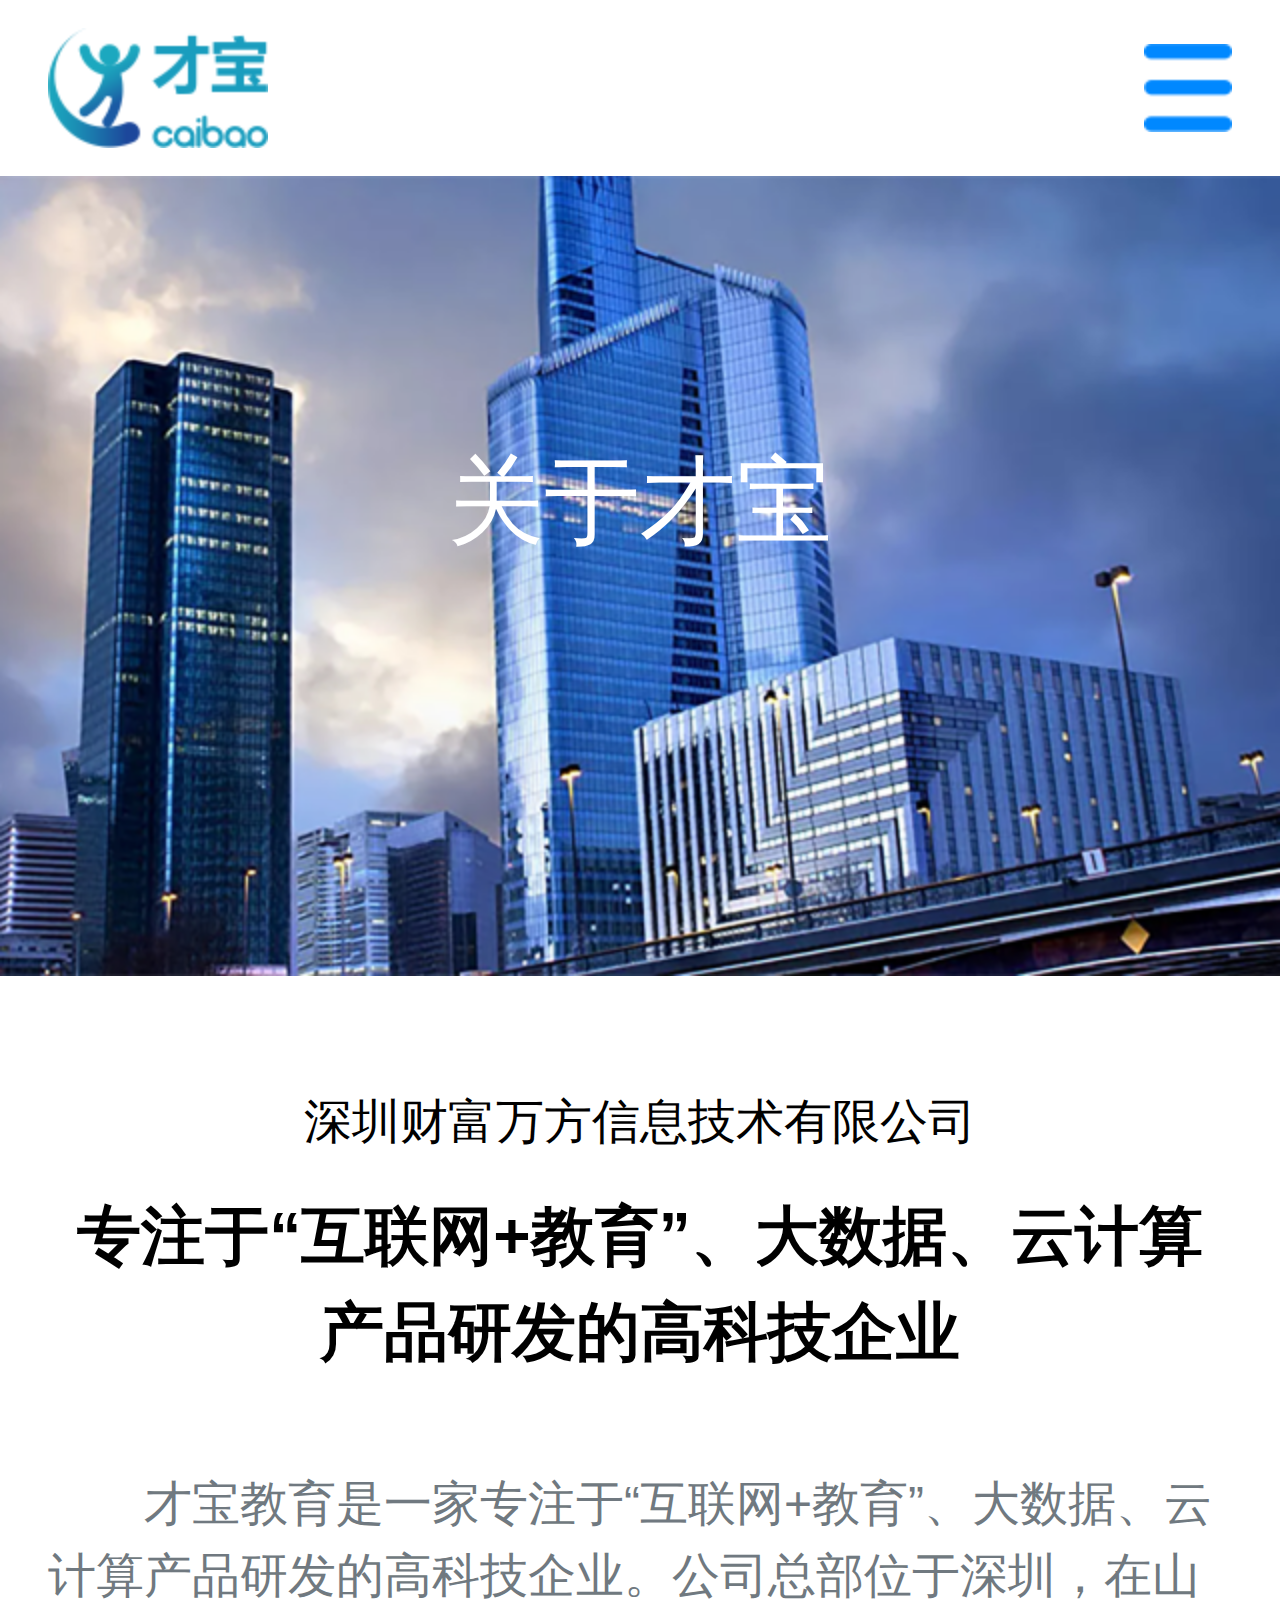
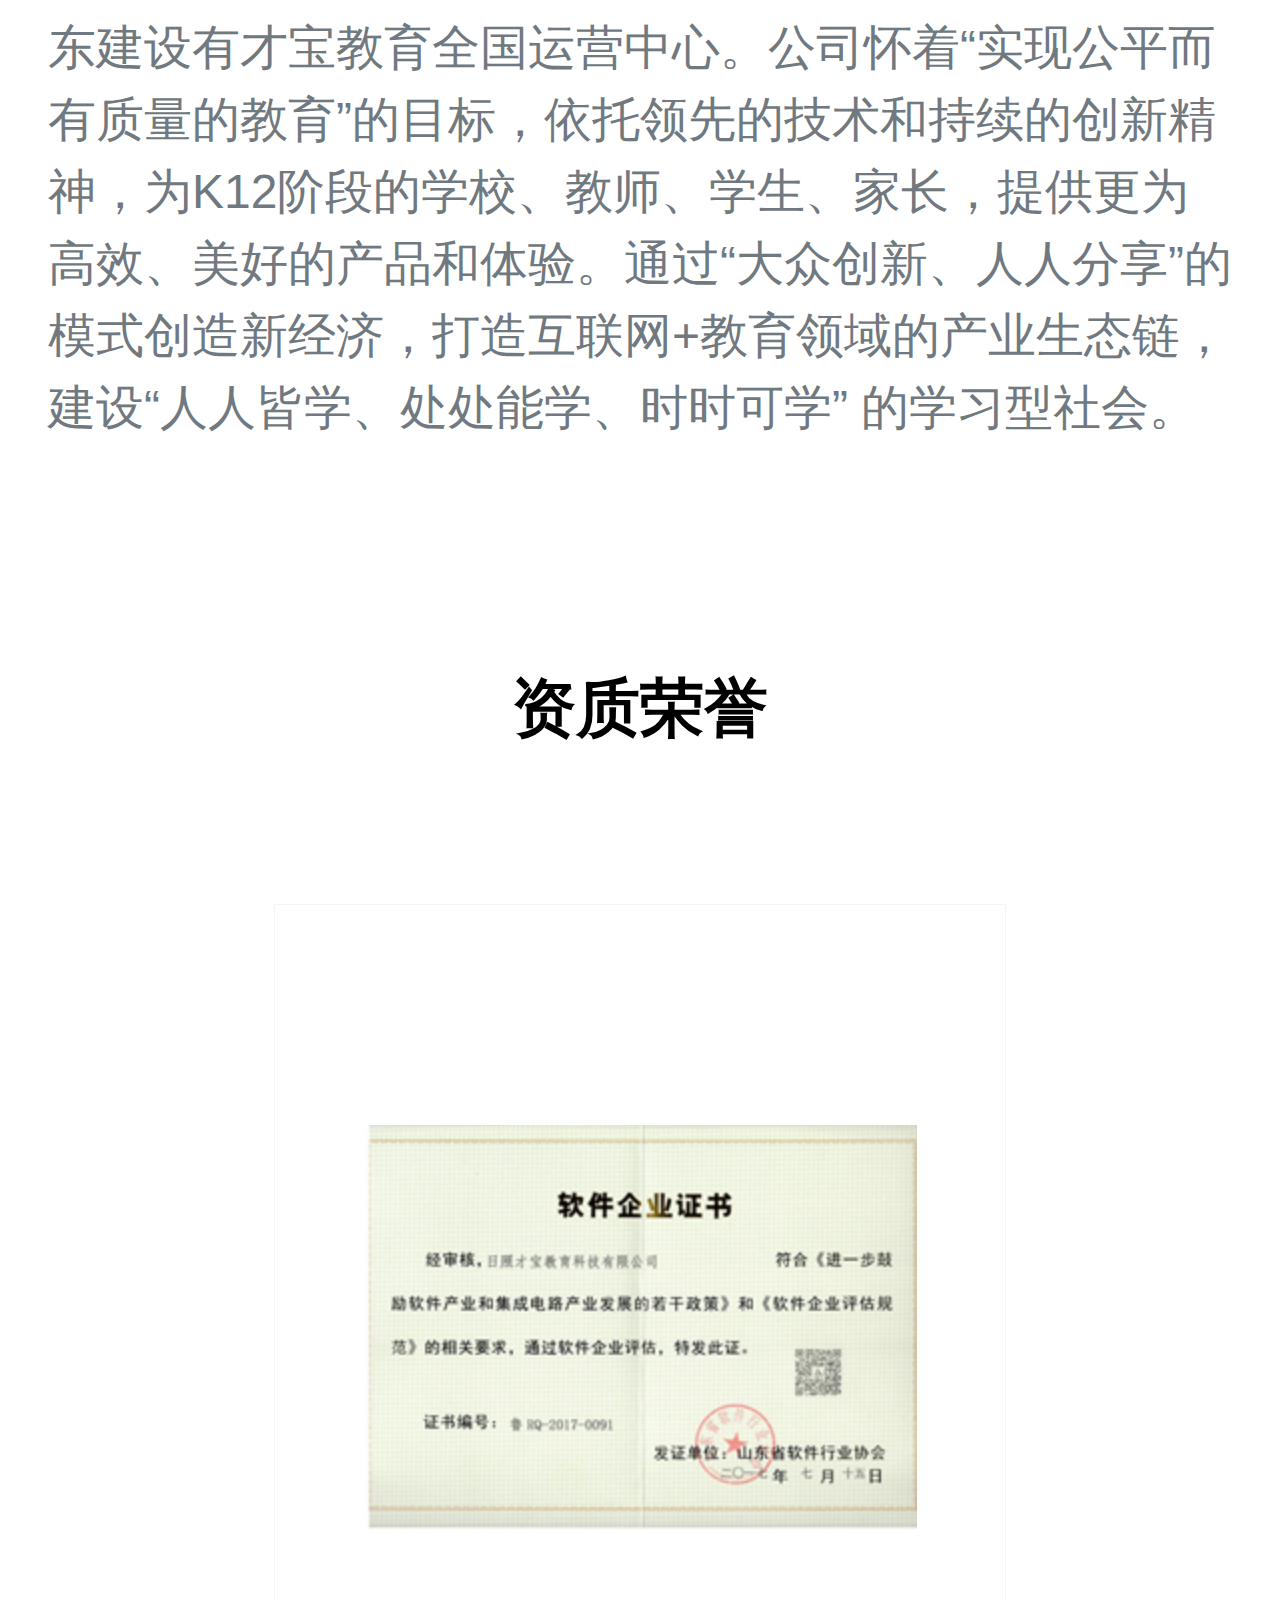
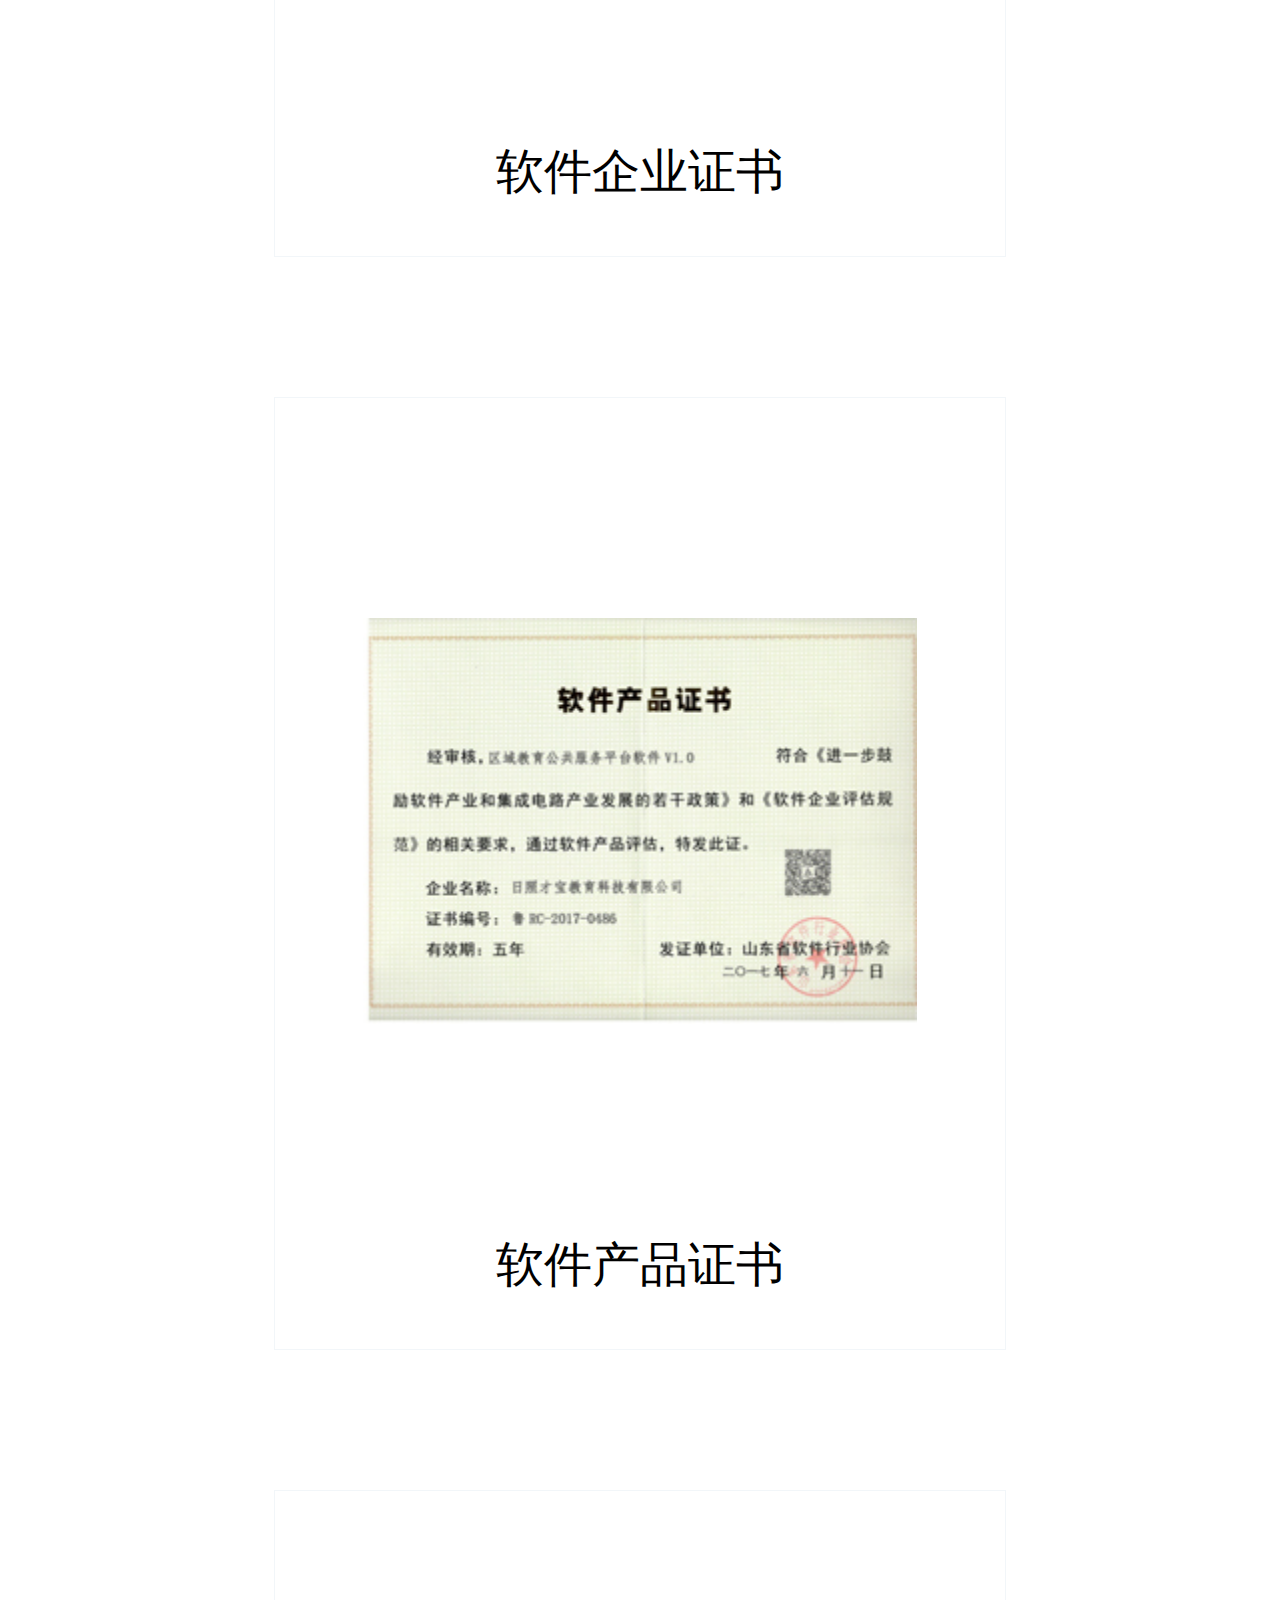
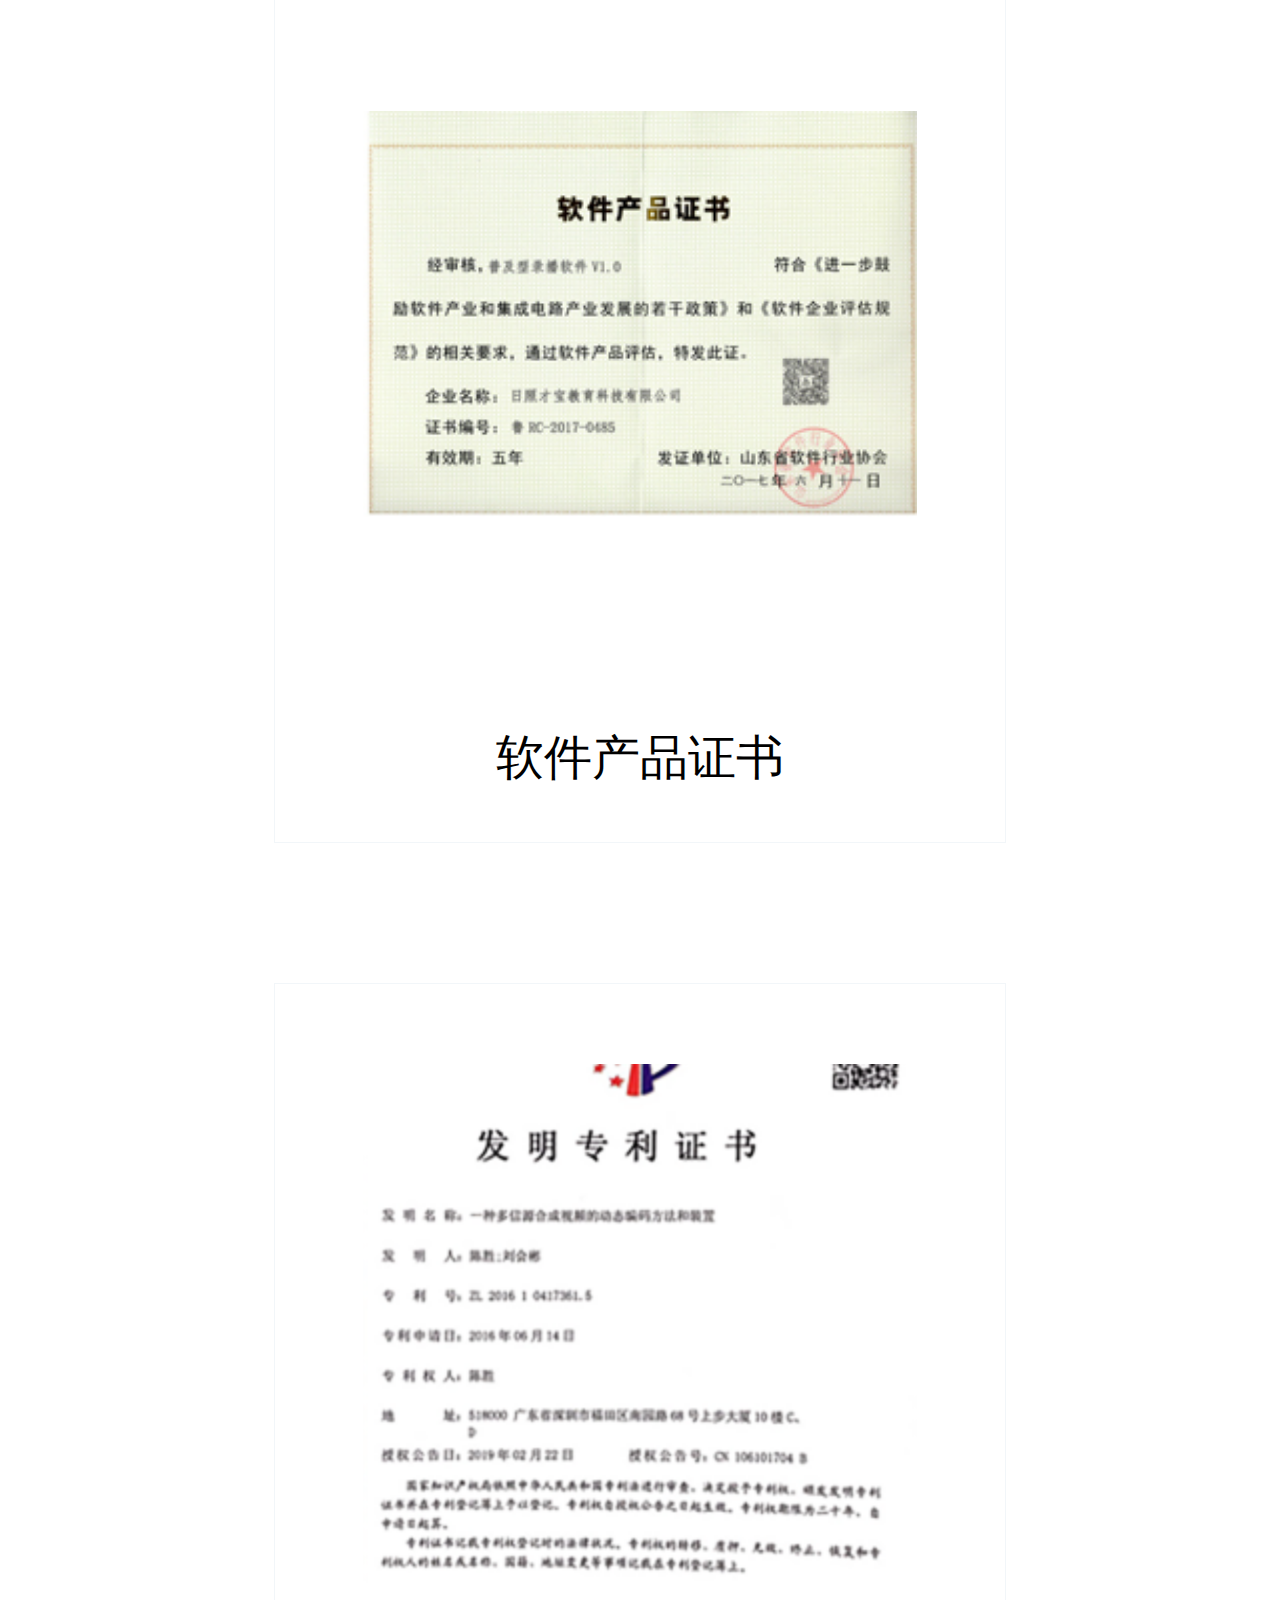
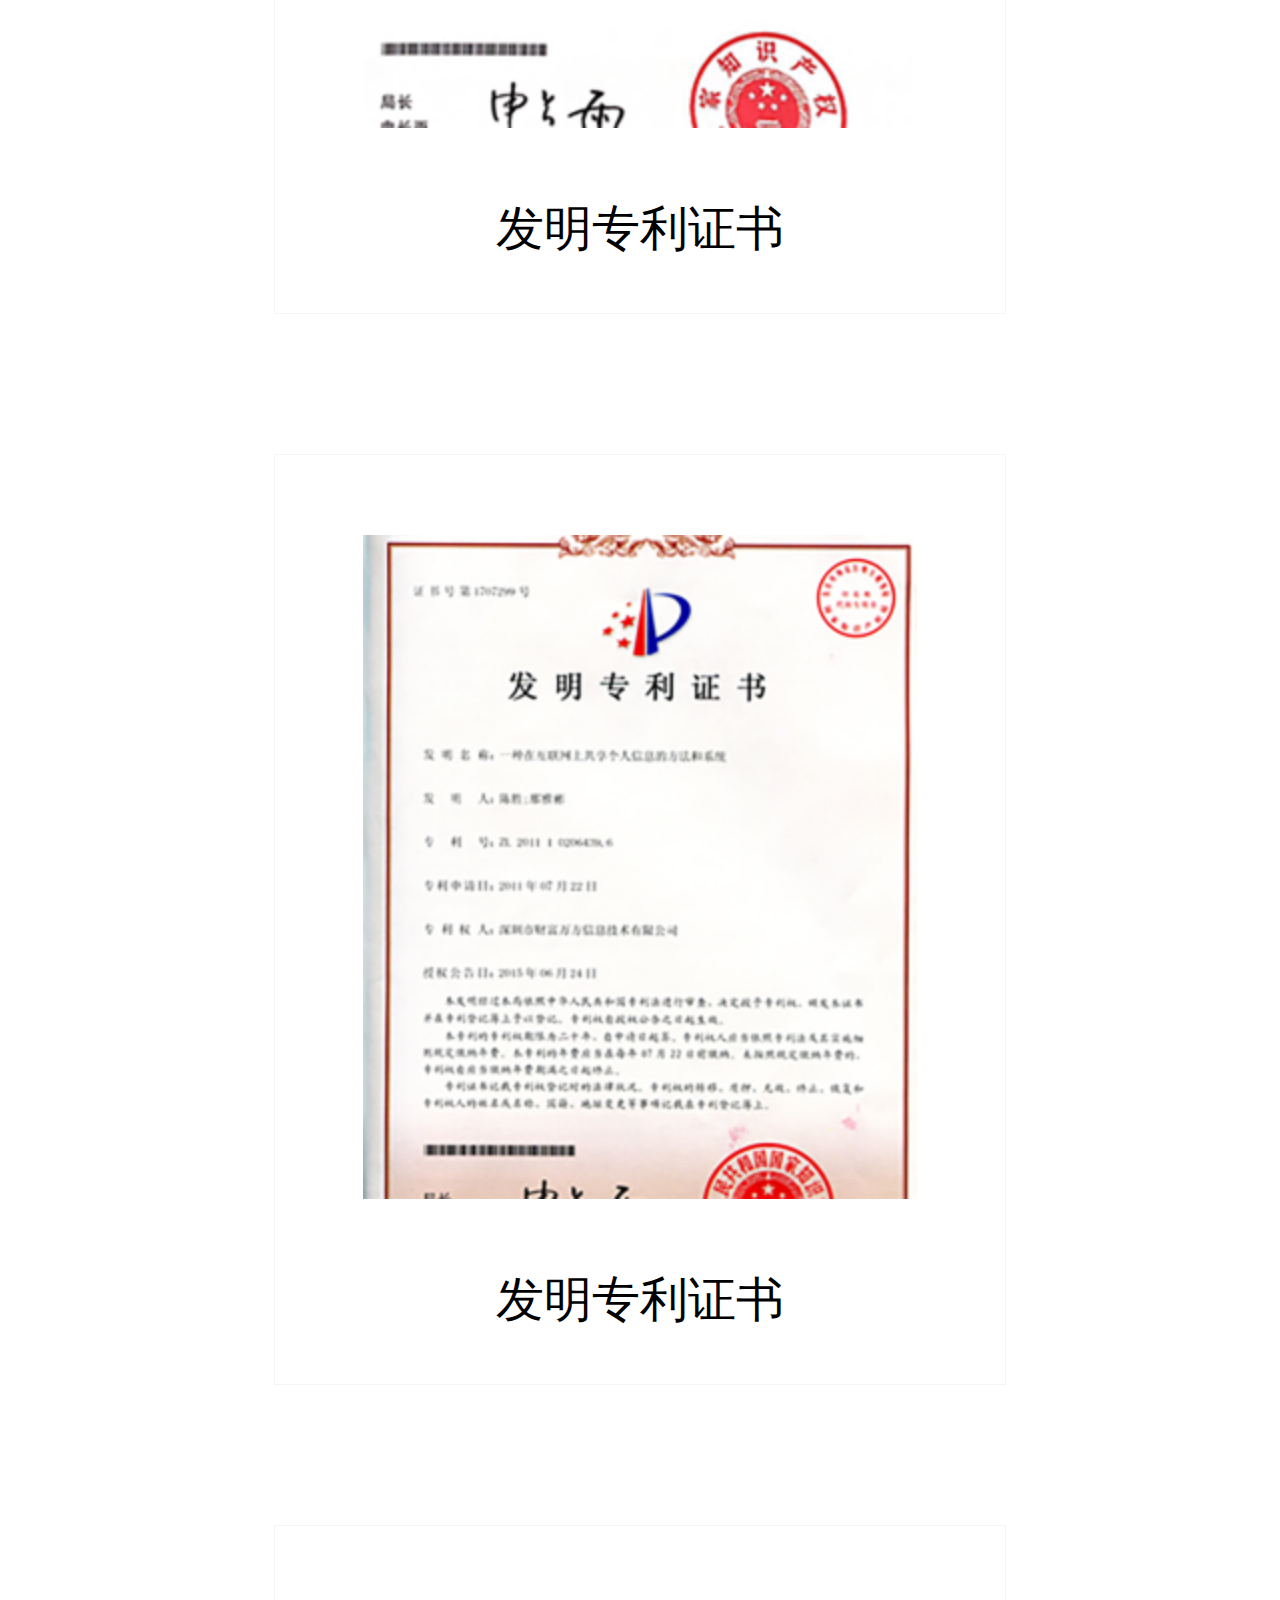
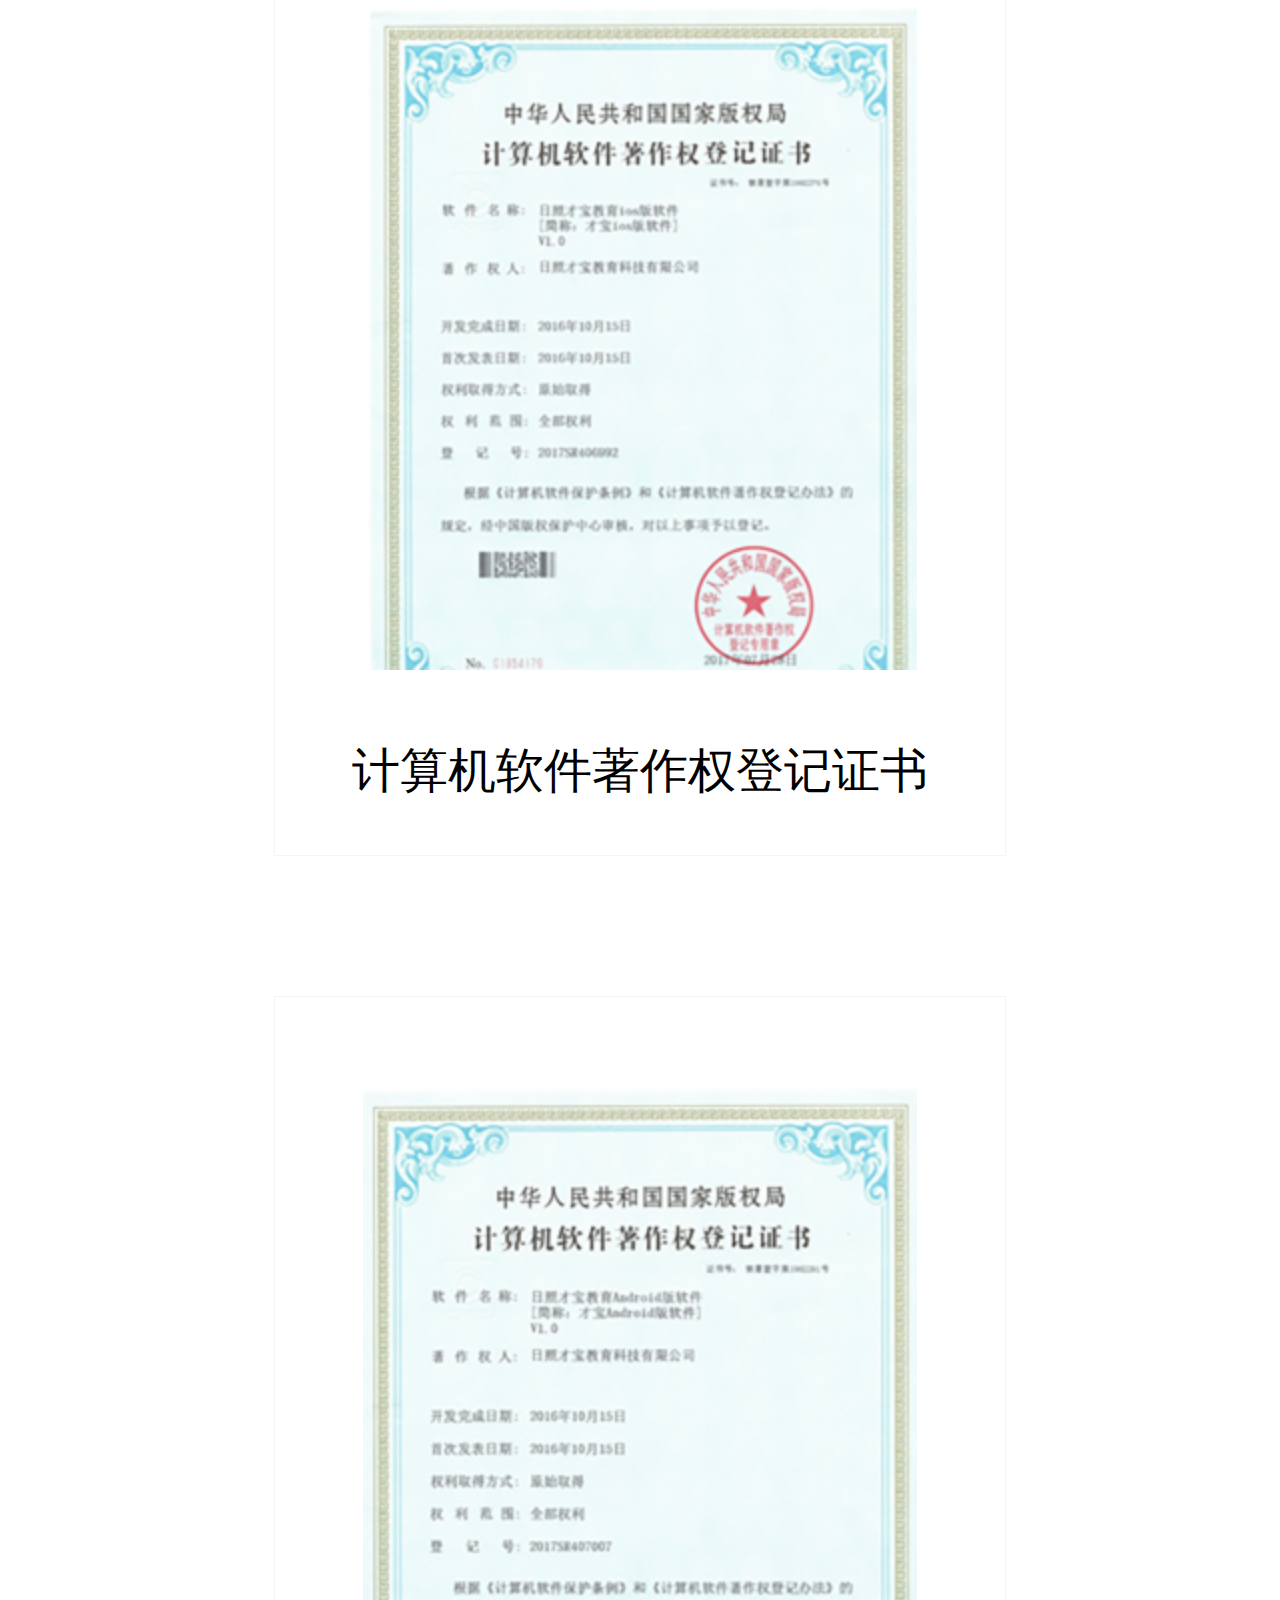
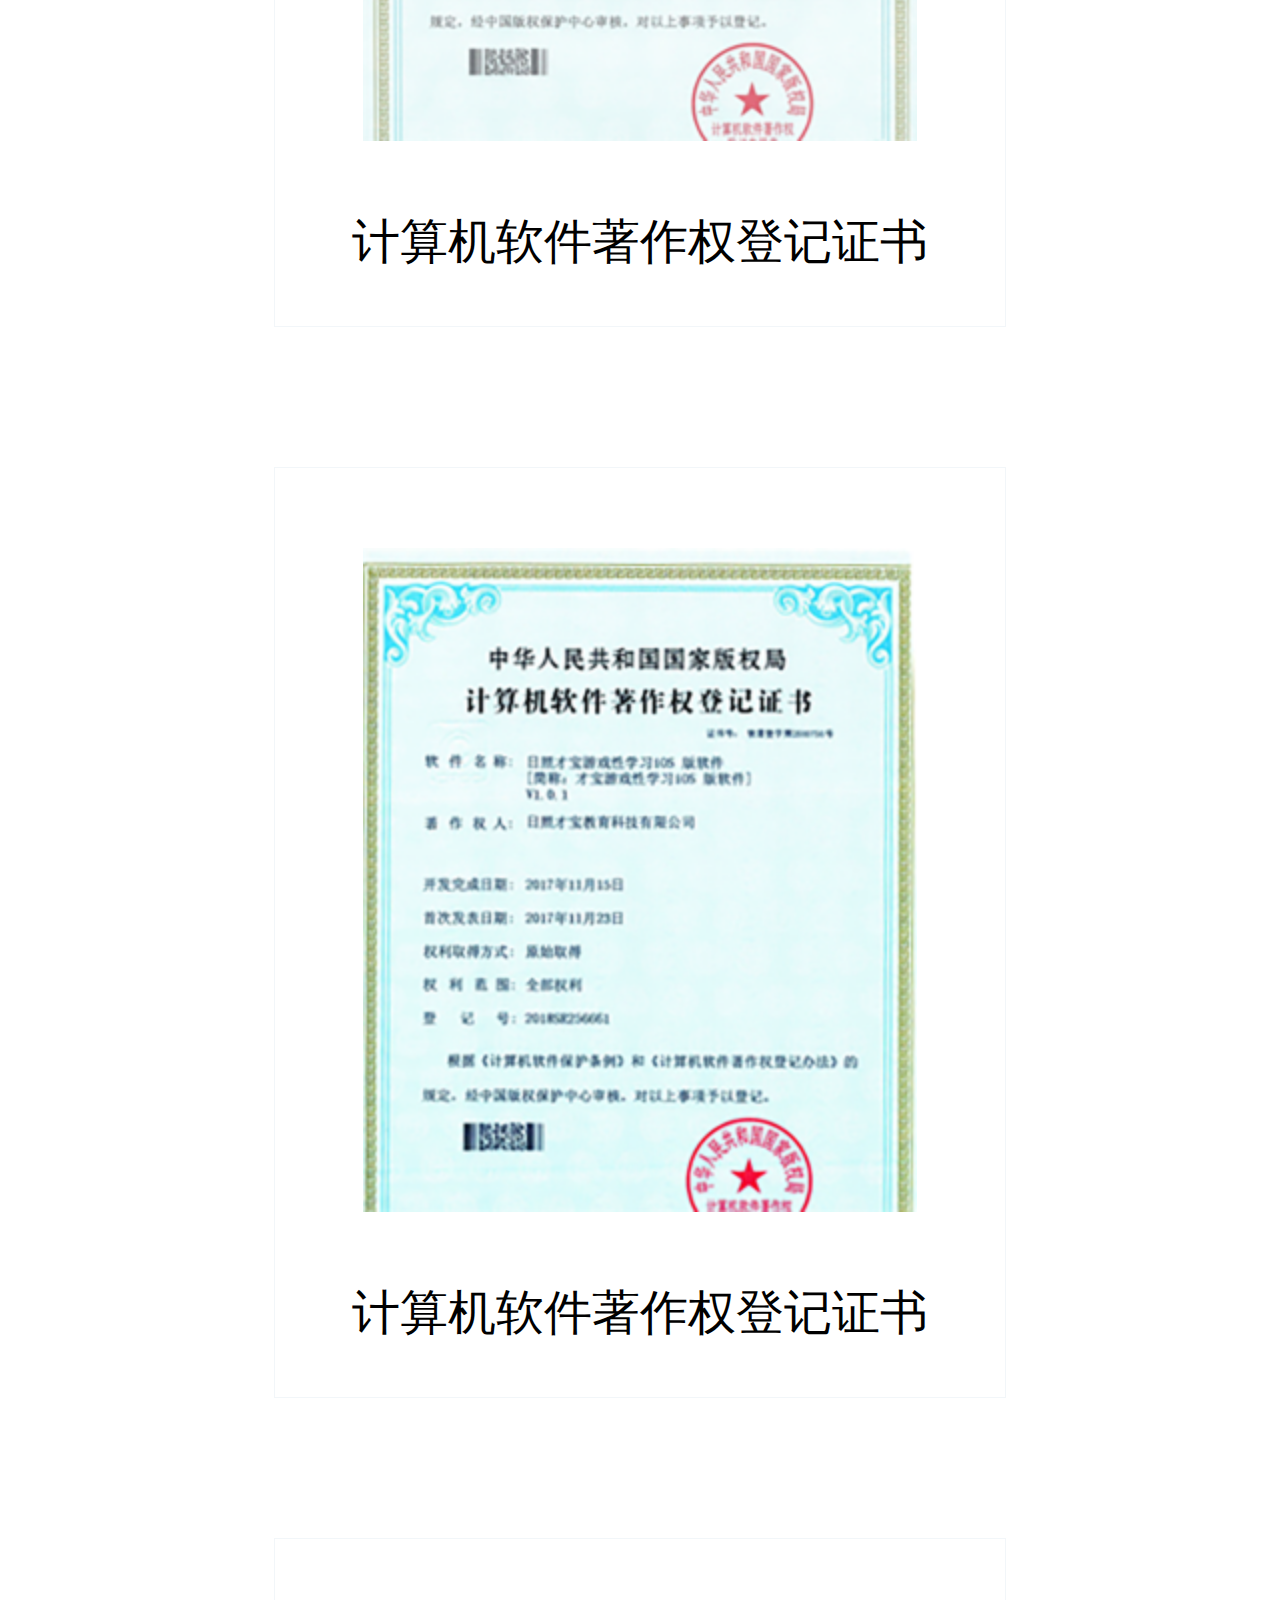
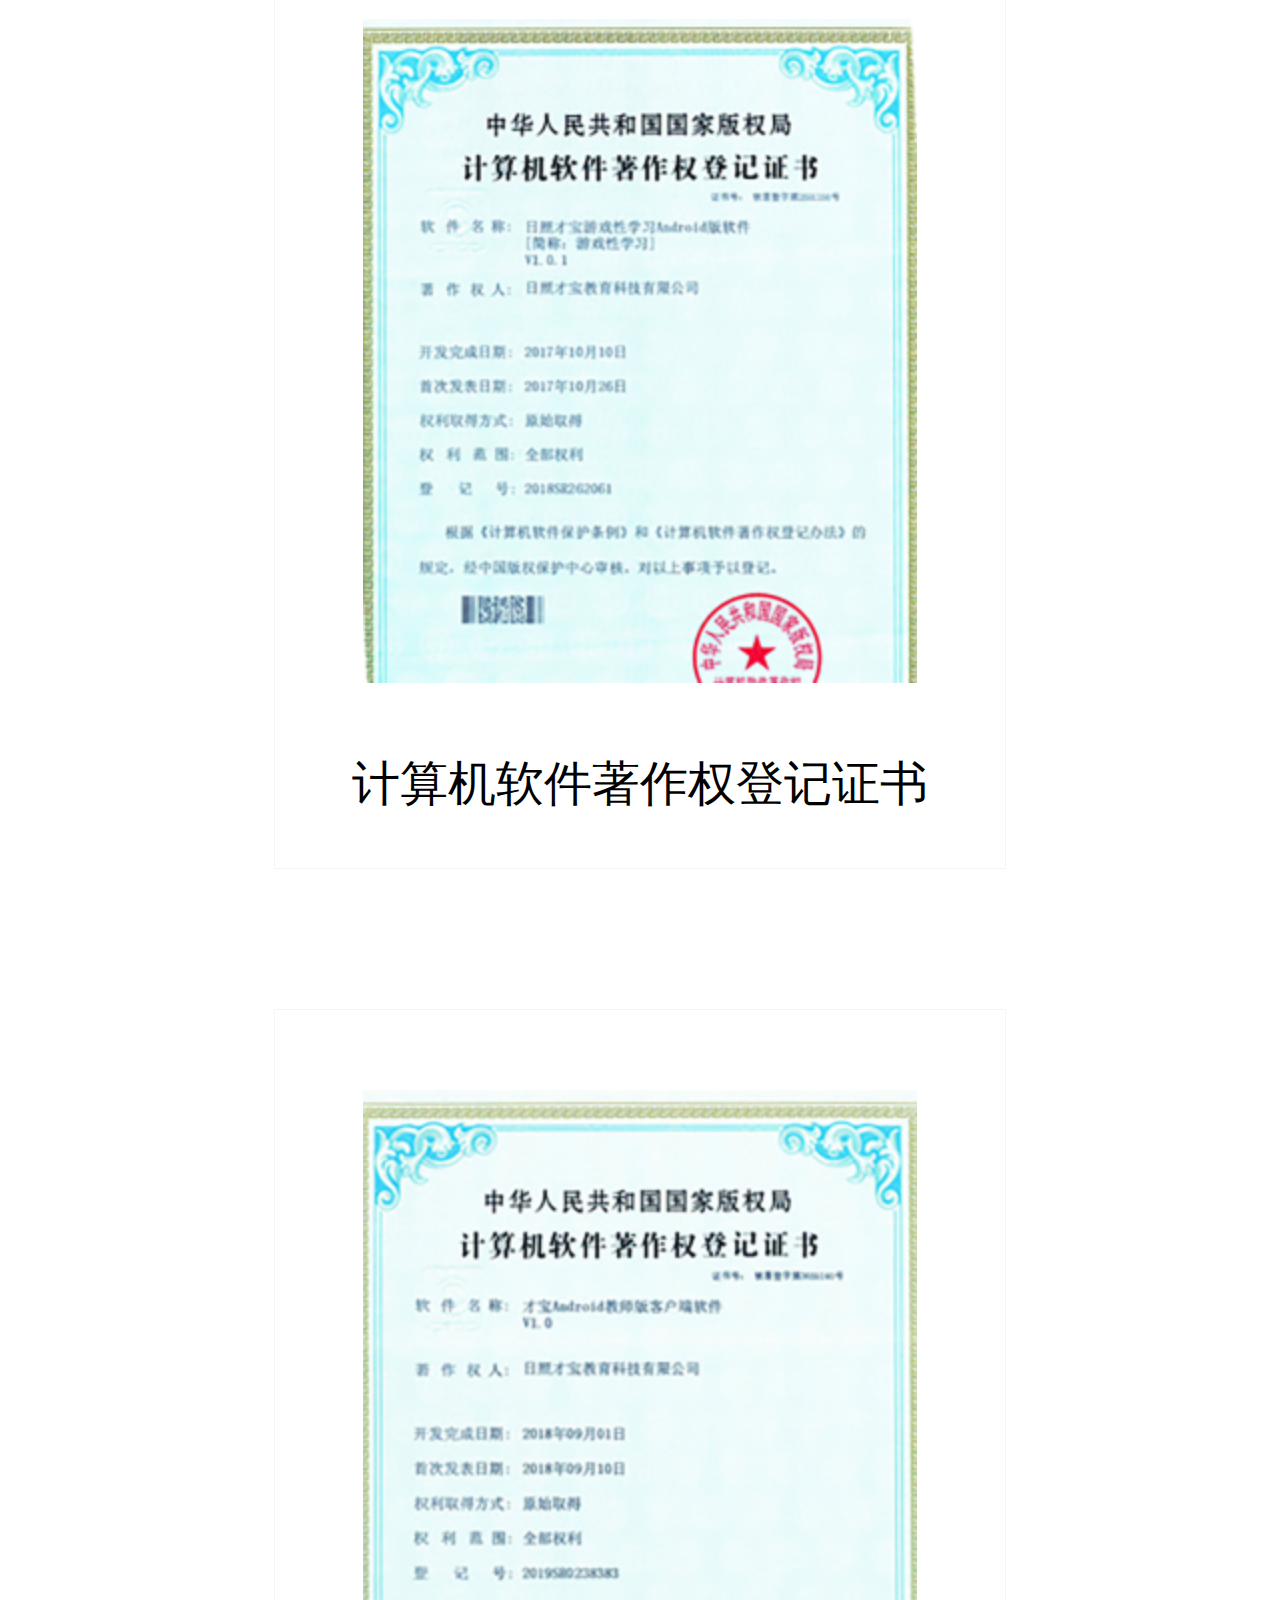
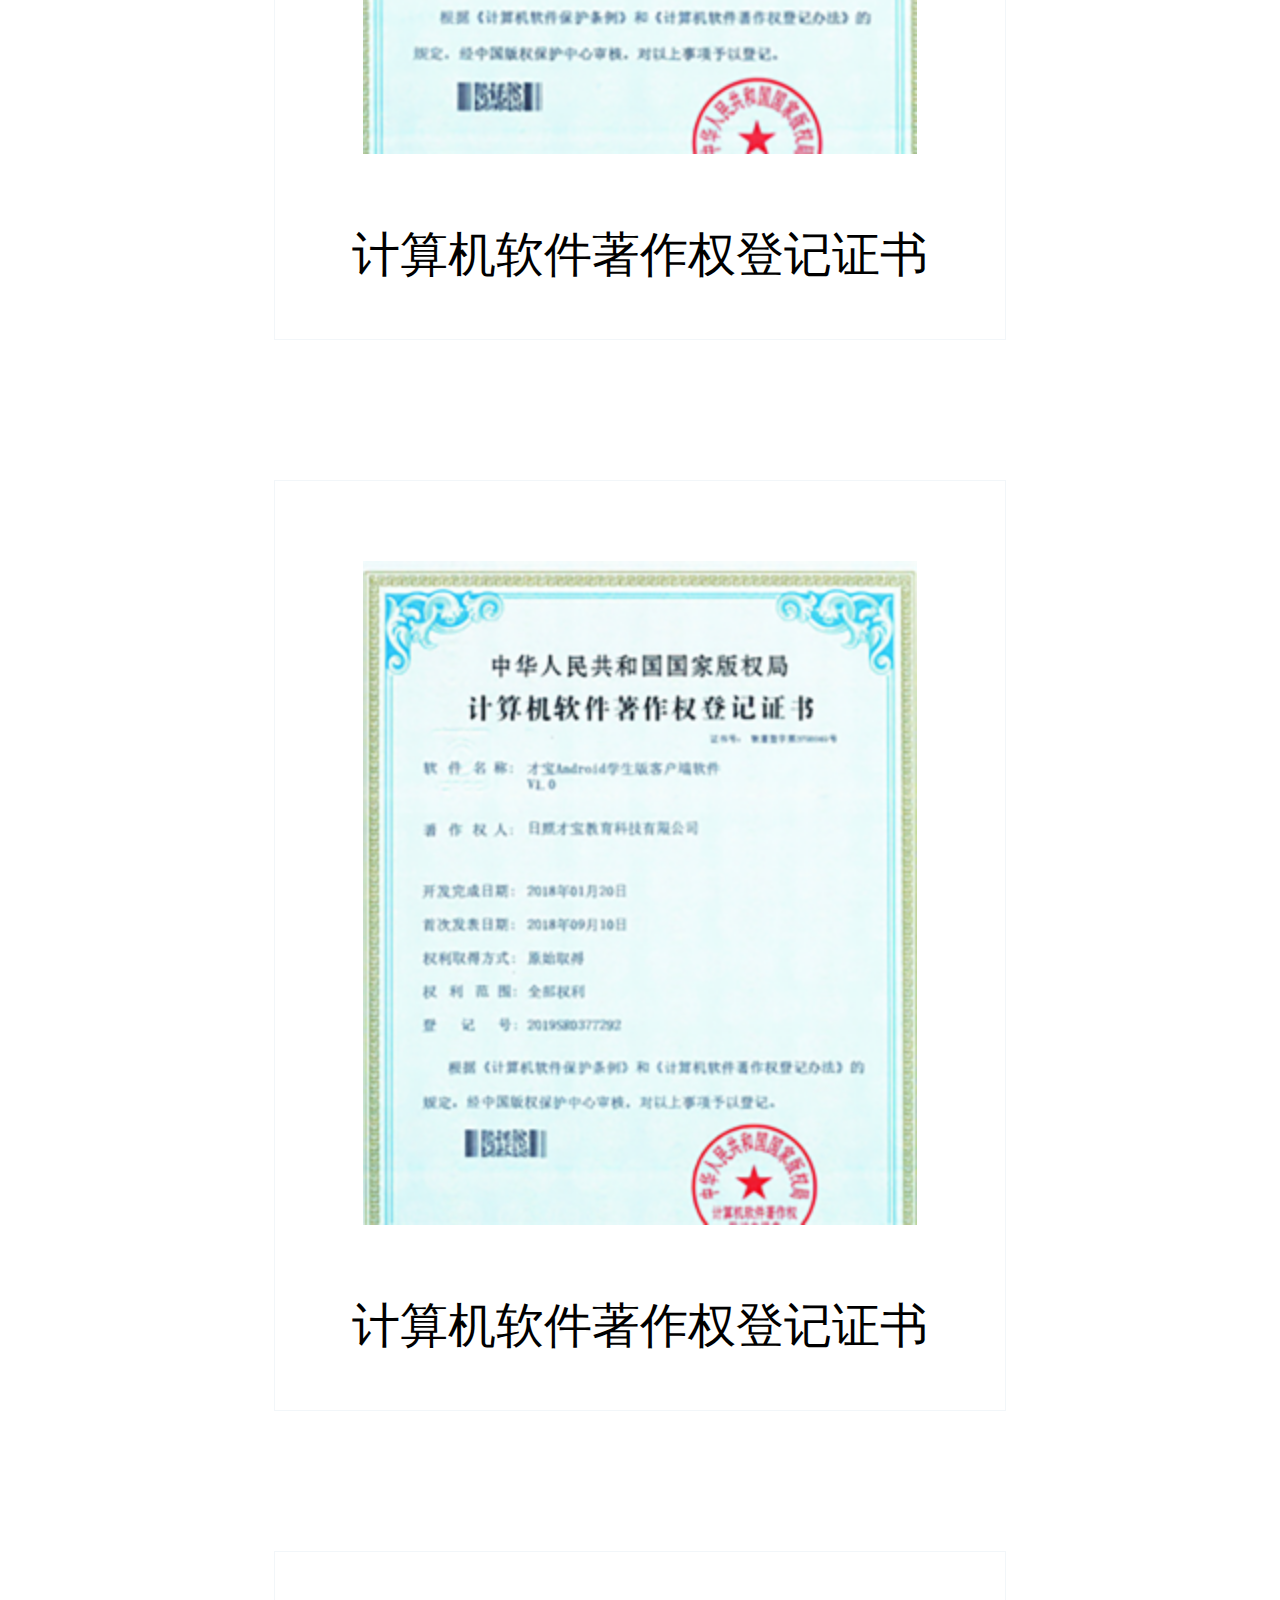
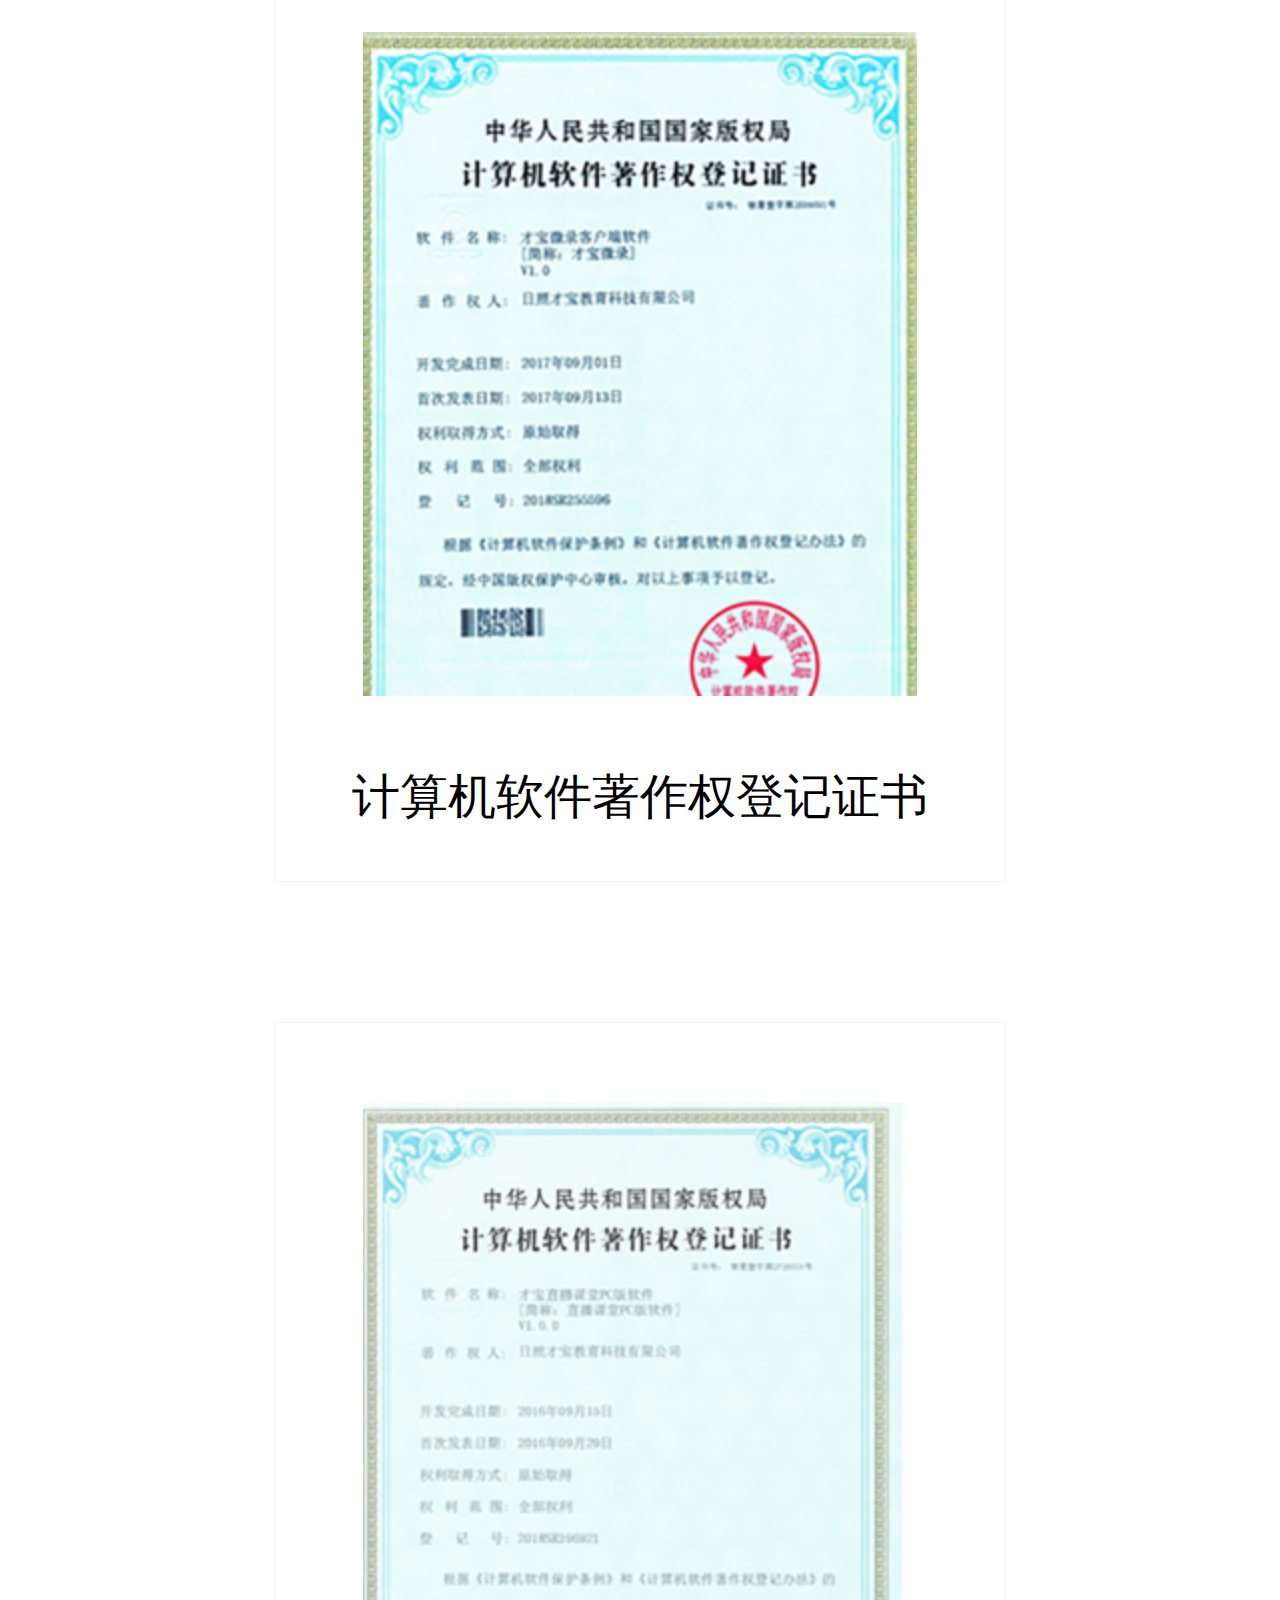
<file: view/about.html>
<!DOCTYPE html>
<html lang="en">

<head>
    <meta charset="UTF-8">
    <meta name="format-detection" content="telephone=no" />
    <meta http-equiv="X-UA-Compatible" content="ie=edge">
    <title>关于才宝</title>
    <link rel="shortcut icon" href="../img/favicon.ico" type="image/x-icon" />
    <meta name="viewport"
        content="width=device-width, user-scalable=no, initial-scale=1.0, maximum-scale=1.0, minimum-scale=1.0">
    <script>
        var pageWidth = window.innerWidth
        document.write('<style>html{font-size:' + pageWidth / 10 + 'px;}</style>')
    </script>
</head>
<link rel="stylesheet" href="../css/style.css">
<link rel="stylesheet" href="../css/about.css">

<body>
    <header id="topNavBar">
        <div class="logoWrap">
            <img src="../img/index/logo.png" alt="logo" class="logoImg fl">
            <img src="../img/index/more_menu_icon.png" alt="open" class="openNav fr">
            <img src="../img/index/shut_menu_icon.png" alt="close" class="closeNav fr">
        </div>
        <ul class="menu">
            <li class="item"><a class="link" href="./index.html">首页</a></li>
            <li class="item active"><a class="link" href="./about.html">关于才宝</a></li>
            <li class="item"><a class="link" href="./product.html">产品及解决方案</a></li>
            <li class="item"><a class="link" href="./case.html">典型案例</a></li>
            <li class="item"><a class="link" href="./cooperation.html">合作共赢</a></li>
            <li class="item"><a class="link" href="./download.html">在线下载</a></li>
        </ul>
    </header>
    <main>
        <div id="scrollTop" class="scrollTop">
        </div>
        <div class="banner">
            <p class="title">关于才宝</p>
        </div>
        <div class="introduction" id="introduction">
            <p>深圳财富万方信息技术有限公司</p>
            <p>专注于“互联网+教育”、大数据、云计算产品研发的高科技企业</p>
            <p>才宝教育是一家专注于“互联网+教育”、大数据、云计算产品研发的高科技企业。公司总部位于深圳，在山东建设有才宝教育全国运营中心。公司怀着“实现公平而有质量的教育”的目标，依托领先的技术和持续的创新精神，为K12阶段的学校、教师、学生、家长，提供更为高效、美好的产品和体验。通过“大众创新、人人分享”的模式创造新经济，打造互联网+教育领域的产业生态链，建设“人人皆学、处处能学、时时可学”
                的学习型社会。</p>
        </div>
        <div class="honor" id="honor">
            <p class="title">资质荣誉</p>
            <div class="item">
                <img class="certificateImg smallImg" src="../img/about/aptitude_p1.png" alt="">
                <p>软件企业证书</p>
            </div>
            <div class="item">
                <img class="certificateImg smallImg" src="../img/about/aptitude_p2.png" alt="">
                <p>软件产品证书</p>
            </div>
            <div class="item">
                <img class="certificateImg smallImg" src="../img/about/aptitude_p3.png" alt="">
                <p>软件产品证书</p>
            </div>
            <div class="item">
                <img class="certificateImg" src="../img/about/aptitude_p4.png" alt="">
                <p>发明专利证书</p>
            </div>
            <div class="item">
                <img class="certificateImg" src="../img/about/aptitude_p5.png" alt="">
                <p>发明专利证书</p>
            </div>
            <div class="item">
                <img class="certificateImg" src="../img/about/aptitude_p6.png" alt="">
                <p>计算机软件著作权登记证书</p>
            </div>
            <div class="item">
                <img class="certificateImg" src="../img/about/aptitude_p7.png" alt="">
                <p>计算机软件著作权登记证书</p>
            </div>
            <div class="item">
                <img class="certificateImg" src="../img/about/aptitude_p8.png" alt="">
                <p>计算机软件著作权登记证书</p>
            </div>
            <div class="item">
                <img class="certificateImg" src="../img/about/aptitude_p9.png" alt="">
                <p>计算机软件著作权登记证书</p>
            </div>
            <div class="item">
                <img class="certificateImg" src="../img/about/aptitude_p10.png" alt="">
                <p>计算机软件著作权登记证书</p>
            </div>
            <div class="item">
                <img class="certificateImg" src="../img/about/aptitude_p11.png" alt="">
                <p>计算机软件著作权登记证书</p>
            </div>
            <div class="item">
                <img class="certificateImg" src="../img/about/aptitude_p12.png" alt="">
                <p>计算机软件著作权登记证书</p>
            </div>
            <div class="item">
                <img class="certificateImg" src="../img/about/aptitude_p13.png" alt="">
                <p>计算机软件著作权登记证书</p>
            </div>
            <div class="item">
                <img class="certificateImg" src="../img/about/aptitude_p14.png" alt="">
                <p>计算机软件著作权登记证书</p>
            </div>
            <div class="item">
                <img class="certificateImg" src="../img/about/aptitude_p15.png" alt="">
                <p>计算机软件著作权登记证书</p>
            </div>
        </div>
        <div class="history" id="history">
            <p class="title">公司大事记</p>
            <img src="../img/about/company_memorabilia.png" alt="">
        </div>
    </main>
    <footer>
        <div class="companyInfo">
            <p></i> 全国统一客服热线</p>
            <p>0633-2296691</p>
            <p>客服QQ群：239442186</p>
            <p>（周一至周六 07：30-21：00）</p>
            <p>才宝· 中国分布城市</p>
            <p><i class="local"></i>中国 · 深圳 · 总部</p>
            <p>地址：深圳市福田区南园路68号上步大厦11楼B、C、D</p>
            <p><i class="local"></i>中国 · 山东· 分公司</p>
            <p>地址：山东省日照市东港区高新六路高新区创业中心1#研发楼12楼
            </p>
        </div>
    </footer>
</body>
<script src="https://code.jquery.com/jquery-3.4.1.slim.min.js"
    integrity="sha256-pasqAKBDmFT4eHoN2ndd6lN370kFiGUFyTiUHWhU7k8=" crossorigin="anonymous"></script>
<script>
    //打开关闭导航
    $(".openNav").click(function () {
        $(".openNav").hide(2500)
        $(".closeNav").show(2500)
        $(".menu").toggle(2500)
    });
    $(".closeNav").click(function () {
        $(".closeNav").hide(2500)
        $(".openNav").show(2500)
        $(".menu").toggle(2500)
    })

    //滚动至顶部

    window.onload = function () {
        var btn = document.getElementById("scrollTop");
        var timer = null;
        var oScroll = true;
        //滚动条事件,触发时清空定时器
        window.onscroll = function () {
            if (!oScroll) {
                clearInterval(timer);
            }
            oScroll = false;
        }
        btn.onclick = function () {
            //加入定时器让他又快到慢滚动到顶部
            timer = setInterval(function () {
                //获取当前scrollTop的高度位置（兼容ie和chrom浏览器）
                var oTop = document.documentElement.scrollTop || document.body.scrollTop;
                //设置速度由快到慢
                var ispeed = Math.floor(-oTop / 7);
                document.documentElement.scrollTop = document.body.scrollTop = oTop + ispeed;
                oScroll = true;
                if (oTop == 0) {
                    clearInterval(timer);
                }
            }, 30);
        }
    }
</script>

</html>
</file>
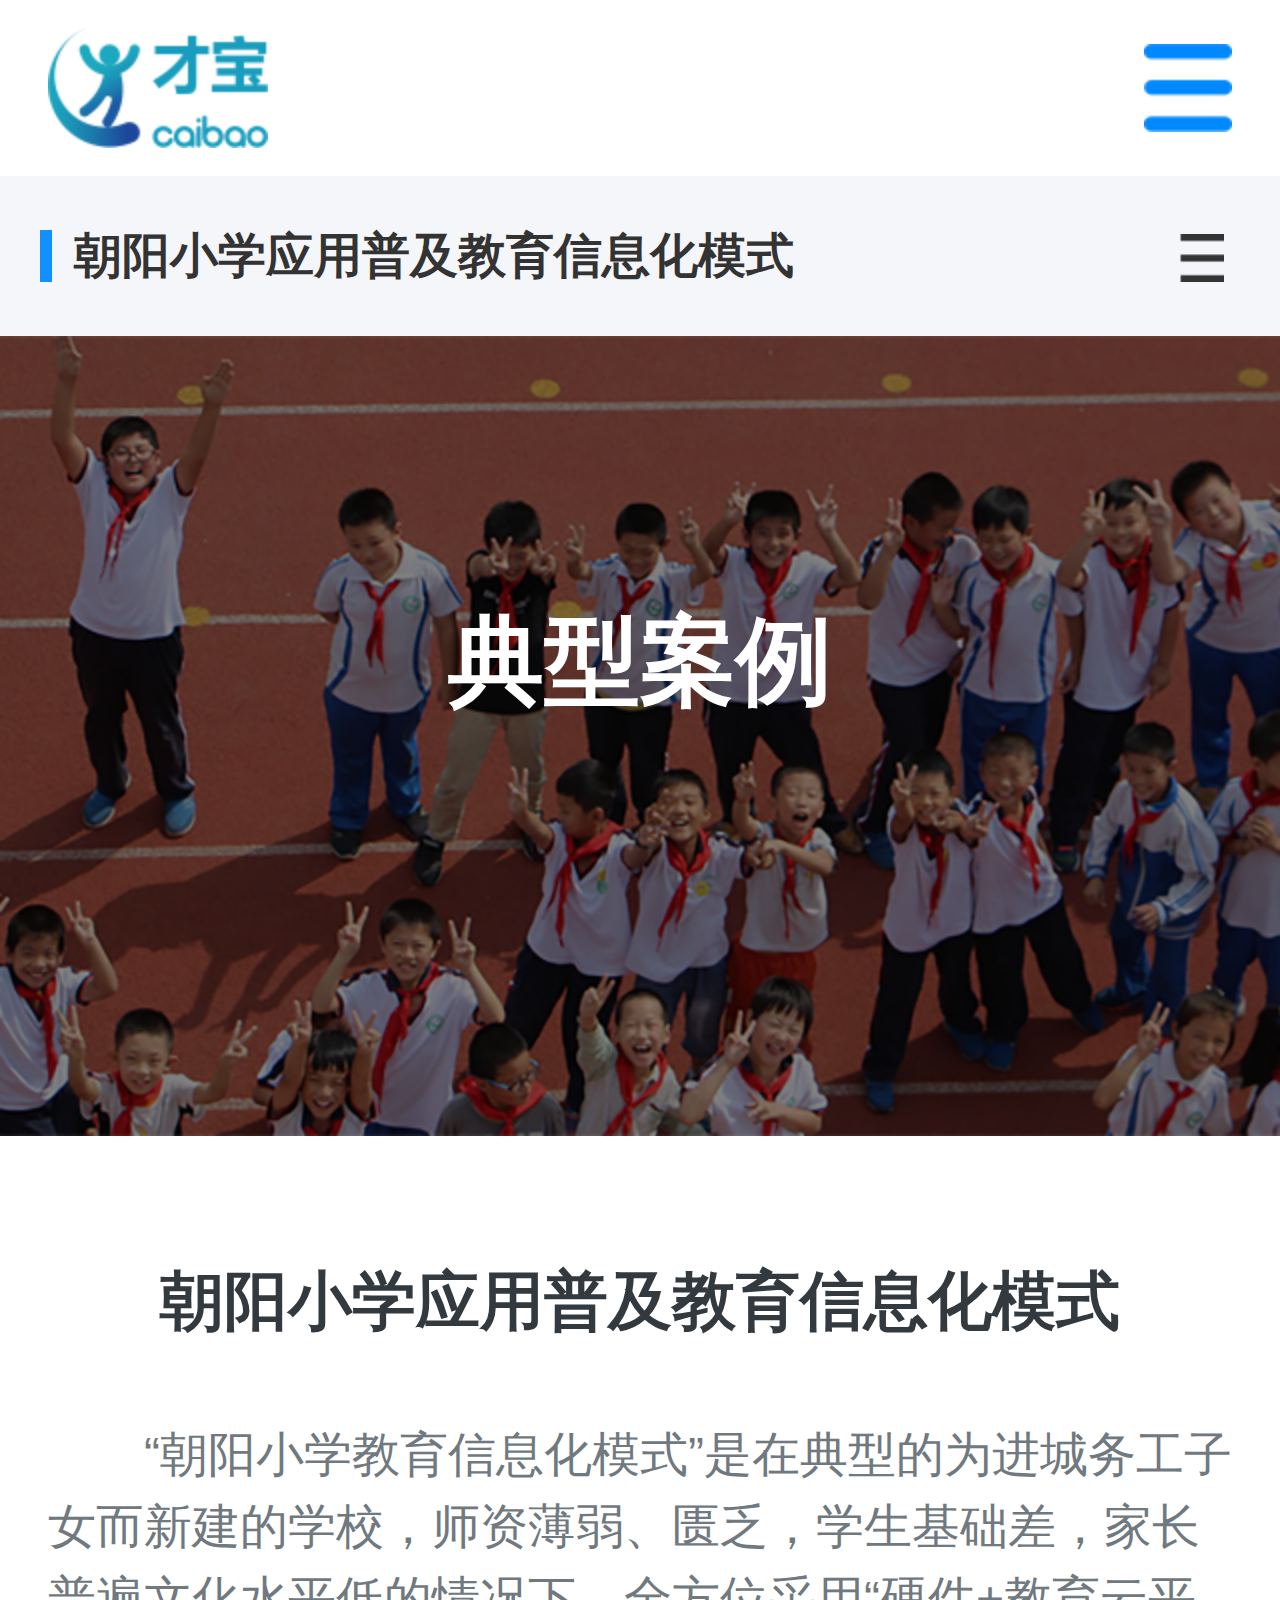
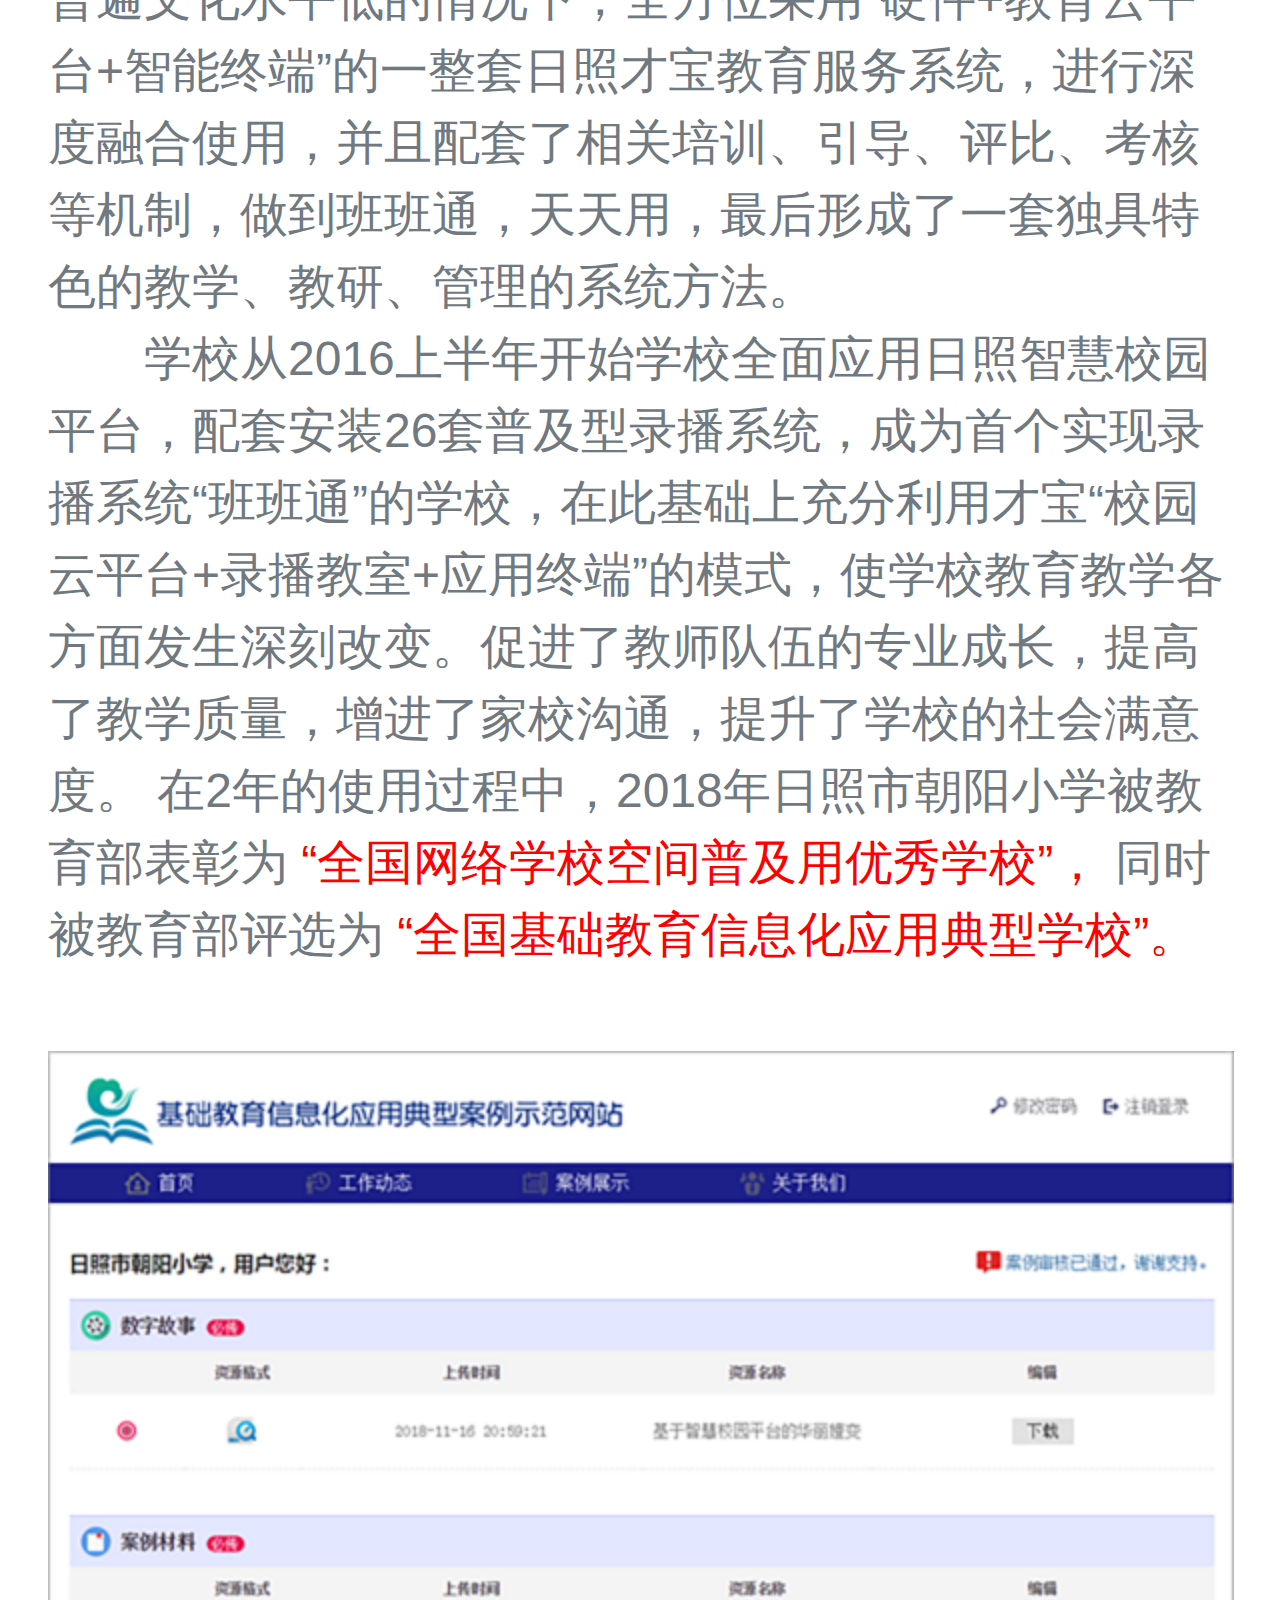
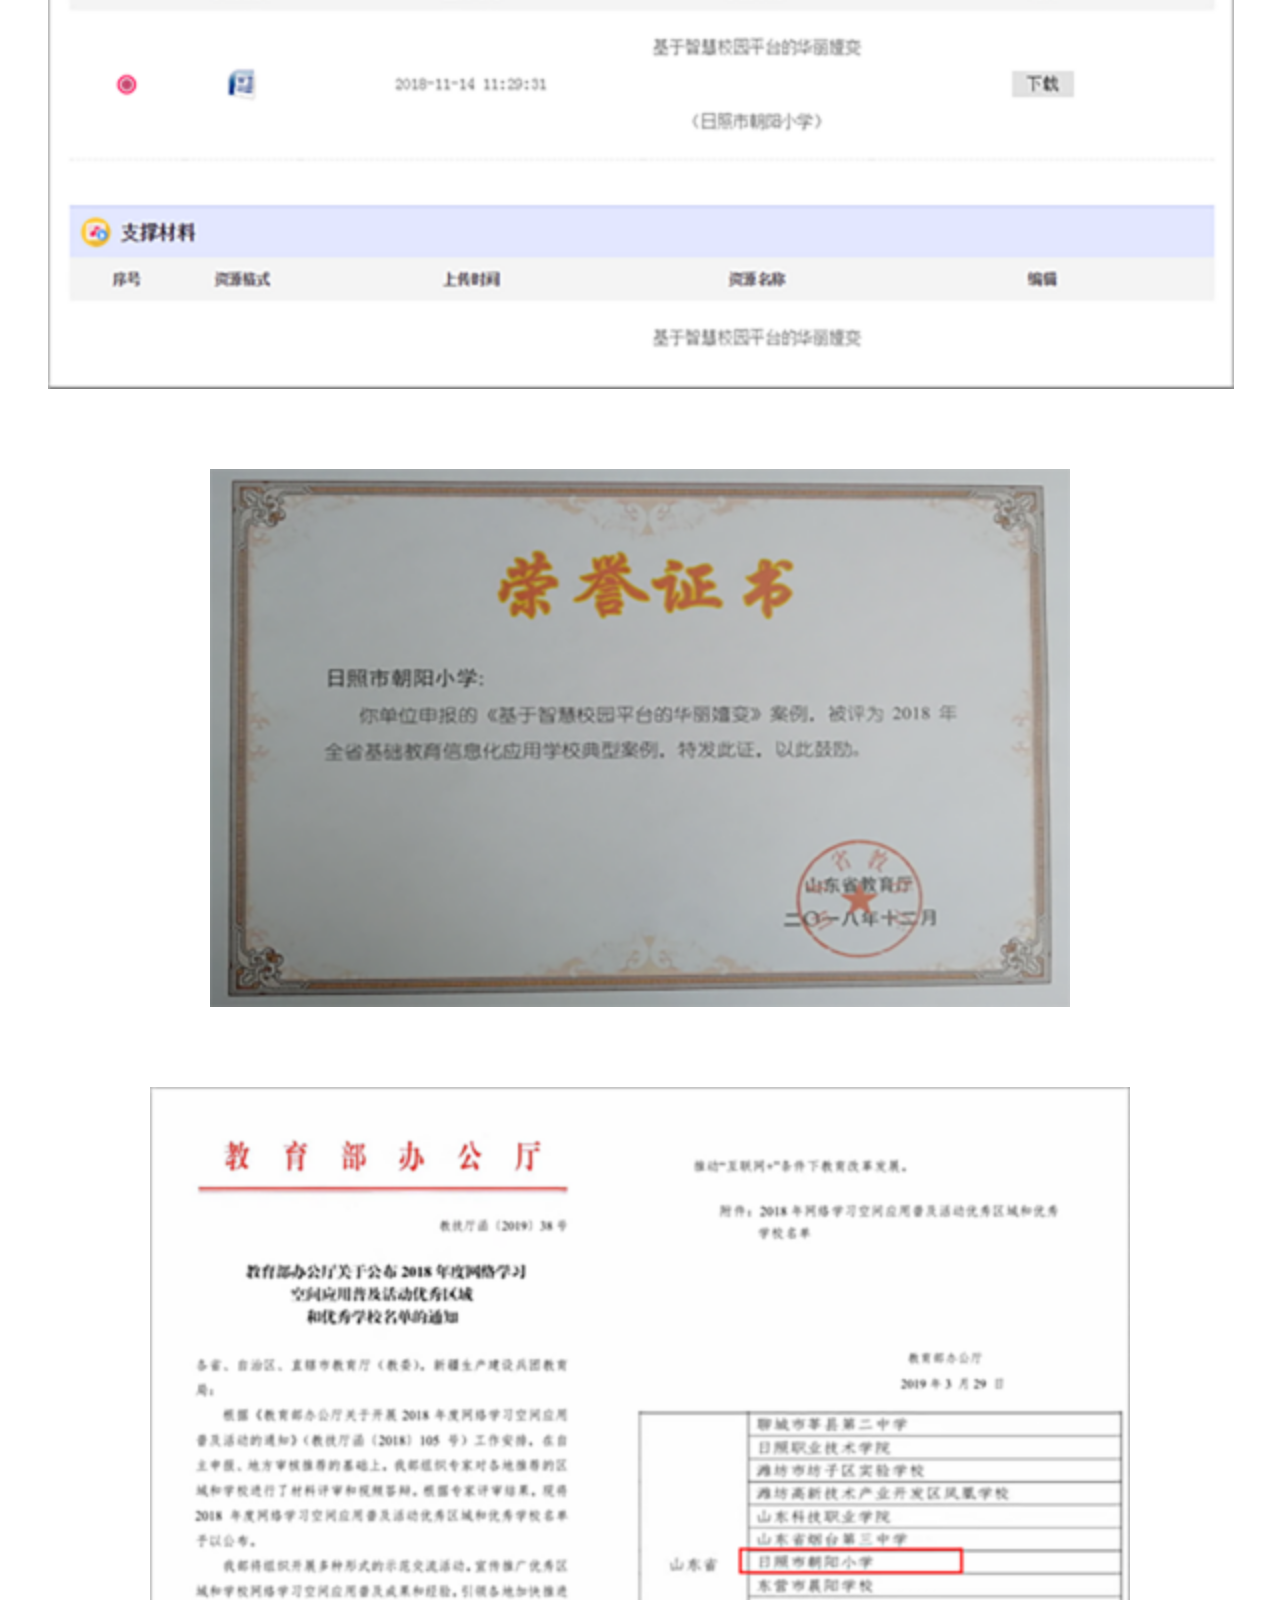
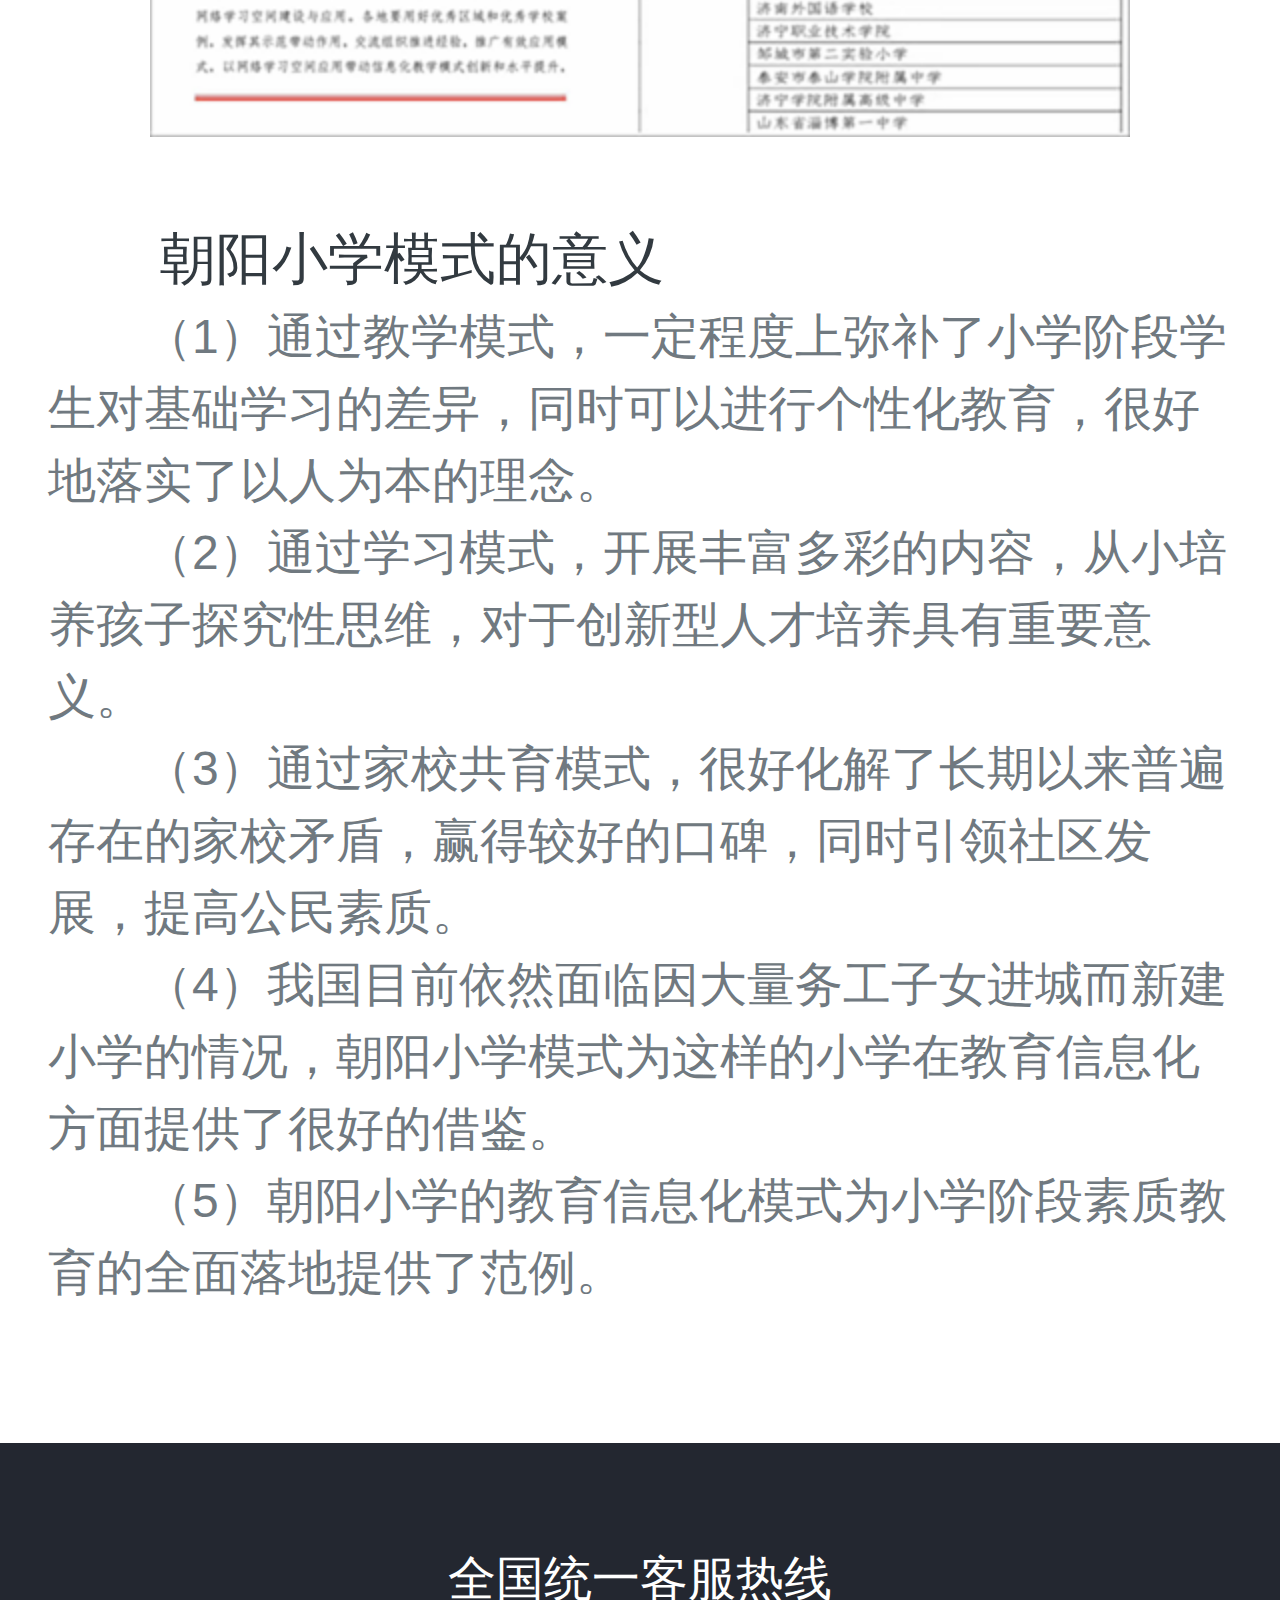
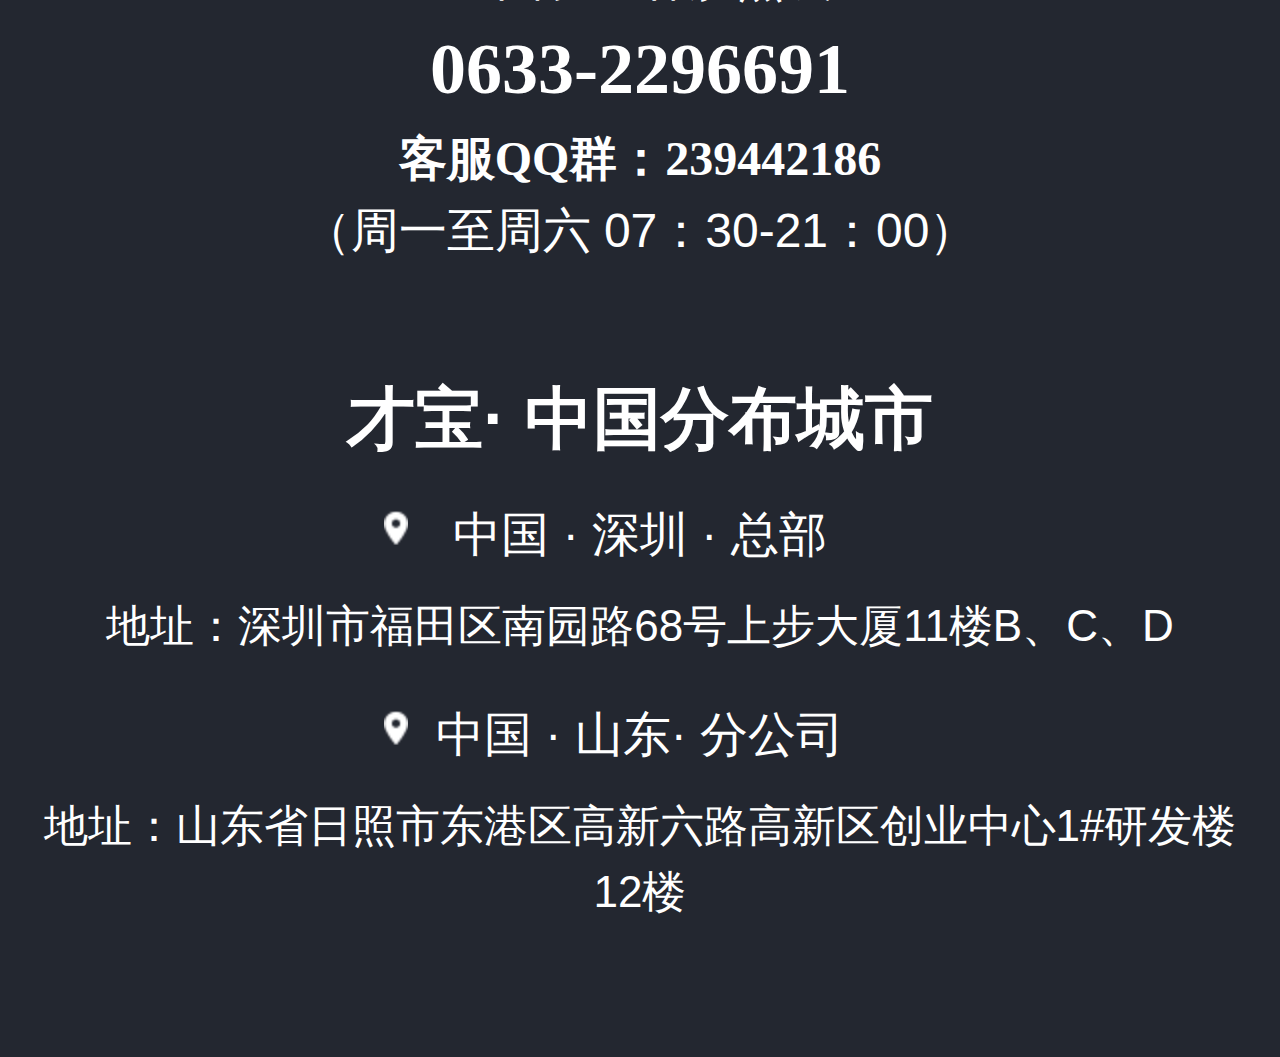
<file: view/case.html>
<!DOCTYPE html>
<html lang="en">

<head>
    <meta charset="UTF-8">
    <meta name="format-detection" content="telephone=no" />
    <meta http-equiv="X-UA-Compatible" content="ie=edge">
    <title>典型案例</title>
    <link rel="shortcut icon" href="../img/favicon.ico" type="image/x-icon" />
    <link rel="stylesheet" href="../css/style.css">
    <link rel="stylesheet" href="../css/case.css">
    <meta name="viewport"
        content="width=device-width, user-scalable=no, initial-scale=1.0, maximum-scale=1.0, minimum-scale=1.0">
    <script>
        var pageWidth = window.innerWidth
        document.write('<style>html{font-size:' + pageWidth / 10 + 'px;}</style>')
    </script>
</head>
<style>
</style>

<body>
    <header id="topNavBar">
        <div class="logoWrap">
            <img src="../img/index/logo.png" alt="logo" class="logoImg fl">
            <img src="../img/index/more_menu_icon.png" alt="open" class="openNav fr">
            <img src="../img/index/shut_menu_icon.png" alt="close" class="closeNav fr">
        </div>
        <ul class="menu">
            <li class="item"><a class="link" href="./index.html">首页</a></li>
            <li class="item"><a class="link" href="./about.html">关于才宝</a></li>
            <li class="item"><a class="link" href="./product.html">产品及解决方案</a></li>
            <li class="item active"><a class="link" href="./case.html">典型案例</a></li>
            <li class="item"><a class="link" href="./cooperation.html">合作共赢</a></li>
            <li class="item"><a class="link" href="./download.html">在线下载</a></li>
        </ul>
    </header>
    <main>
        <div id="scrollTop" class="scrollTop">
        </div>
        <div class="navWrap">
            <div class="titleWrap">
                <i></i>
                <p class="titleTag">朝阳小学应用普及教育信息化模式</p>
                <i class="switch"></i>
            </div>
            <ul class="caseNav">
                <li class="caseTag active" id="caseTag1" data-id="1"> 朝阳小学应用普及教育信息化模式</li>
                <li class="caseTag" id="caseTag2" data-id="2"> 中楼镇中心小学带村小“1+N”模式</li>
                <li class="caseTag" id="caseTag3" data-id="3"> 开发区中学教育信息化模式</li>
                <li class="caseTag" id="caseTag4" data-id="4"> 日照市区域整体教育信息化模式</li>
                <li class="caseTag" id="caseTag5" data-id="5"> 牡丹区教研体系应用模式</li>
            </ul>
        </div>
        <div class="banner">
            <p class="title">典型案例</p>
        </div>
        <ul class="content">
            <li class="first">
                <p class="title">朝阳小学应用普及教育信息化模式</p>
                <p>“朝阳小学教育信息化模式”是在典型的为进城务工子女而新建的学校，师资薄弱、匮乏，学生基础差，家长普遍文化水平低的情况下，全方位采用“硬件+教育云平台+智能终端”的一整套日照才宝教育服务系统，进行深度融合使用，并且配套了相关培训、引导、评比、考核等机制，做到班班通，天天用，最后形成了一套独具特色的教学、教研、管理的系统方法。
                </p>
                <p>学校从2016上半年开始学校全面应用日照智慧校园平台，配套安装26套普及型录播系统，成为首个实现录播系统“班班通”的学校，在此基础上充分利用才宝“校园云平台+录播教室+应用终端”的模式，使学校教育教学各方面发生深刻改变。促进了教师队伍的专业成长，提高了教学质量，增进了家校沟通，提升了学校的社会满意度。
                    在2年的使用过程中，2018年日照市朝阳小学被教育部表彰为
                    <span style="color: red">
                        “全国网络学校空间普及用优秀学校”，
                    </span>
                    同时被教育部评选为
                    <span style="color: red">
                        “全国基础教育信息化应用典型学校”。
                    </span>
                </p>
                <img src="../img/case/typical_case_p1.png" alt="" class="img-1-1">
                <img src="../img/case/typical_case_p2.png" alt="" class="img-1-2">
                <img src="../img/case/typical_case_p3.png" alt="" class="img-1-3">
                <div class="scondTitle">朝阳小学模式的意义</div>
                <p>（1）通过教学模式，一定程度上弥补了小学阶段学生对基础学习的差异，同时可以进行个性化教育，很好地落实了以人为本的理念。</p>
                <p>（2）通过学习模式，开展丰富多彩的内容，从小培养孩子探究性思维，对于创新型人才培养具有重要意义。</p>
                <p>（3）通过家校共育模式，很好化解了长期以来普遍存在的家校矛盾，赢得较好的口碑，同时引领社区发展，提高公民素质。</p>
                <p>（4）我国目前依然面临因大量务工子女进城而新建小学的情况，朝阳小学模式为这样的小学在教育信息化方面提供了很好的借鉴。</p>
                <p>（5）朝阳小学的教育信息化模式为小学阶段素质教育的全面落地提供了范例。</p>
            </li>
            <li class="second" style="display: none">
                <p class="title">中楼镇中心小学带村小“1+N”模式</p>
                <p>“中楼镇中心小学教育信息化模式”是在典型的偏远乡镇以中心小学为法人代表来统一管理周边7个完全小学，面临相距遥远，管理不便，老师和教学资源匮乏，老师水平差，教育设施落后等问题时，采取了中心小学和每个完全小学安装一套录播设备；所有小学都统一使用才宝教育云平台，开通班级、教师、学生空间；鼓励所有学生开通智能终端，随时进行互动等，并结合日照才宝教育服务系统，配套了《中心小学教育信息化发展三年规划》、《中心小学教育信息化应用考评办法》等，形成了一套与教育信息化深度结合，高质量的，能切实落地偏远乡镇以中心小学为法人代表“1+N”的教学管理模式的系统方法。
                </p>
                <div class="scondTitle">中楼镇小学模式的意义</div>
                <p>（1）打破时间和空间的障碍，将中心小学与完全小学紧密联系起来，实现管理、教研、教学的互通有无，能真正切实地落地我国广大偏远乡镇普遍实行的“1+N”中心小学法人制的教学管理模式，提高落后乡镇的管理效率、节约管理成本，提高教学水平。
                </p>
                <p>（2）有利于缓解乡村普遍存在的家长素质不高、留守儿童家庭教育缺乏的问题，补充家庭家庭教育的不足，家校共育促进孩子健康成长。</p>
                <p>（3）有利于缓解乡村师资匮乏、教师水平不高、教学资源匮乏带来的教育均衡及以此引发的相关社会问题，有利地促进了乡村教育的进步和发展。</p>
                <img src="../img/case/typical_case_p4.png" alt="" class="img-2-1">
            </li>
            <li class="third" style="display: none">
                <p class="title">开发区中学教育信息化模式</p>
                <p>“开发区中学教育信息化模式”是在典型的中国三、四线城市初级中学，一方面面临教育信息化趋势，需要主动融合，一方面面临普遍的升学压力，同时学生青春萌动、叛逆等，身心健康和安全要高度关注等情况下，通过采取统一使用才宝教育云平台，开通班级、教师、学生空间等；通过才宝系统培训家长使用信息化工具，引导家长，深化家校共育；问题导学，微课助力，号召广大教师使用微课功能进行磨课，录制优质微课资源，形成优质教育资源，丰富了教学资源等信息化教学手段；出台相关保障机制等，形成了一套与教育信息化有机结合，符合中学阶段实际的系统教学管理方法。
                </p>
                <div class="scondTitle">开发区中学教育信息化模式的意义</div>
                <p>（1）让教育信息化切实地服务于中学教育，同时满足国家和教育部门对于教育信息化的要求，走出一条符合中学教育的新路子，可以供其他相同阶段中学参考和借鉴。
                </p>
                <p>（2）走出了一条用教育信息化来有力缓解初中学生青春期难以管理和学习习惯难养成的问题的路子，探索出了中学家校共育切实落地的方法，值得借鉴。
                </p>
                <img src="../img/case/typical_case_p5.png" alt="" class="img-3-1">
            </li>
            <li class="fourth" style="display: none">
                <p class="title">日照市区域整体教育信息化模式</p>
                <p>“日照区域教育信息化模式”是在国家和地方关于推动教育信息化的相关政策的指引下，为了进行区域教育信息化的统筹管理，提高区域教育质量，促进区域教育均衡等，通过与日照才宝教育服务系统充分结合，认可“以区域为中心，以学校为基本单位”开展教育信息化的理念。
                </p>
                <p>日照教育信息化由全市进行统筹安排，安装录播系统，搭建三级云平台，普及视频应用，实现研管一体，建设三层空间，平台空间互联互通，深化教学六项应用，全面提升教学水平。</p>
                <p>安装录播系统：全市统一实施录播系统覆盖工程，一期工程完成安装才宝录播系统426套，覆盖全市每所中小学校，实现校校录课。录播全覆盖后，在日照市建成国内首个集视频生产、层级管理、互联互通、共建共享于一体的教育云。所有资源经过教育云学校、区县、市三级审核筛选，提高资源质量，持续建设优质教育资源库，全市共建共享，促进教育均衡发展。
                </p>
                <img src="../img/case/typical_case_p6.png" alt="" class="img-4-1">

                <p>搭建三层平台：全市统筹，搭建“市教育云平台——区县教育云平台——学校数字校园平台”三级管理审核；</p>
                <p>普及视频应用：以视频评选和直播的形式，开展在线教研、在线评课等教学科研活动，培养教师队伍，提升整体教学质量和教育管理水平。以互动直播的形式，开展同步课堂教育帮扶，使优秀教师资源向薄弱学校倾斜，实现一校带多校，同上一堂课，促进教育公平。
                </p>
                <p>建设三层空间：开通“学校空间——班级空间——师生空间”三级空间；功能模块涵盖展示、教学、教研、管理等；</p>
                <p>家长可以通过学生账户登陆；每一层平台功能模式相同；每一层平台主体拥有其对应的自主权、管理权、审核权等；教育主体基本全覆盖，每个主体可以在整个区域系统浏览、学习；与外地市教育云等进行跨区域资源共享；资源随时随地上传、审核、优化等系列举措，并且鼓励各地学校依托日照才宝教育信息化模式进行自我特色化的信息化办学，最后形成了一整套与教育信息化创造性结合，关于区域教学、教研、管理，构建区域良好教育生态，促进区域教育繁荣的系统方法。
                </p>
                <img src="../img/case/typical_case_p7.png" alt="" class="img-4-2">

                <p style="font-weight:bold;">日照教育信息化成果（2017-2018年）
                </p>
                <p style="font-weight:bold;">
                    日照教育云注册用户27万余人，各类教育教学资源170万件，每日持续增量近万件。教育局开展直播活动238次，开展网络评课300余次，形成协作组1700余个。开通两件总访问量近2200万次。</p>
                <img src="../img/case/typical_case_p8.png" alt="" class="img-4-3">

                <div class="scondTitle">模式的意义</div>
                <p>（1）教育的特殊性要求进行区域的教育活动，要在有规划的组织管理下开展。日照市的区域教育信息化模式，有效解决了长期困扰中国教育的“放管服”难题，为其他区域进行的教育信息化改革提供了有借鉴意义的落地方案
                </p>
                <p>（2）日照区域教育信息化模式因为自身结构的优良、技术的精湛、使用方便快捷等，在很好地服务日照区域的教育业务的同时，还非常有利于进行高质量的教育援疆等教育扶贫，响应国家号召。</p>
                <p>（3）这一套深入打磨，技术与教学业务过程、教育体系结构、教学规律紧密结合的区域教育信息化模式，能够使教育信息化真正帮助教育相关方的教育实践，真正被一线教育工作者接受和喜欢，不再因为教学、技术“两张皮”而增加负担，真正实现教育的革命。
                </p>
                <p>（4）打造区域教育信息化系统平台，对老师进行客观、科学地评课。让老师的授课可以受到公开、公平、公正的评价，并接受区域内相关各方的广泛监督，有利于促进教师队伍的健康成长。</p>
                <p>（5）通过区域教育信息化模式实现了区域教育资源的汇聚，一方面，共享的区域资源库有利于促进区域的教育均衡，缓解社会矛盾，解决部分地区教育资源匮乏的问题。另一方面，庞大、成体系的高质量教育资源为多种办学模式提供了可能，有利于教育生态的繁荣。
                </p>
            </li>
            <li class="fifth" style="display: none">
                <p class="title">牡丹区教研体系应用模式</p>
                <p>牡丹区教育局在全区中小学校普及安装使用才宝教育录播教研系统，半年时间开展教研直播活动86次，不到一年时间教研平台总访问量达400多万人次。借助新教育和信息化两个动力，启动新教育十大行动，积极开展网络教研活动，构建学校发展共同体，推行“五研一体”教研机制，开展“五课型”系统活动，利用信息技术与教育教学活动深度融合，在牡丹区教学教研平台上，建立起独具特色的教学教研体系，进行教学创新，打造出“新教育+互联网+教学教研”的牡丹区教研特色。
                </p>
            </li>
        </ul>
    </main>
    <footer>
        <div class="companyInfo">
            <p></i> 全国统一客服热线</p>
            <p>0633-2296691</p>
            <p>客服QQ群：239442186</p>
            <p>（周一至周六 07：30-21：00）</p>
            <p>才宝· 中国分布城市</p>
            <p><i class="local"></i>中国 · 深圳 · 总部</p>
            <p>地址：深圳市福田区南园路68号上步大厦11楼B、C、D</p>
            <p><i class="local"></i>中国 · 山东· 分公司</p>
            <p>地址：山东省日照市东港区高新六路高新区创业中心1#研发楼12楼
            </p>
        </div>
    </footer>
</body>

<script src="https://code.jquery.com/jquery-3.4.1.slim.min.js"
    integrity="sha256-pasqAKBDmFT4eHoN2ndd6lN370kFiGUFyTiUHWhU7k8=" crossorigin="anonymous"></script>
<script>
    //打开关闭导航
    $(".openNav").click(function () {
        $(".openNav").hide(2500)
        $(".closeNav").show(2500)
        $(".menu").toggle(2500)
    });
    $(".closeNav").click(function () {
        $(".closeNav").hide(2500)
        $(".openNav").show(2500)
        $(".menu").toggle(2500)
    })

    $(".switch").click(function () {
        $(".caseNav").toggle()
        if ($(".caseNav").css("display") == "block") {
            $(".switch").css("background-image", "url('../img/system/关闭.png')")
        } else if ($(".caseNav").css("display") == "none") {
            $(".switch").css("background-image", "url('../img/system/选择.png')")
        }
    })

    $(".caseTag").each(function () {
        $(this).click(function () {
            $(this).addClass("active");
            $(this).siblings().removeClass("active");
            let id = $(this).attr("data-id")
            let titleTag = $(this).text()
            changeCent(id);
            $(".caseNav").hide()
            $(".titleTag").text(titleTag)
            $(".switch").css("background-image", "url('../img/system/选择.png')")
        })
    })

    function changeCent(id) {
        if (id == 1) {
            $(".first").show()
            $(".first").siblings().hide()
        } else if (id == 2) {
            $(".second").show()
            $(".second").siblings().hide()
        } else if (id == 3) {
            $(".third").siblings().hide()
            $(".third").show()
        } else if (id == 4) {
            $(".fourth").siblings().hide()
            $(".fourth").show()
        } else {
            $(".fifth").siblings().hide()
            $(".fifth").show()
        }
    }

    //滚动至顶部
    window.onload = function () {
        var btn = document.getElementById("scrollTop");
        var timer = null;
        var oScroll = true;
        //滚动条事件,触发时清空定时器
        window.onscroll = function () {
            if (!oScroll) {
                clearInterval(timer);
            }
            oScroll = false;
        }
        btn.onclick = function () {
            //加入定时器让他又快到慢滚动到顶部
            timer = setInterval(function () {
                //获取当前scrollTop的高度位置（兼容ie和chrom浏览器）
                var oTop = document.documentElement.scrollTop || document.body.scrollTop;
                //设置速度由快到慢
                var ispeed = Math.floor(-oTop / 7);
                document.documentElement.scrollTop = document.body.scrollTop = oTop + ispeed;
                oScroll = true;
                if (oTop == 0) {
                    clearInterval(timer);
                }
            }, 30);
        }
    }
</script>

</html>
</file>
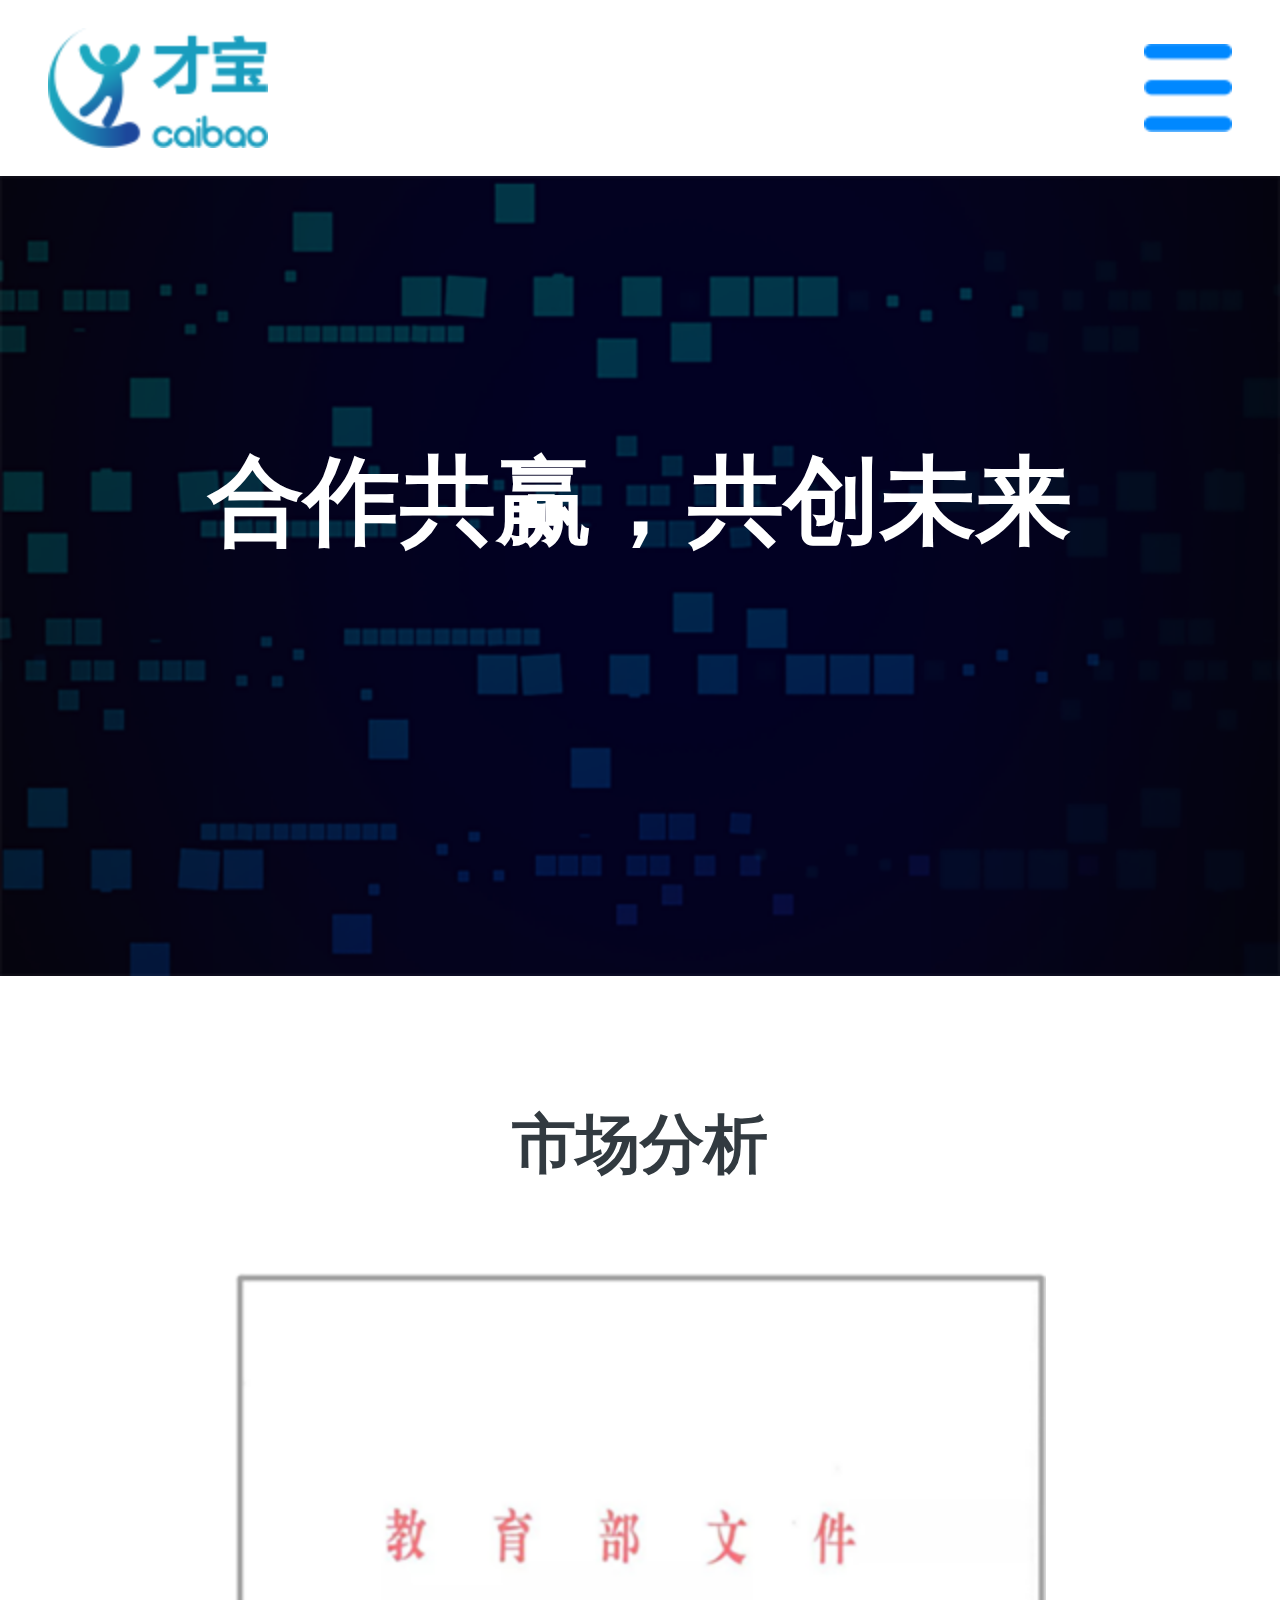
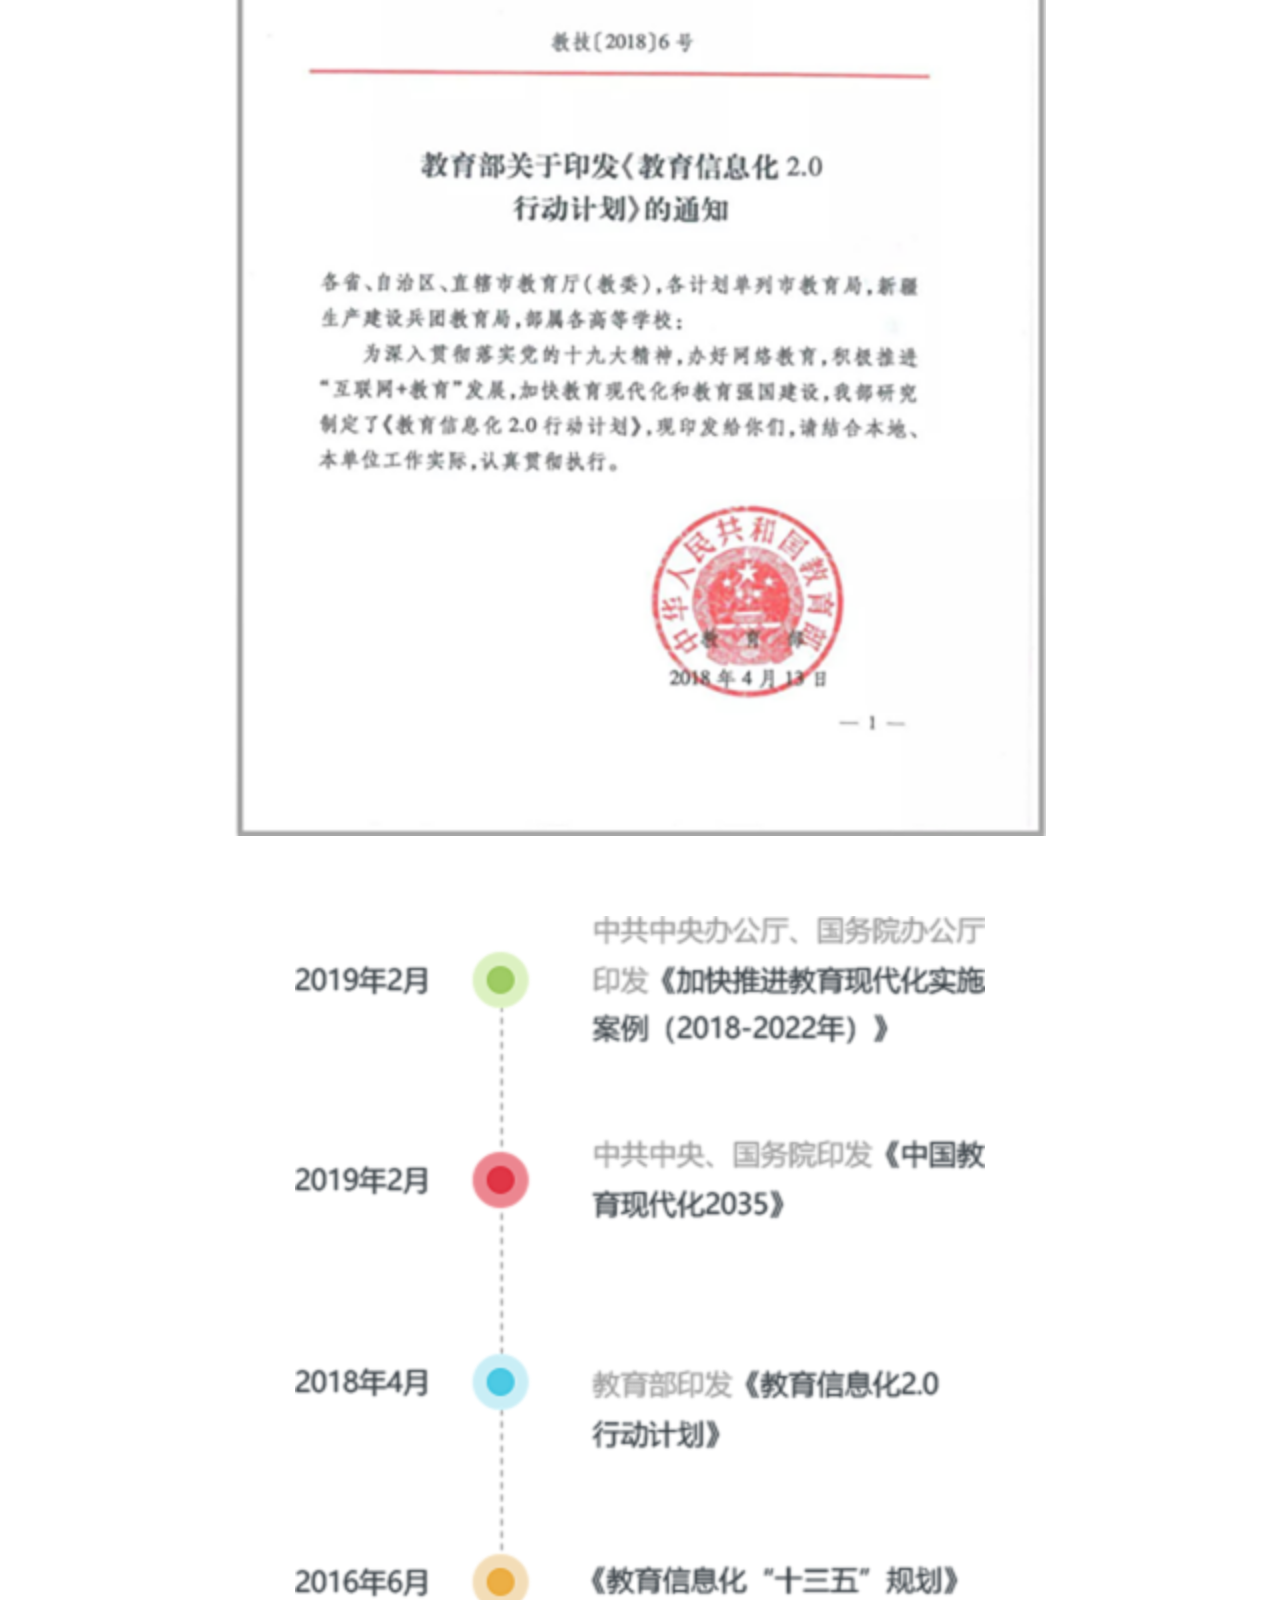
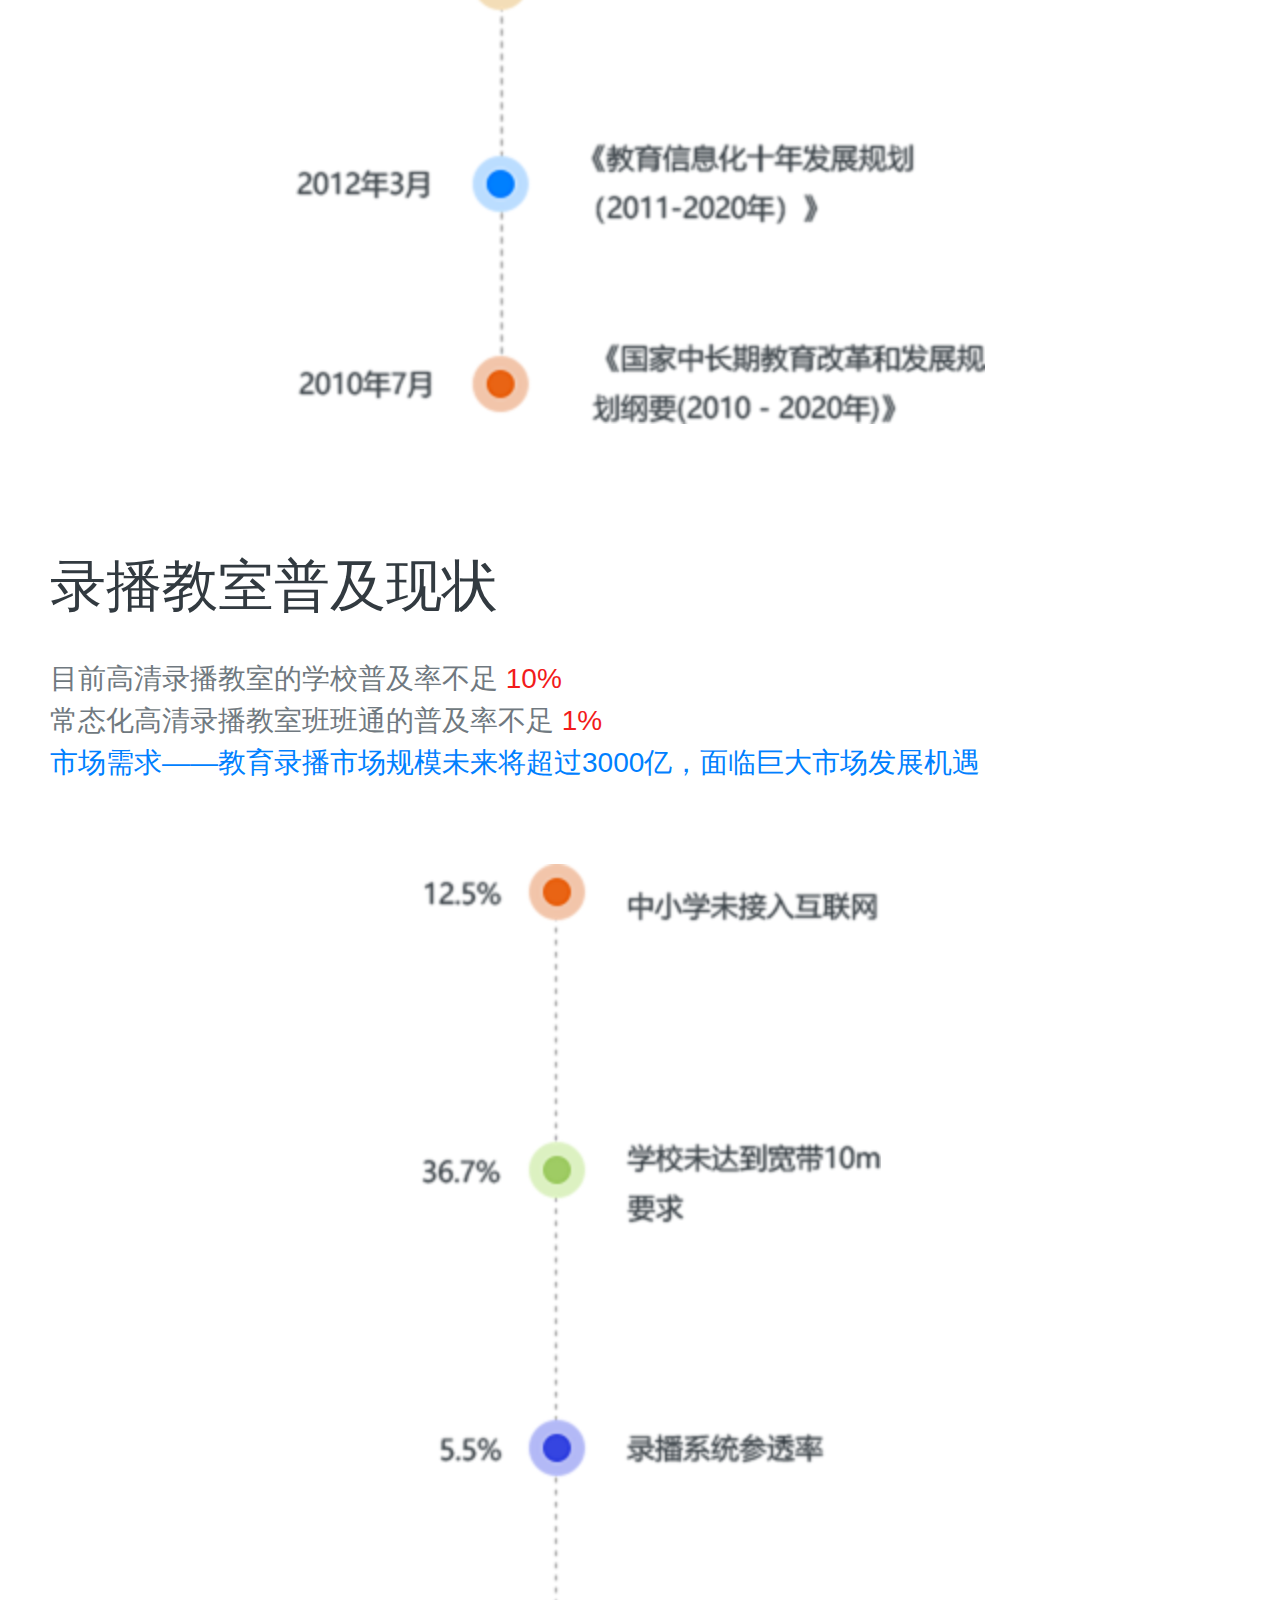
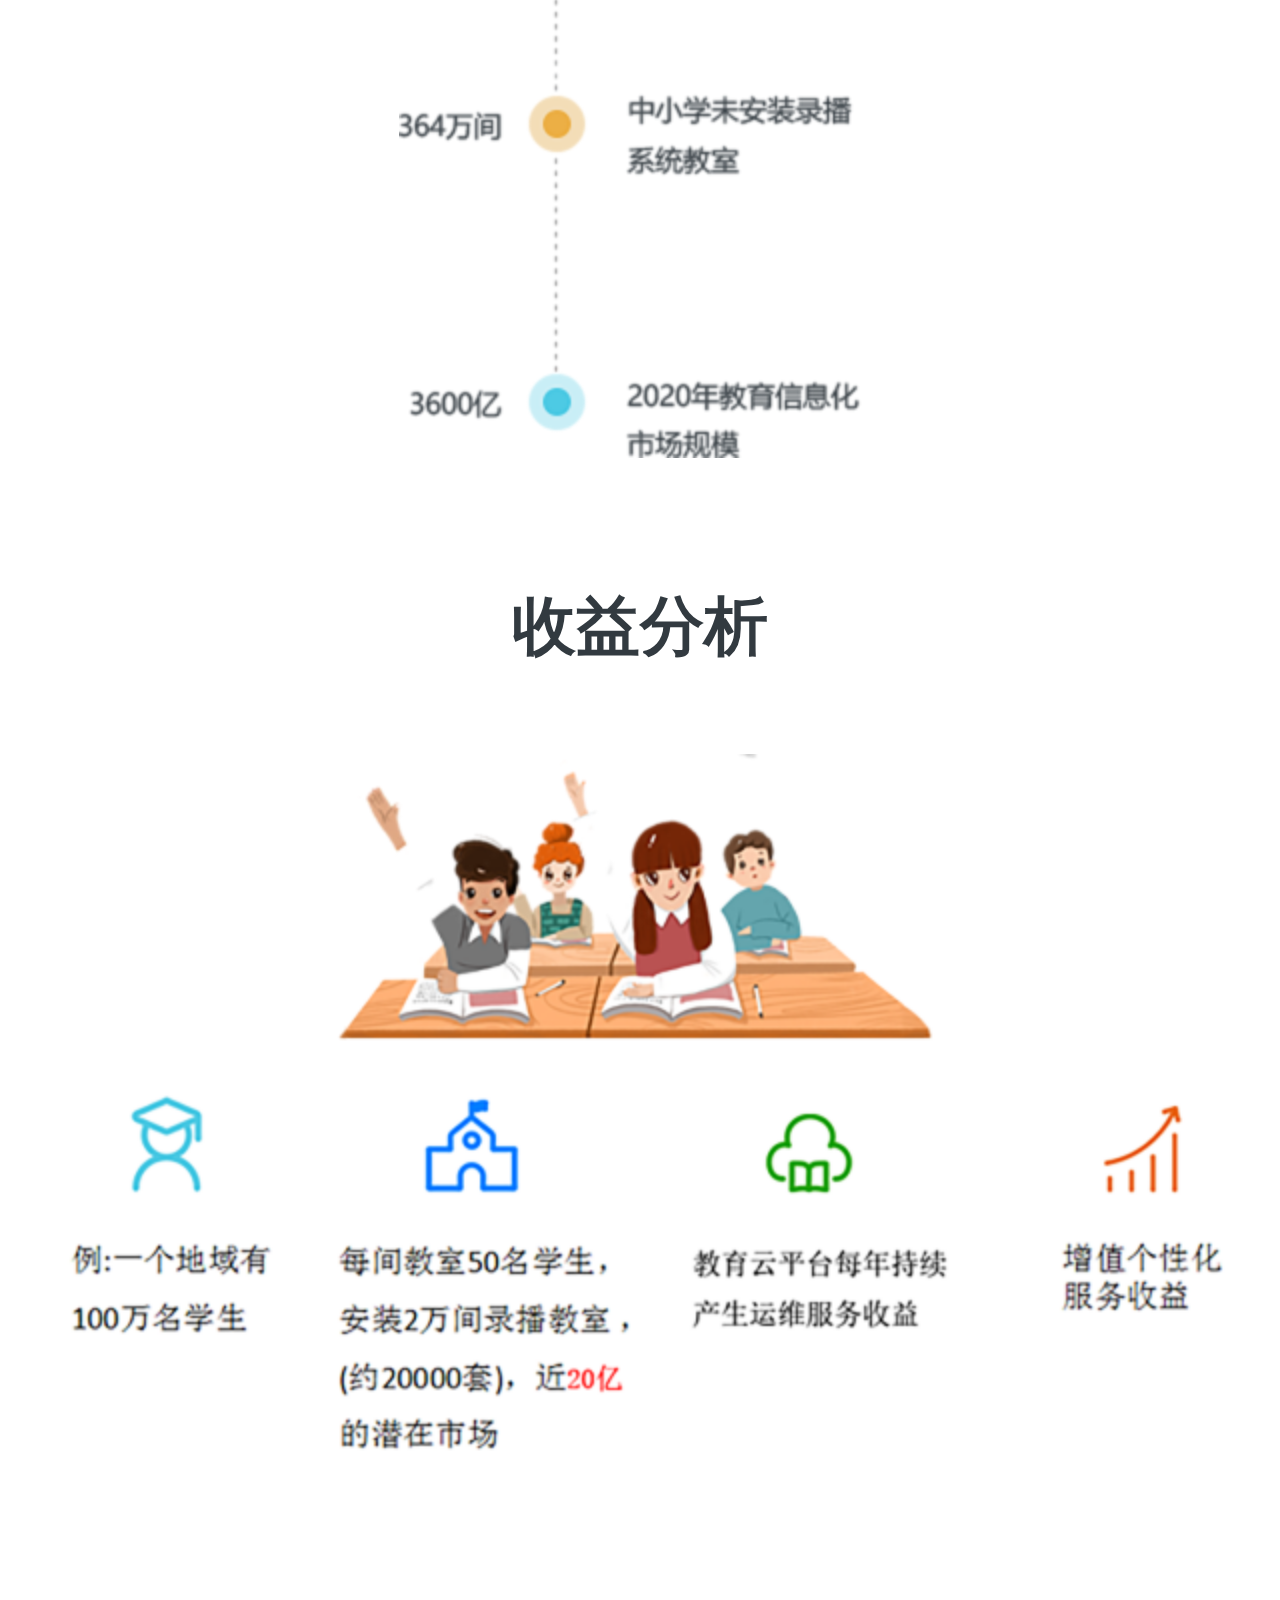
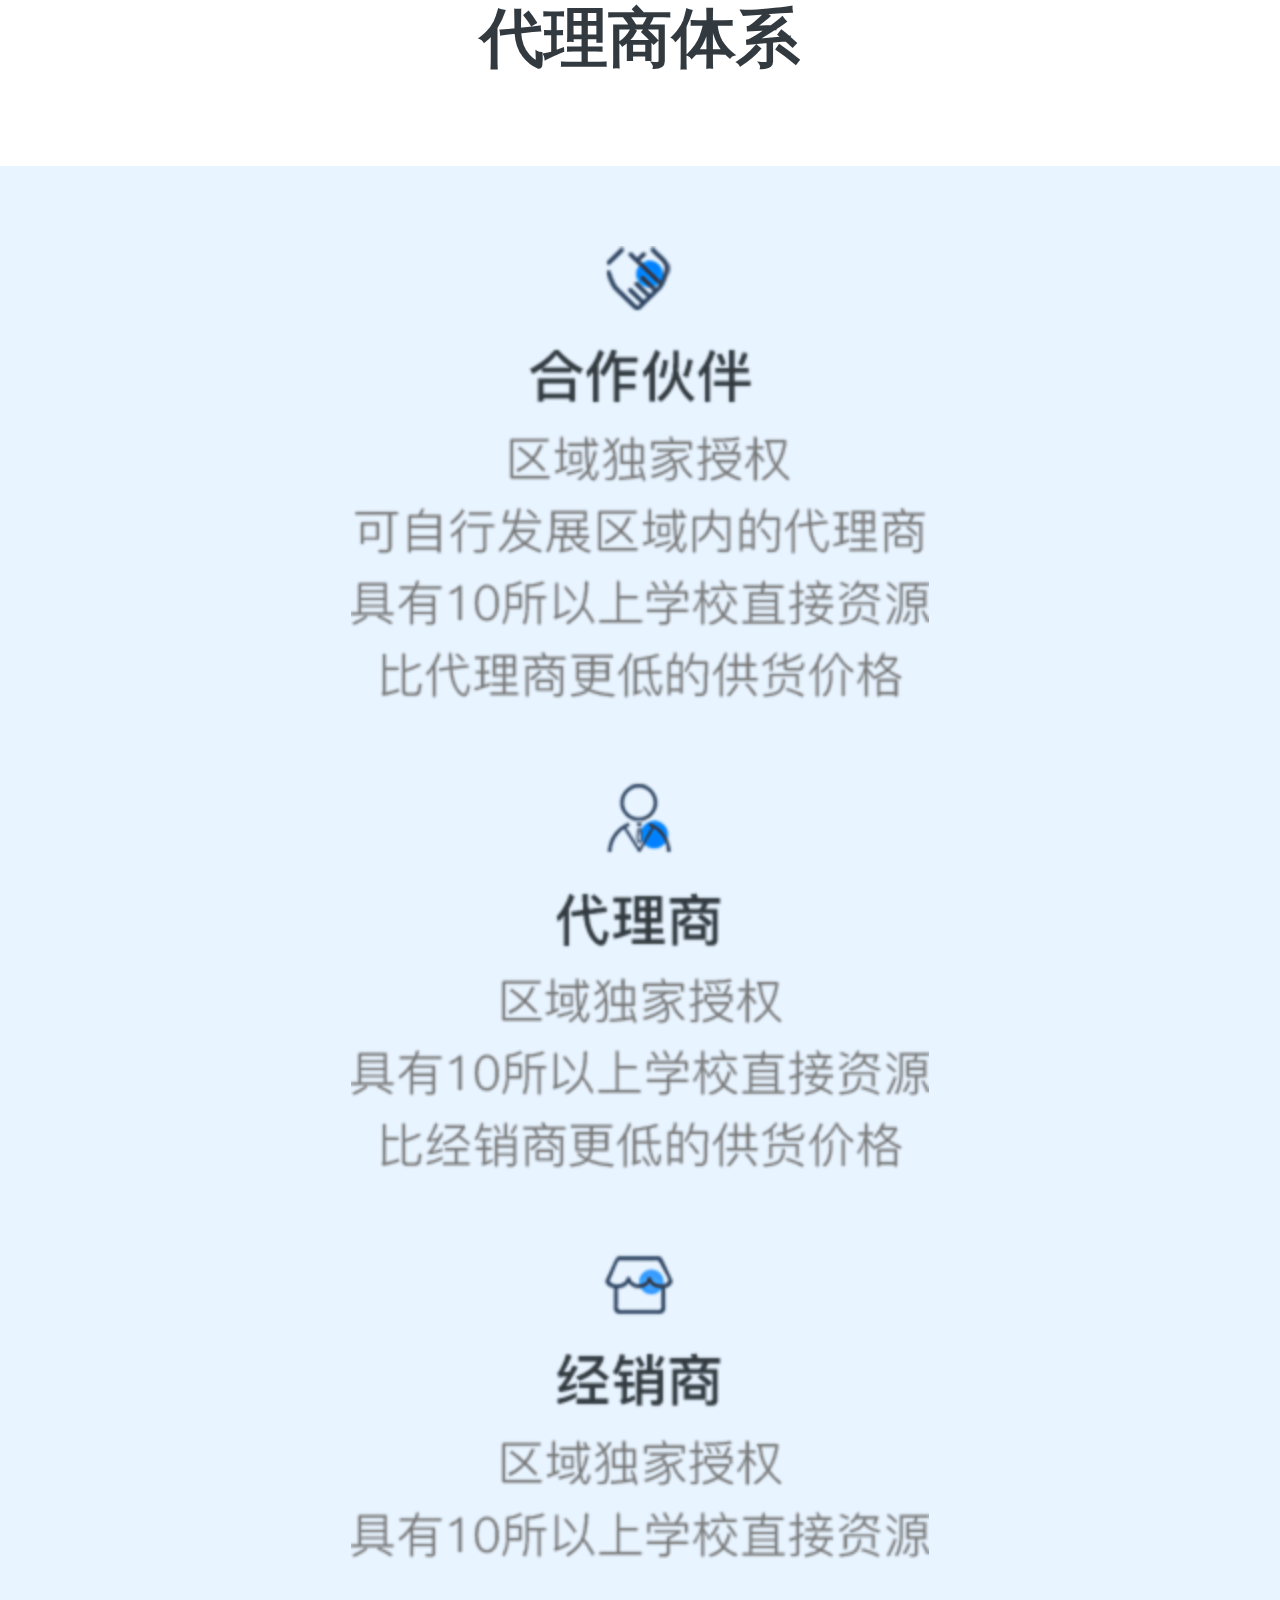
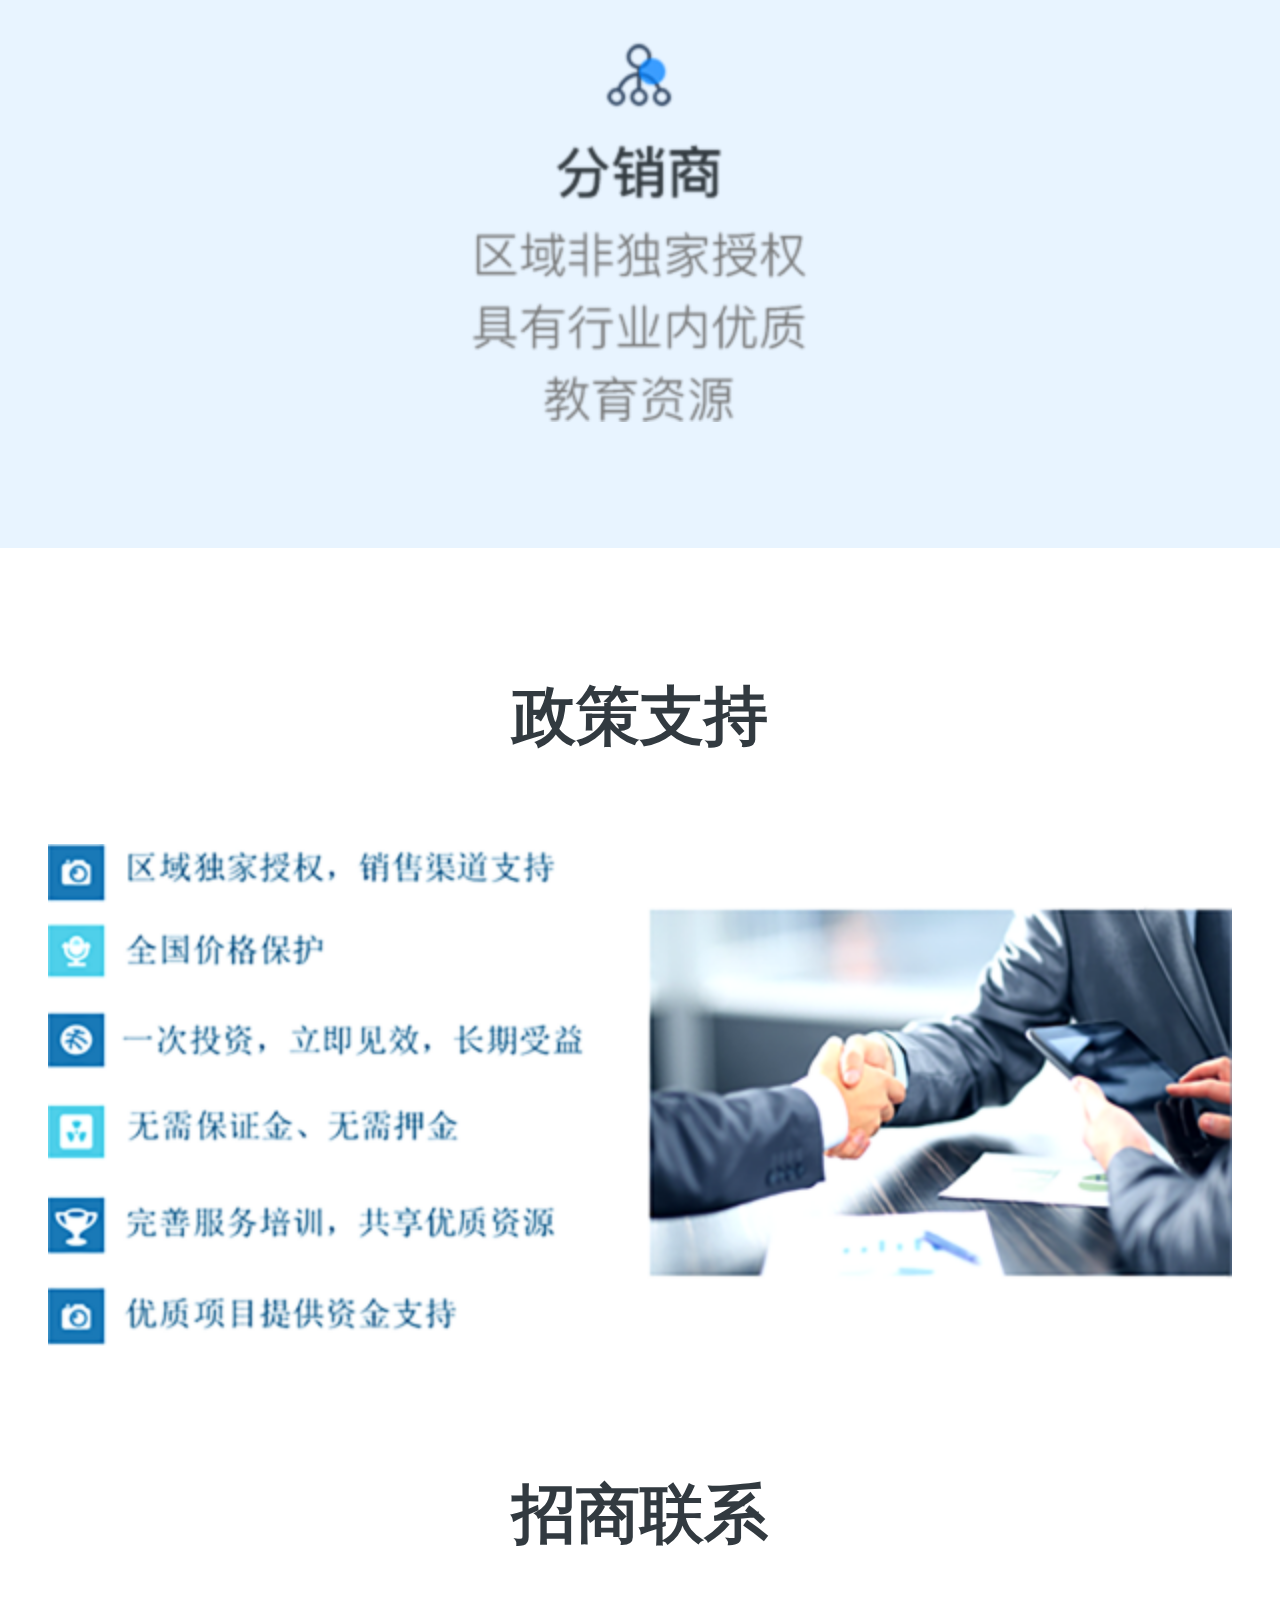
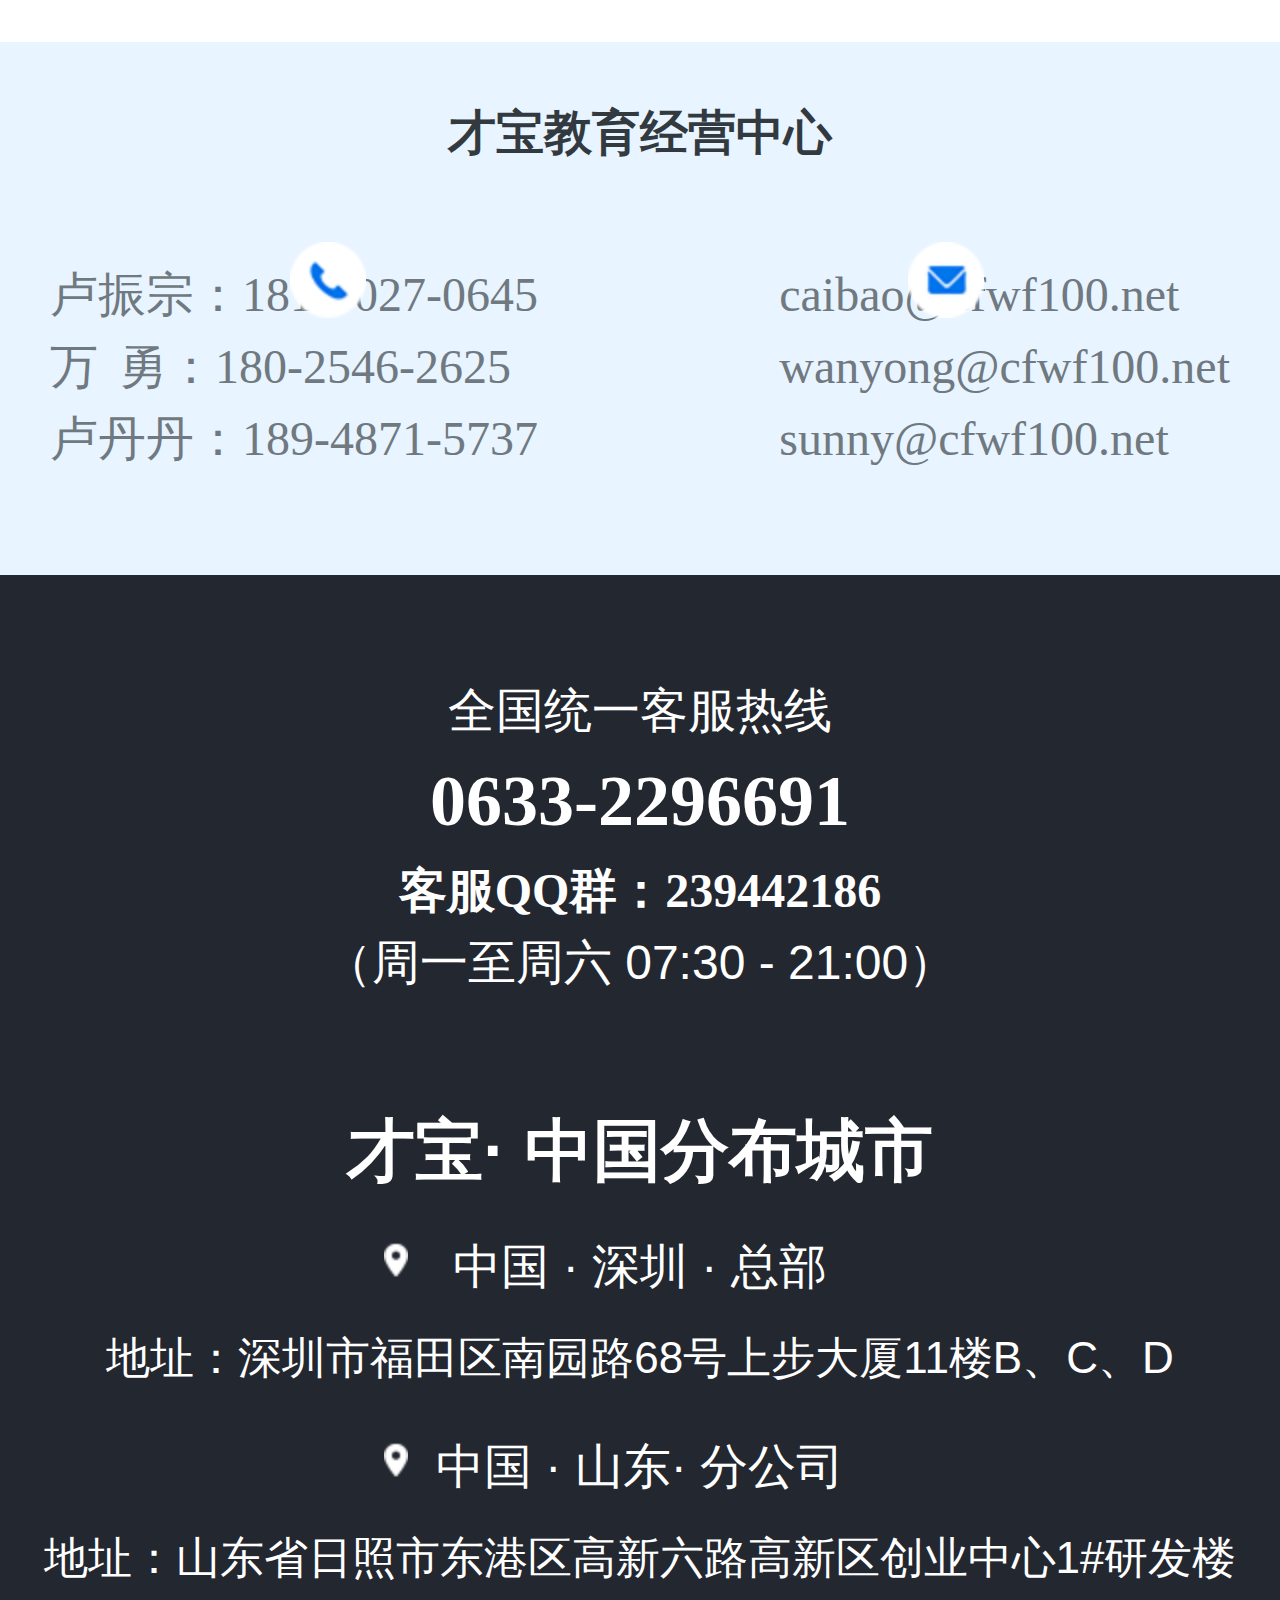
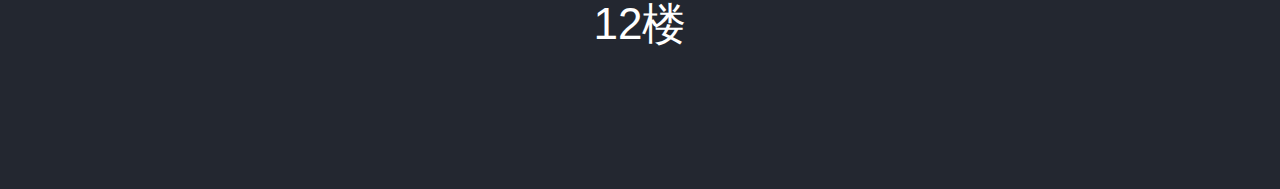
<file: view/cooperation.html>
<!DOCTYPE html>
<html lang="en">

<head>
    <meta charset="UTF-8">
    <meta name="format-detection" content="telephone=no" />
    <meta http-equiv="X-UA-Compatible" content="ie=edge">
    <title>合作共赢</title>
    <link rel="shortcut icon" href="../img/favicon.ico" type="image/x-icon" />
    <link rel="stylesheet" href="../css/style.css">
    <link rel="stylesheet" href="../css/cooperation.css">
    <meta name="viewport"
        content="width=device-width, user-scalable=no, initial-scale=1.0, maximum-scale=1.0, minimum-scale=1.0">
    <script>
        var pageWidth = window.innerWidth
        document.write('<style>html{font-size:' + pageWidth / 10 + 'px;}</style>')
    </script>
</head>
<style>

</style>

<body>
    <header id="topNavBar">
        <div class="logoWrap">
            <img src="../img/index/logo.png" alt="logo" class="logoImg fl">
            <img src="../img/index/more_menu_icon.png" alt="open" class="openNav fr">
            <img src="../img/index/shut_menu_icon.png" alt="close" class="closeNav fr">
        </div>
        <ul class="menu">
            <li class="item"><a class="link" href="./index.html">首页</a></li>
            <li class="item"><a class="link" href="./about.html">关于才宝</a></li>
            <li class="item"><a class="link" href="./product.html">产品及解决方案</a></li>
            <li class="item"><a class="link" href="./case.html">典型案例</a></li>
            <li class="item active"><a class="link" href="./cooperation.html">合作共赢</a></li>
            <li class="item"><a class="link" href="./download.html">在线下载</a></li>
        </ul>
    </header>
    <main>
        <div id="scrollTop" class="scrollTop">
        </div>
        <div class="banner">
            <div class="title">
                <p>合作共赢，共创未来</p>
            </div>
        </div>
        <div class="content">
            <p class="title" id="1">市场分析</p>
            <img src="../img/cooperation/market_p1.png" alt="" class="img-1">
            <img src="../img/cooperation/market_p2.png" class="img-2">
            <div class="text" style="position: relative;">
                <p class="secondTitle">录播教室普及现状</p>
                <p style="color:#707980;">目前高清录播教室的学校普及率不足 <span style="color:#F21B1B;">
                        10%</span>
                </p>
                <p style="color:#707980;">常态化高清录播教室班班通的普及率不足 <span style="color:#F21B1B;"> 1%</span>
                </p>
                <p style="color:rgba(0,128,255,1);">市场需求——教育录播市场规模未来将超过3000亿，面临巨大市场发展机遇
                </p>
                <img src="../img/cooperation/market_p3.png" alt="" class="img-3">
            </div>
            <p class="title" id="2">收益分析</p>
            <img src="../img/cooperation/income_analysis_p2.png" alt="" class="img-4">
            <p class="title" id="3">代理商体系</p>
            <div class="proxyImg">
                <img src="../img/cooperation/market_p4.png" alt="" class="img-5">
            </div>
            <p class="title" id="4">政策支持</p>
            <img src="../img/cooperation/policy_support.png" alt="" class="img-6">
            <p class="title" id="5">招商联系</p>
            <div class="contactWrap">
                <p class="center">才宝教育经营中心</p>
                <div class="contact">
                    <ul>
                        <li><span class="duigegui">卢振宗</span>：181-0027-0645
                        </li>
                        <li><span style="margin-right: 9px">万</span> 勇：180-2546-2625
                        </li>
                        <li>卢丹丹：189-4871-5737
                        </li>
                    </ul>
                    <ul>
                        <li>caibao@cfwf100.net</li>
                        <li>wanyong@cfwf100.net</li>
                        <li>sunny@cfwf100.net</li>
                    </ul>
                    <img class="tel" src="../img/cooperation/contact_number_icon.png" alt="">
                    <img class="mail" src="../img/cooperation/mailbox_icon.png" alt="">
                </div>
            </div>
        </div>
    </main>
    <footer>
        <div class="companyInfo">
            <p></i> 全国统一客服热线</p>
            <p>0633-2296691</p>
            <p>客服QQ群：239442186</p>
            <p>（周一至周六 07:30 - 21:00）</p>
            <p>才宝· 中国分布城市</p>
            <p><i class="local"></i>中国 · 深圳 · 总部</p>
            <p>地址：深圳市福田区南园路68号上步大厦11楼B、C、D</p>
            <p><i class="local"></i>中国 · 山东· 分公司</p>
            <p>地址：山东省日照市东港区高新六路高新区创业中心1#研发楼12楼
            </p>
        </div>
    </footer>
</body>

<script src="https://code.jquery.com/jquery-3.4.1.slim.min.js"
    integrity="sha256-pasqAKBDmFT4eHoN2ndd6lN370kFiGUFyTiUHWhU7k8=" crossorigin="anonymous"></script>

<script>
        //打开关闭导航
        $(".openNav").click(function () {
        $(".openNav").hide(2500)
        $(".closeNav").show(2500)
        $(".menu").toggle(2500)
    });
    $(".closeNav").click(function () {
        $(".closeNav").hide(2500)
        $(".openNav").show(2500)
        $(".menu").toggle(2500)
    })


     //滚动至顶部
     window.onload = function () {
        var btn = document.getElementById("scrollTop");
        var timer = null;
        var oScroll = true;
        //滚动条事件,触发时清空定时器
        window.onscroll = function () {
            if (!oScroll) {
                clearInterval(timer);
            }
            oScroll = false;
        }
        btn.onclick = function () {
            //加入定时器让他又快到慢滚动到顶部
            timer = setInterval(function () {
                //获取当前scrollTop的高度位置（兼容ie和chrom浏览器）
                var oTop = document.documentElement.scrollTop || document.body.scrollTop;
                //设置速度由快到慢
                var ispeed = Math.floor(-oTop / 7);
                document.documentElement.scrollTop = document.body.scrollTop = oTop + ispeed;
                oScroll = true;
                if (oTop == 0) {
                    clearInterval(timer);
                }
            }, 30);
        }
    }
</script>
</html>
</file>
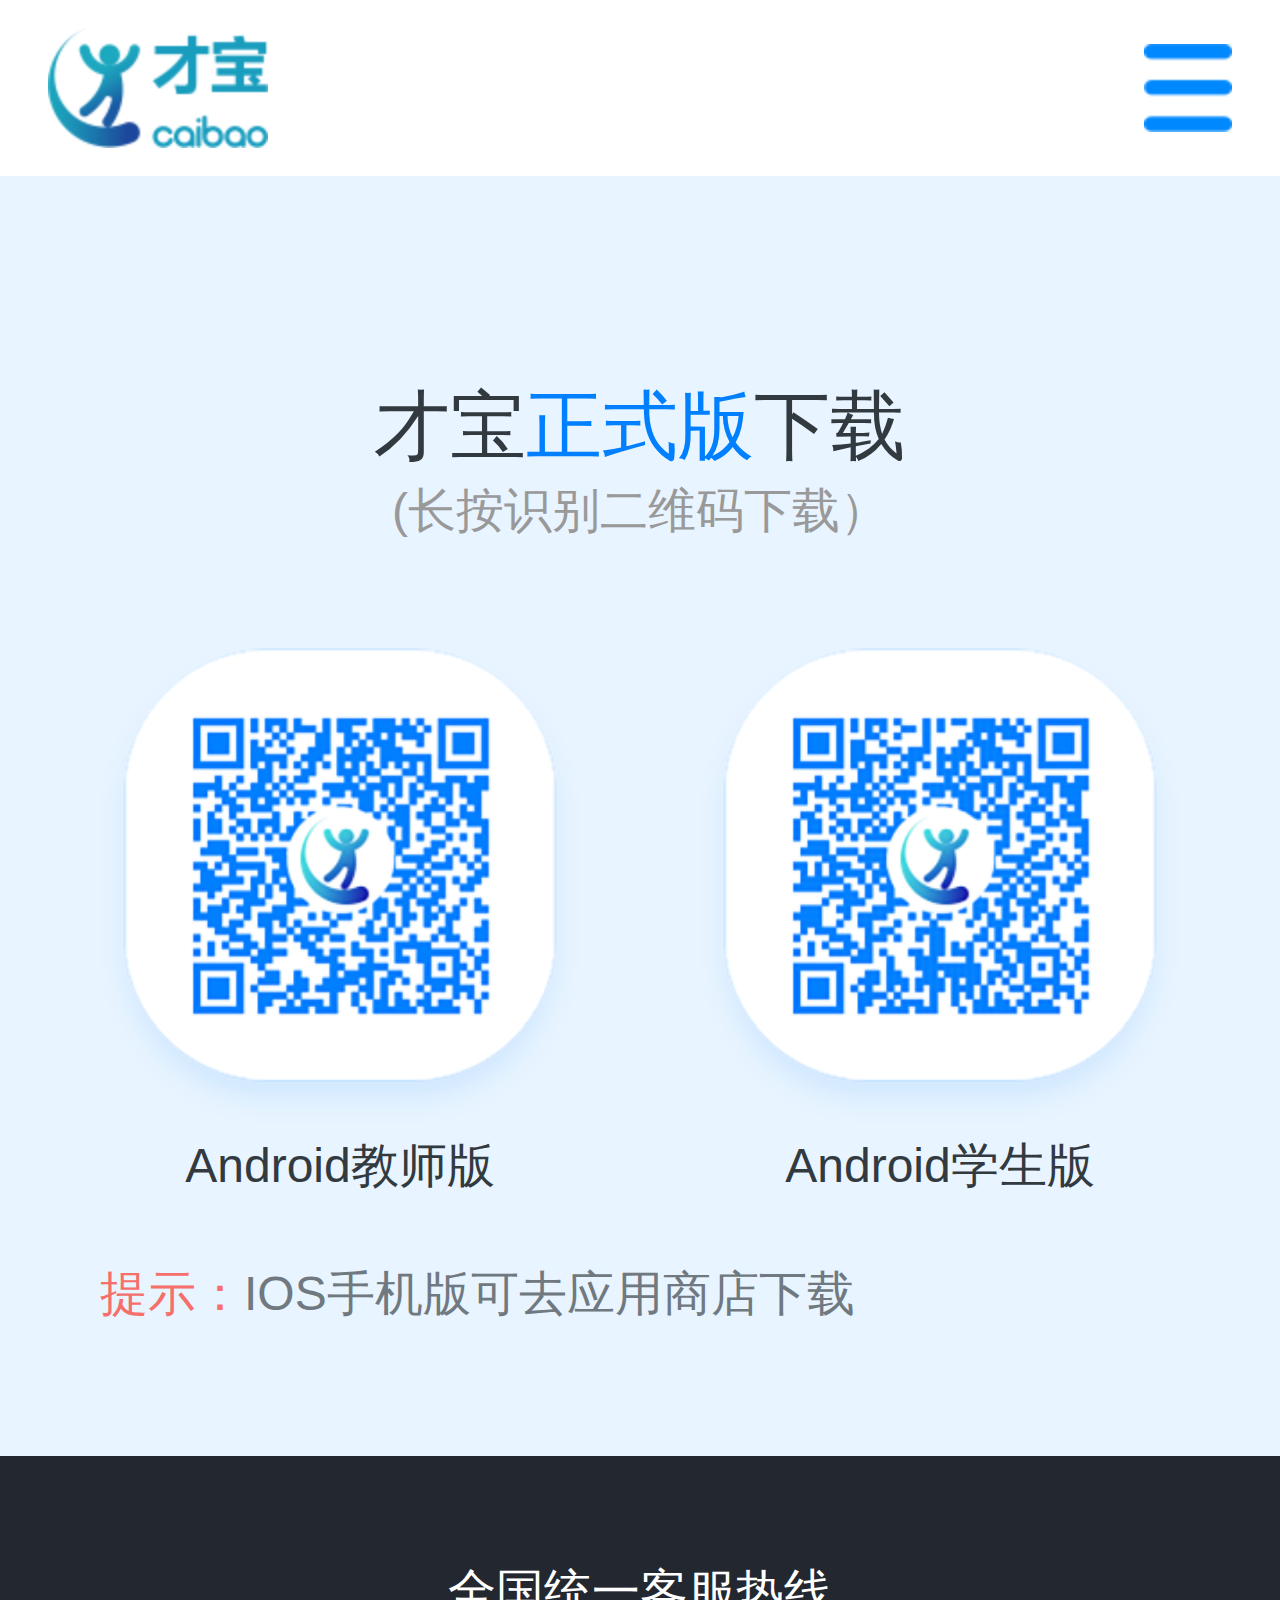
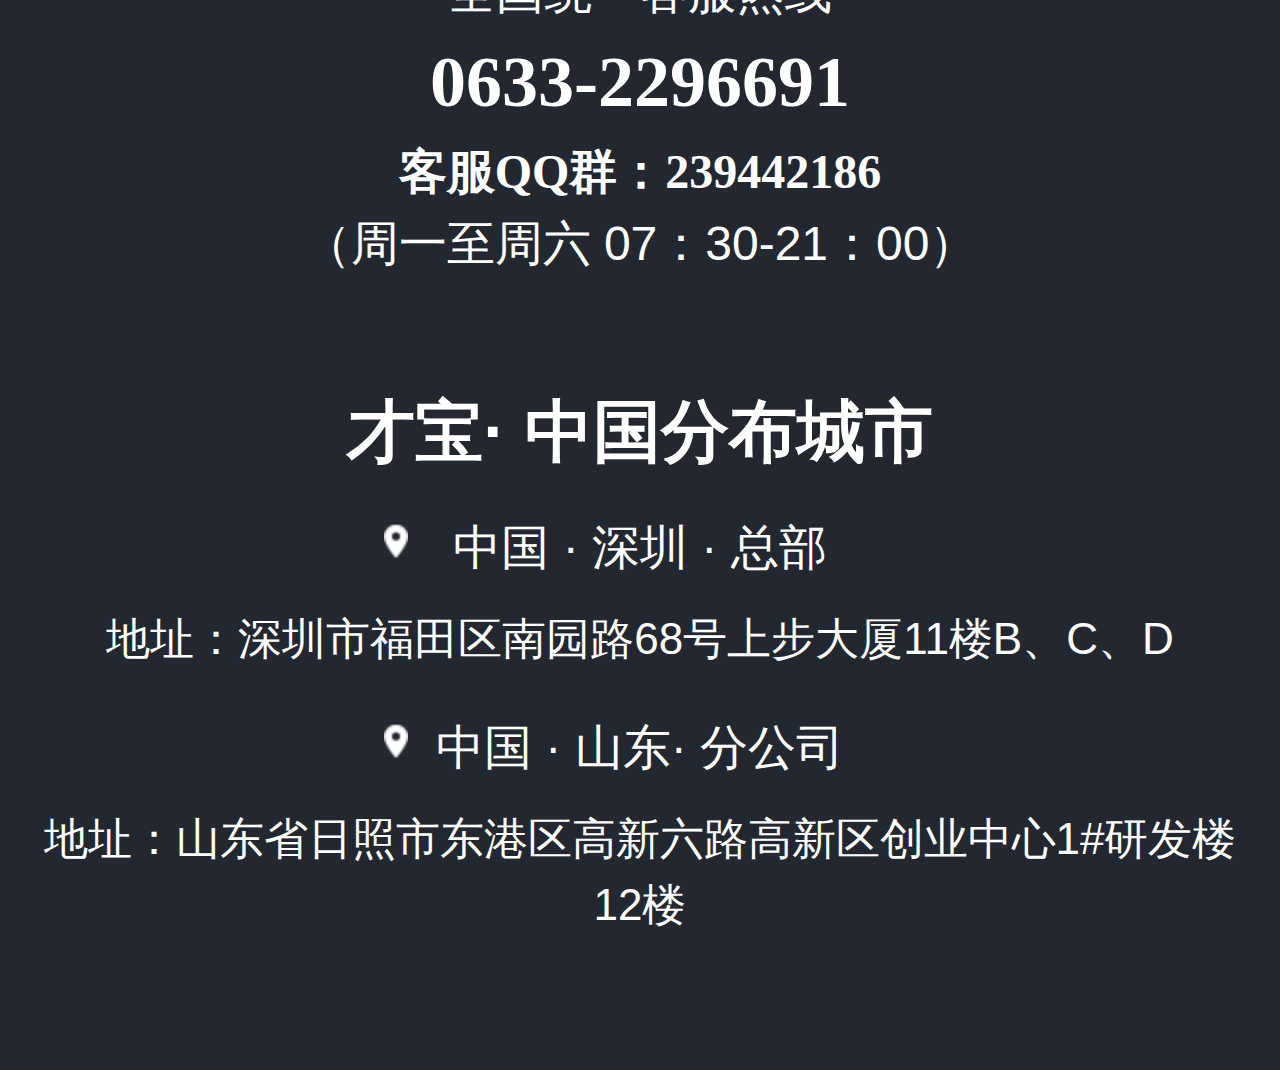
<file: view/download.html>
<!DOCTYPE html>
<html lang="en">

<head>
    <meta charset="UTF-8">
    <meta name="format-detection" content="telephone=no" />
    <meta http-equiv="X-UA-Compatible" content="ie=edge">
    <title>在线下载</title>
    <link rel="shortcut icon" href="../img/favicon.ico" type="image/x-icon" />
    <link rel="stylesheet" href="../css/style.css">
    <link rel="stylesheet" href="../css/download.css">
    <meta name="viewport"
        content="width=device-width, user-scalable=no, initial-scale=1.0, maximum-scale=1.0, minimum-scale=1.0">
    <script>
        var pageWidth = window.innerWidth
        document.write('<style>html{font-size:' + pageWidth / 10 + 'px;}</style>')
    </script>
</head>
<style>
</style>

<body>
    <header id="topNavBar">
        <div class="logoWrap">
            <img src="../img/index/logo.png" alt="logo" class="logoImg fl">
            <img src="../img/index/more_menu_icon.png" alt="open" class="openNav fr">
            <img src="../img/index/shut_menu_icon.png" alt="close" class="closeNav fr">
        </div>
        <ul class="menu">
            <li class="item"><a class="link" href="./index.html">首页</a></li>
            <li class="item"><a class="link" href="./about.html">关于才宝</a></li>
            <li class="item"><a class="link" href="./product.html">产品及解决方案</a></li>
            <li class="item"><a class="link" href="./case.html">典型案例</a></li>
            <li class="item"><a class="link" href="./cooperation.html">合作共赢</a></li>
            <li class="item active"><a class="link" href="./download.html">在线下载</a></li>
        </ul>
    </header>
    <main>
        <div class="download">
            <p class="title">才宝<span style="color: #0080FF;">正式版</span>下载</p>
            <p class="prompt" style="text-align:center;color: #999999;">(长按识别二维码下载）</p>
            <div style="display: flex;justify-content: space-between;">
                <div class="teacher">
                    <img src="../img/download/teacher_scan.png" alt="">
                    <p>Android教师版</p>
                </div>
                <div class="student">
                    <img src="../img/download/student_scan.png" alt="">
                    <p>Android学生版</p>
                </div>
            </div>
            <p class="prompt" style="color:#F66F6A;">提示：<span class="prompt"
                    style="color:#707980;">IOS手机版可去应用商店下载</span></p>

        </div>
    </main>
    <footer>
        <div class="companyInfo">
            <p></i> 全国统一客服热线</p>
            <p>0633-2296691</p>
            <p>客服QQ群：239442186</p>
            <p>（周一至周六 07：30-21：00）</p>
            <p>才宝· 中国分布城市</p>
            <p><i class="local"></i>中国 · 深圳 · 总部</p>
            <p>地址：深圳市福田区南园路68号上步大厦11楼B、C、D</p>
            <p><i class="local"></i>中国 · 山东· 分公司</p>
            <p>地址：山东省日照市东港区高新六路高新区创业中心1#研发楼12楼
            </p>
        </div>
    </footer>
</body>

<script src="https://code.jquery.com/jquery-3.4.1.slim.min.js"
    integrity="sha256-pasqAKBDmFT4eHoN2ndd6lN370kFiGUFyTiUHWhU7k8=" crossorigin="anonymous"></script>
<script>
    //打开关闭导航
    $(".openNav").click(function () {
        $(".openNav").hide(2500)
        $(".closeNav").show(2500)
        $(".menu").toggle(2500)
    });
    $(".closeNav").click(function () {
        $(".closeNav").hide(2500)
        $(".openNav").show(2500)
        $(".menu").toggle(2500)
    })
</script>

</html>
</file>
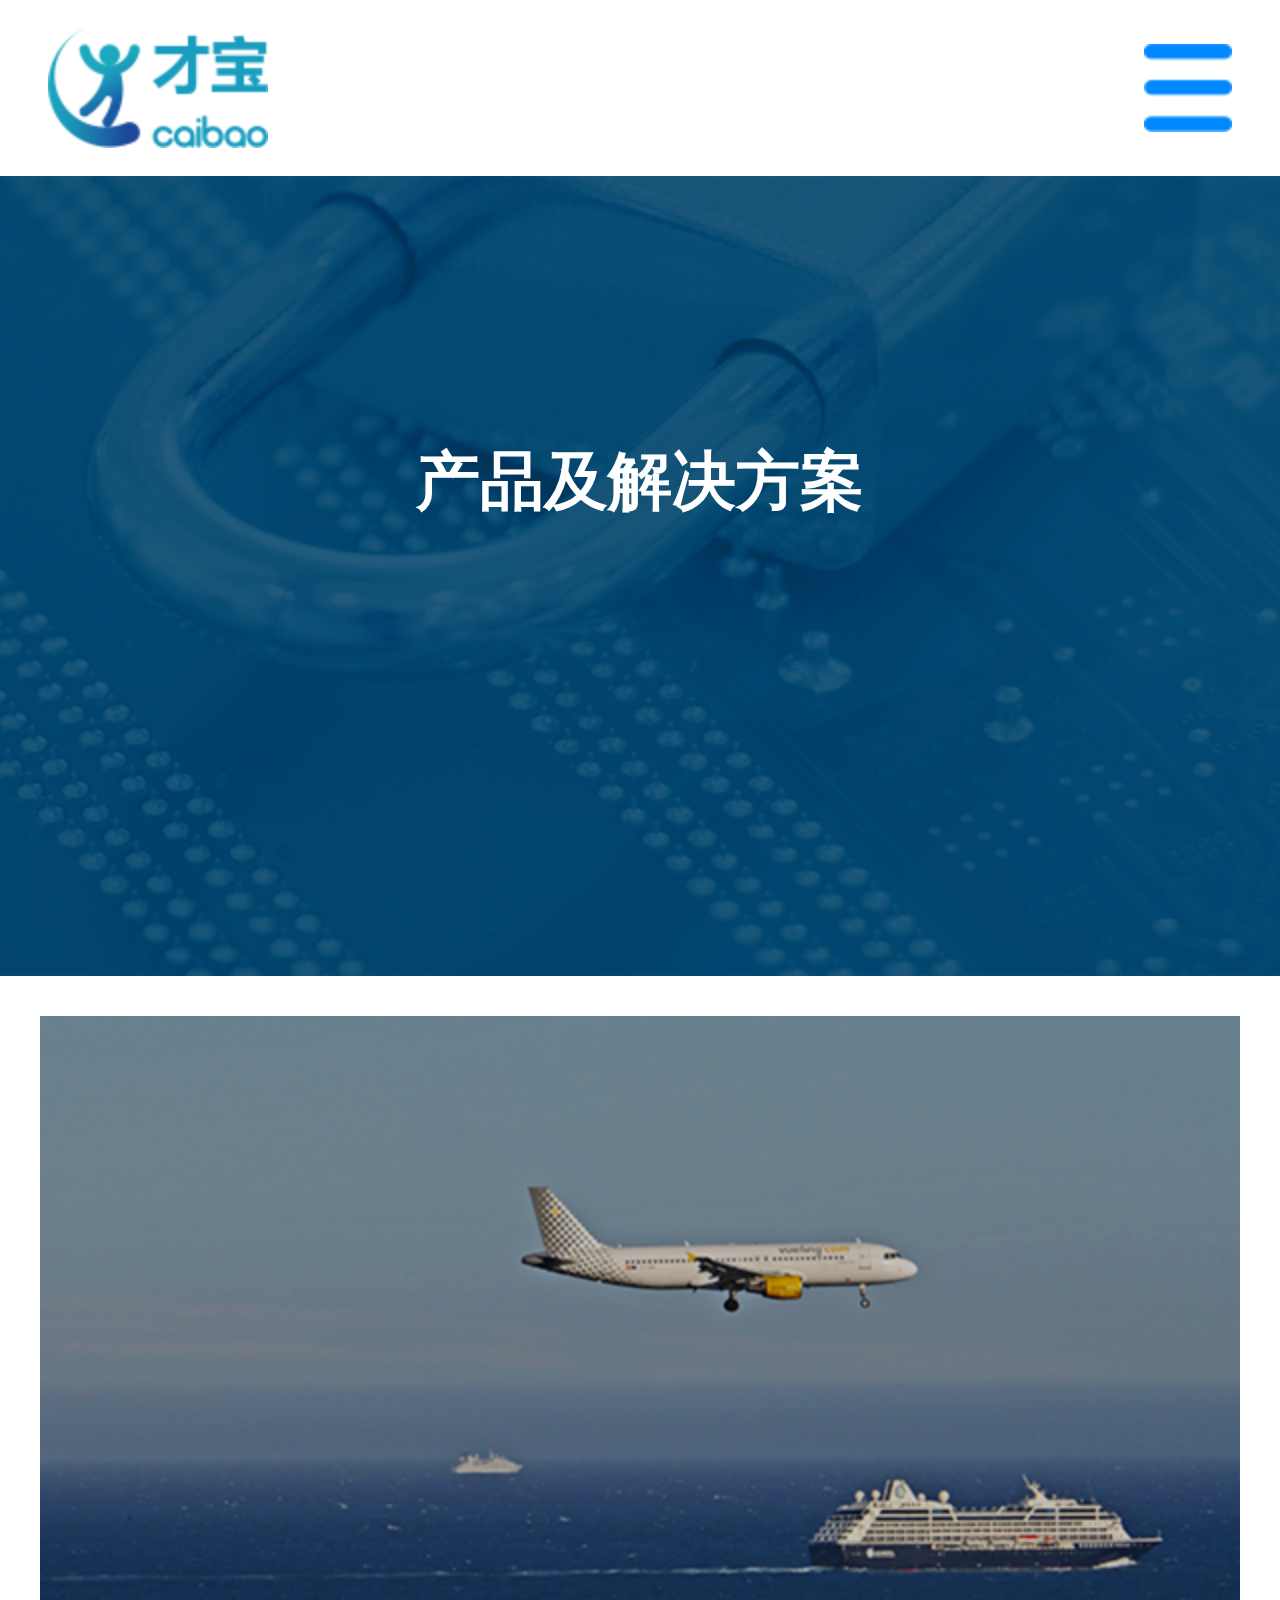
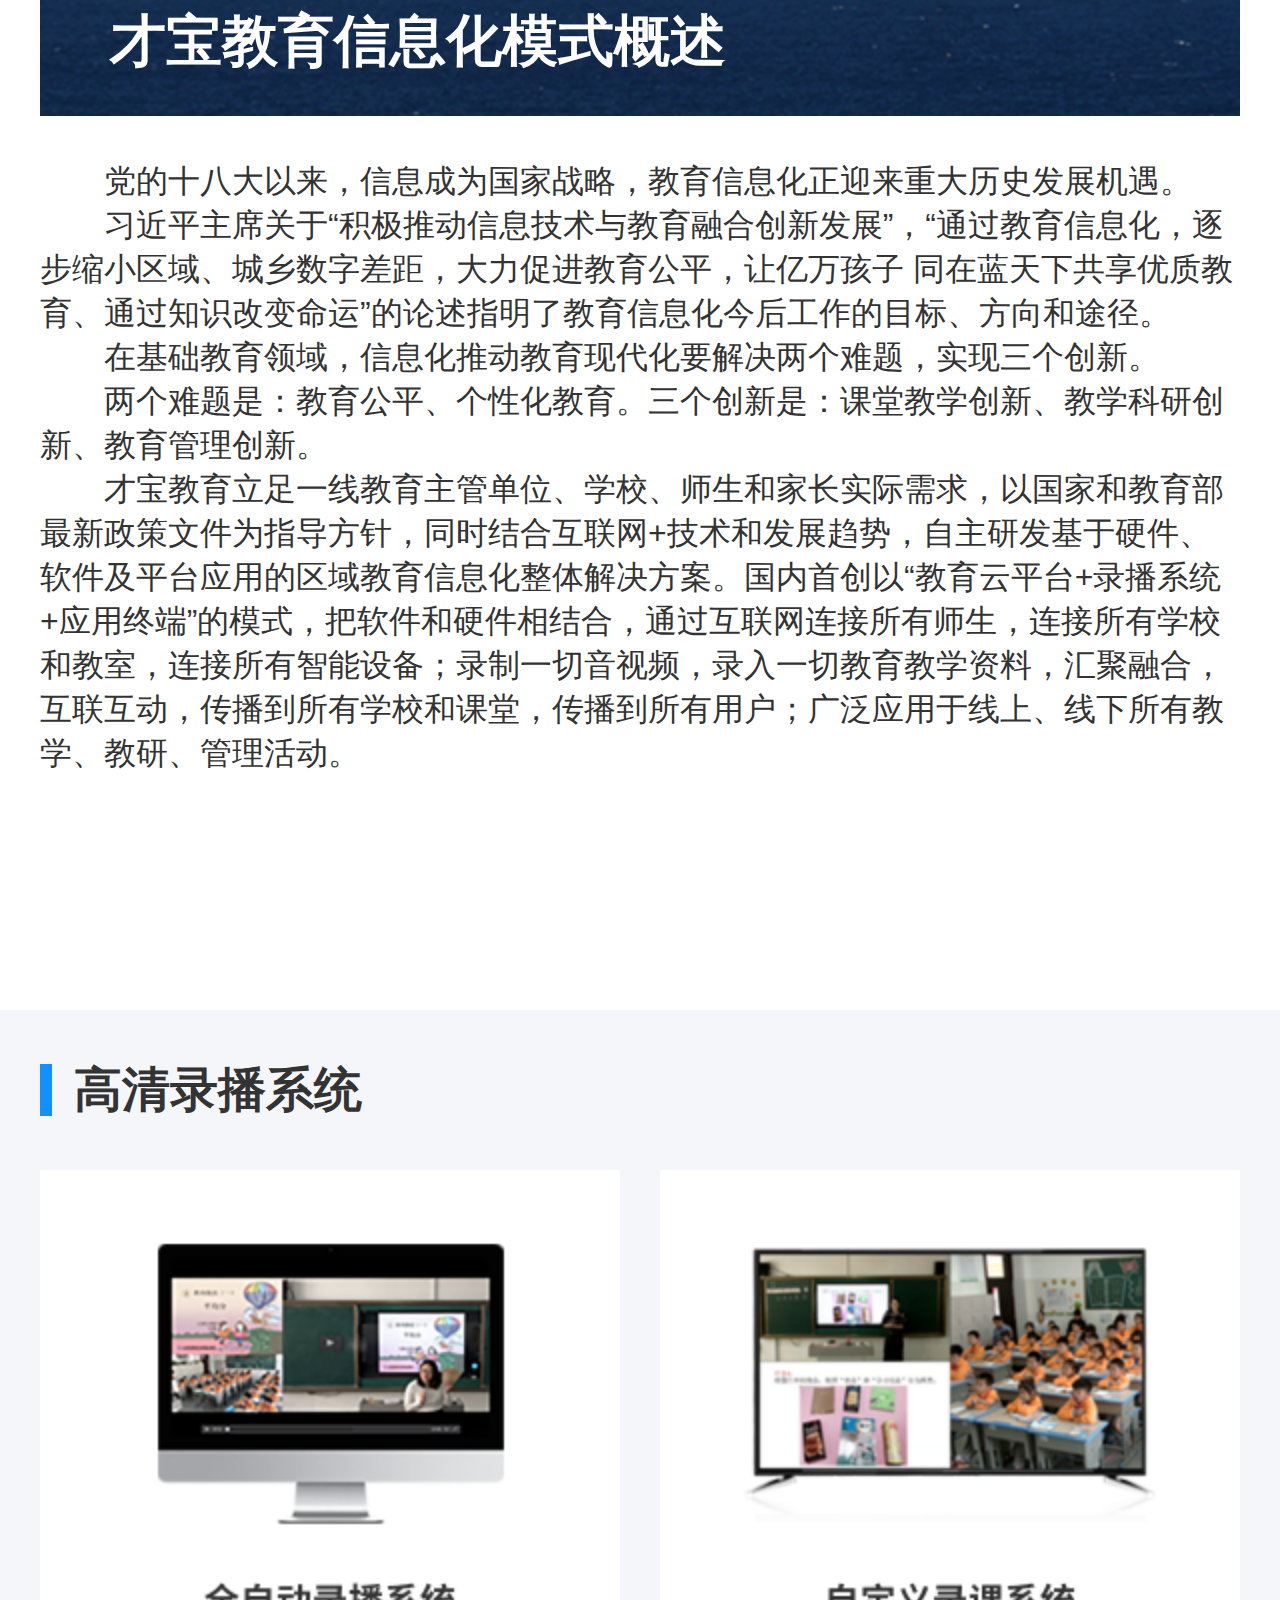
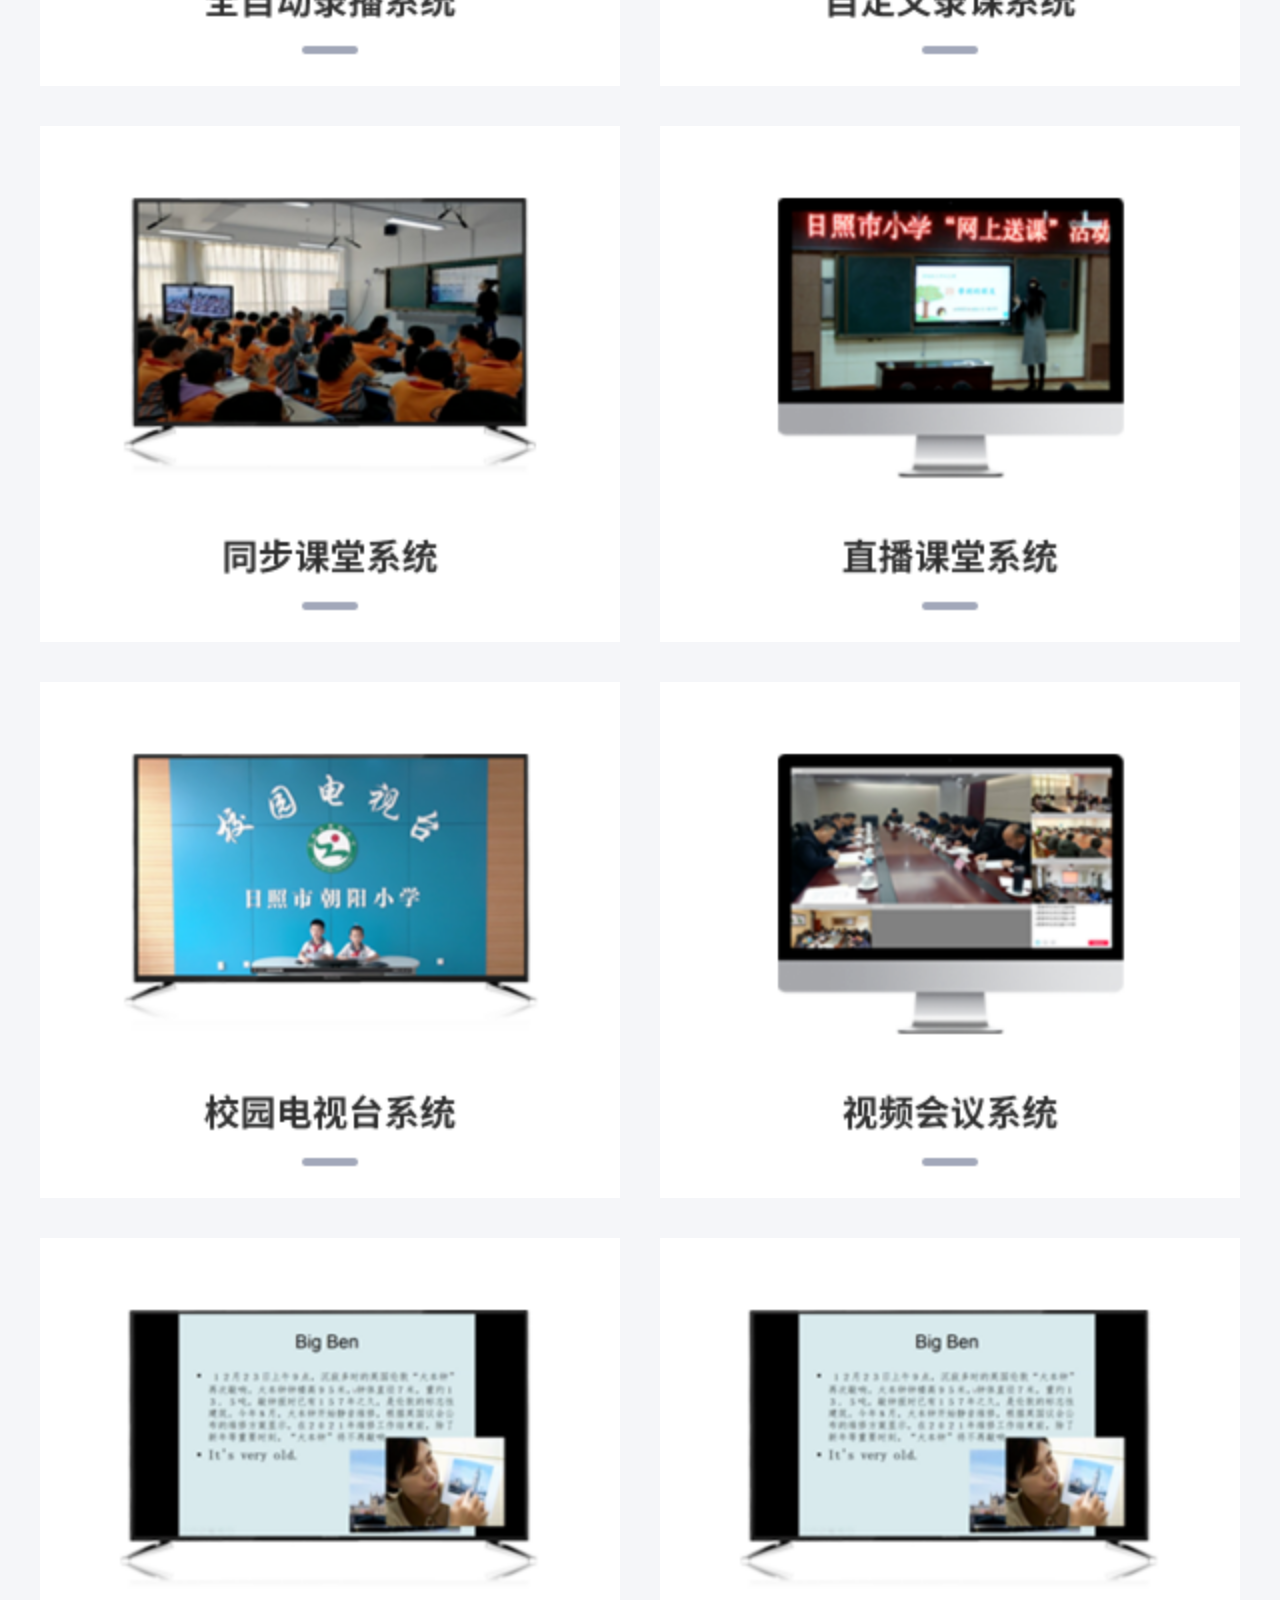
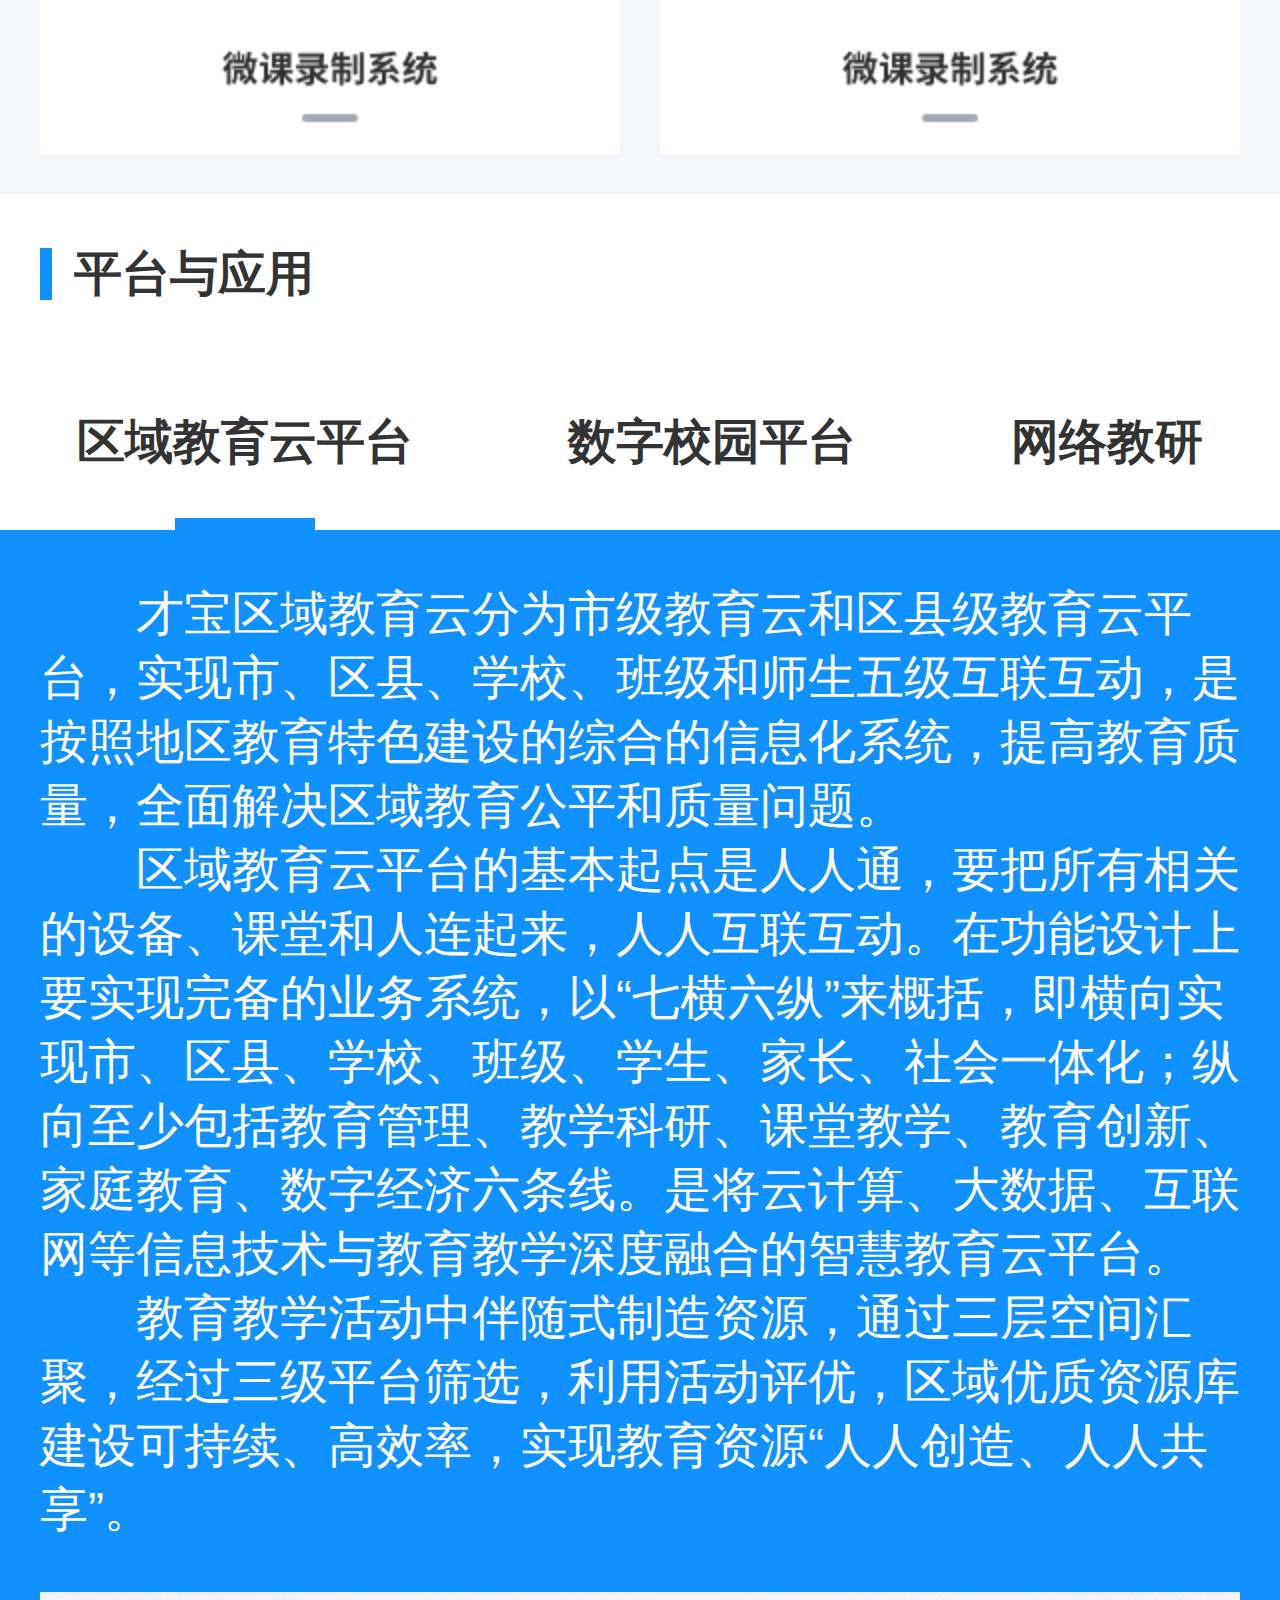
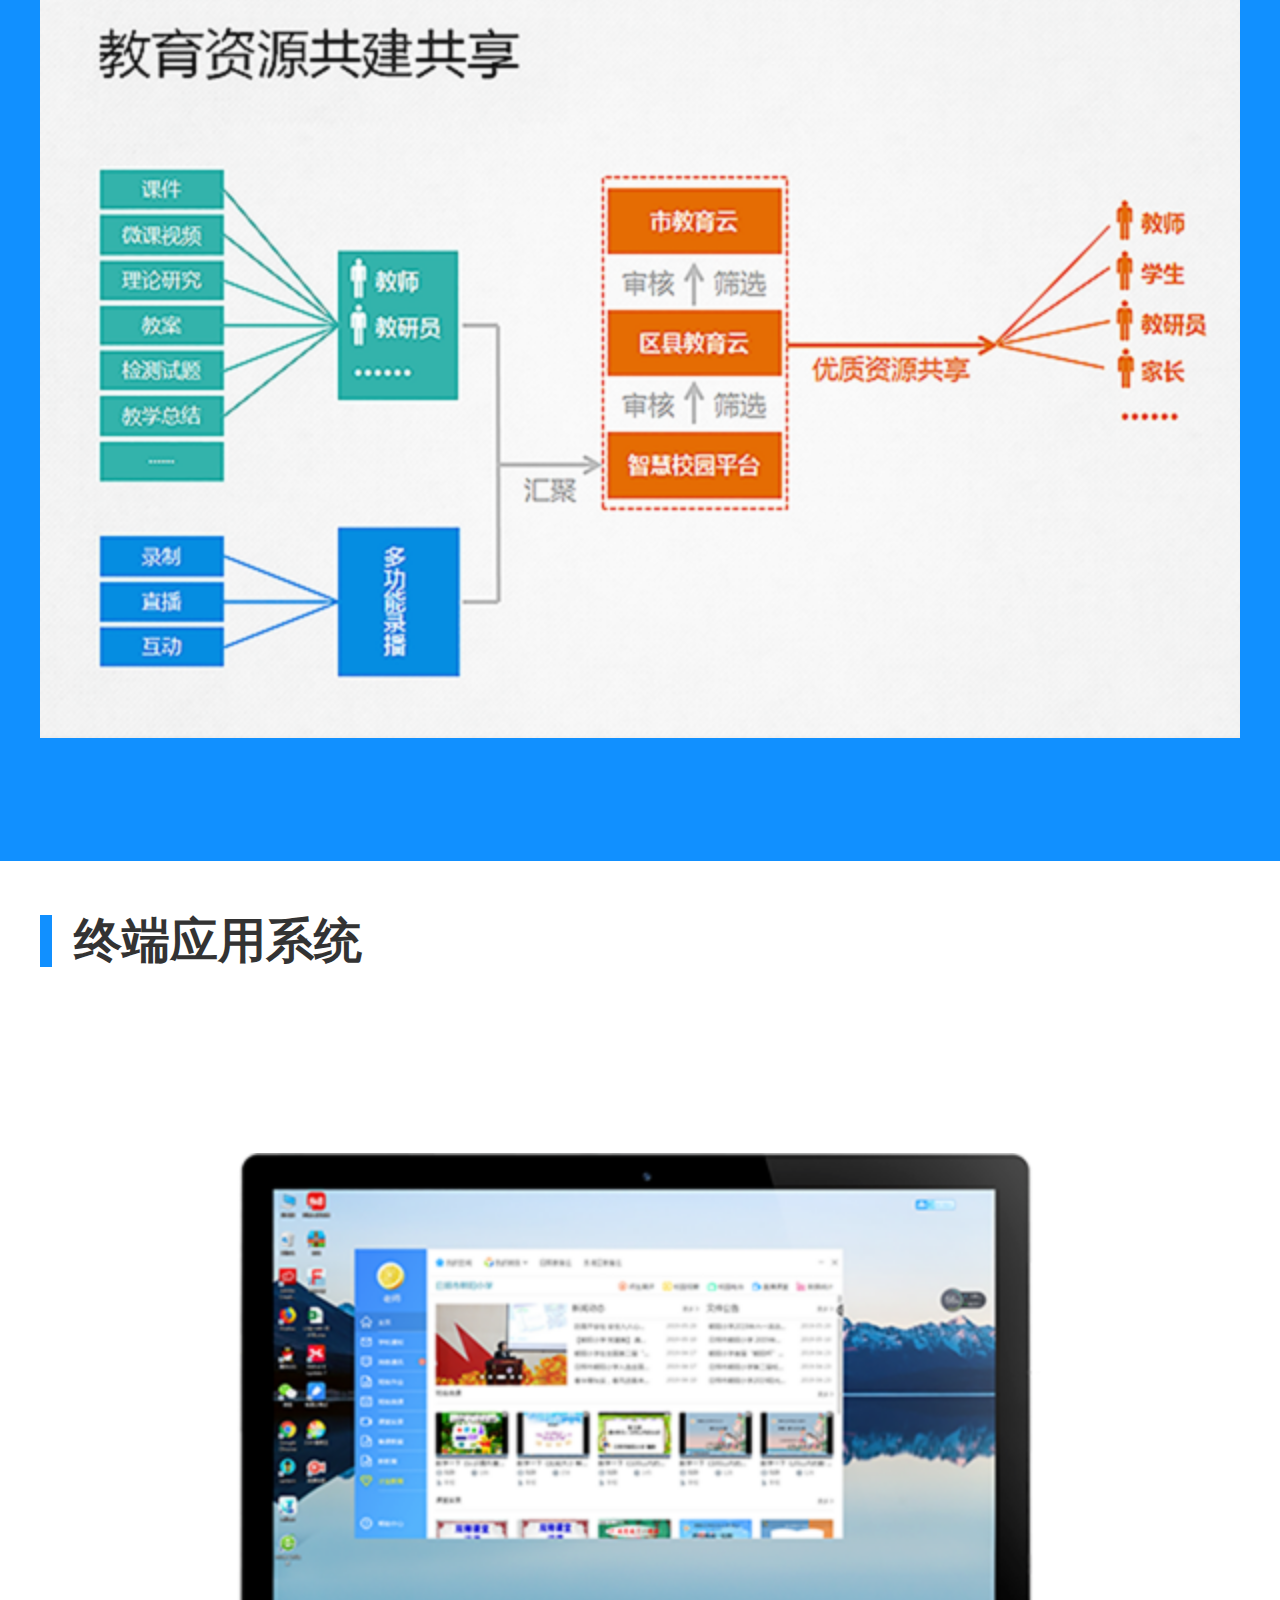
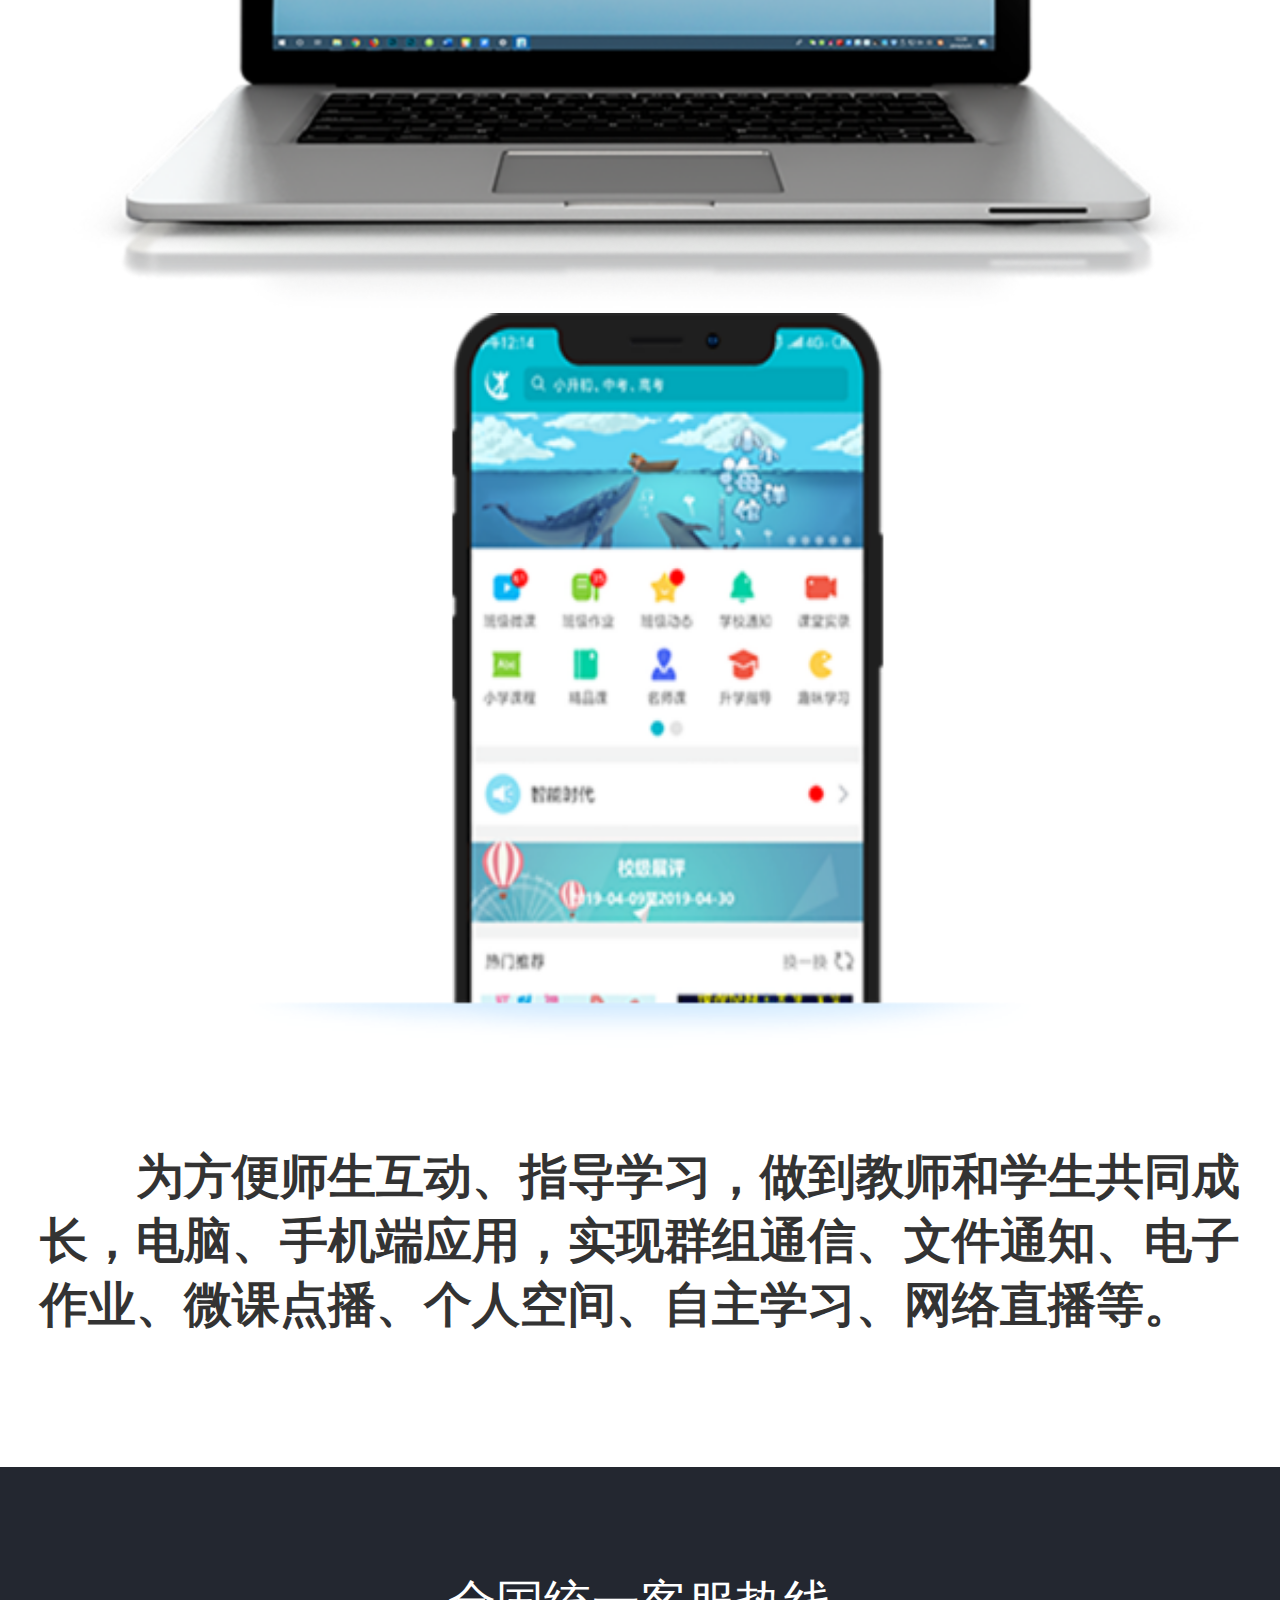
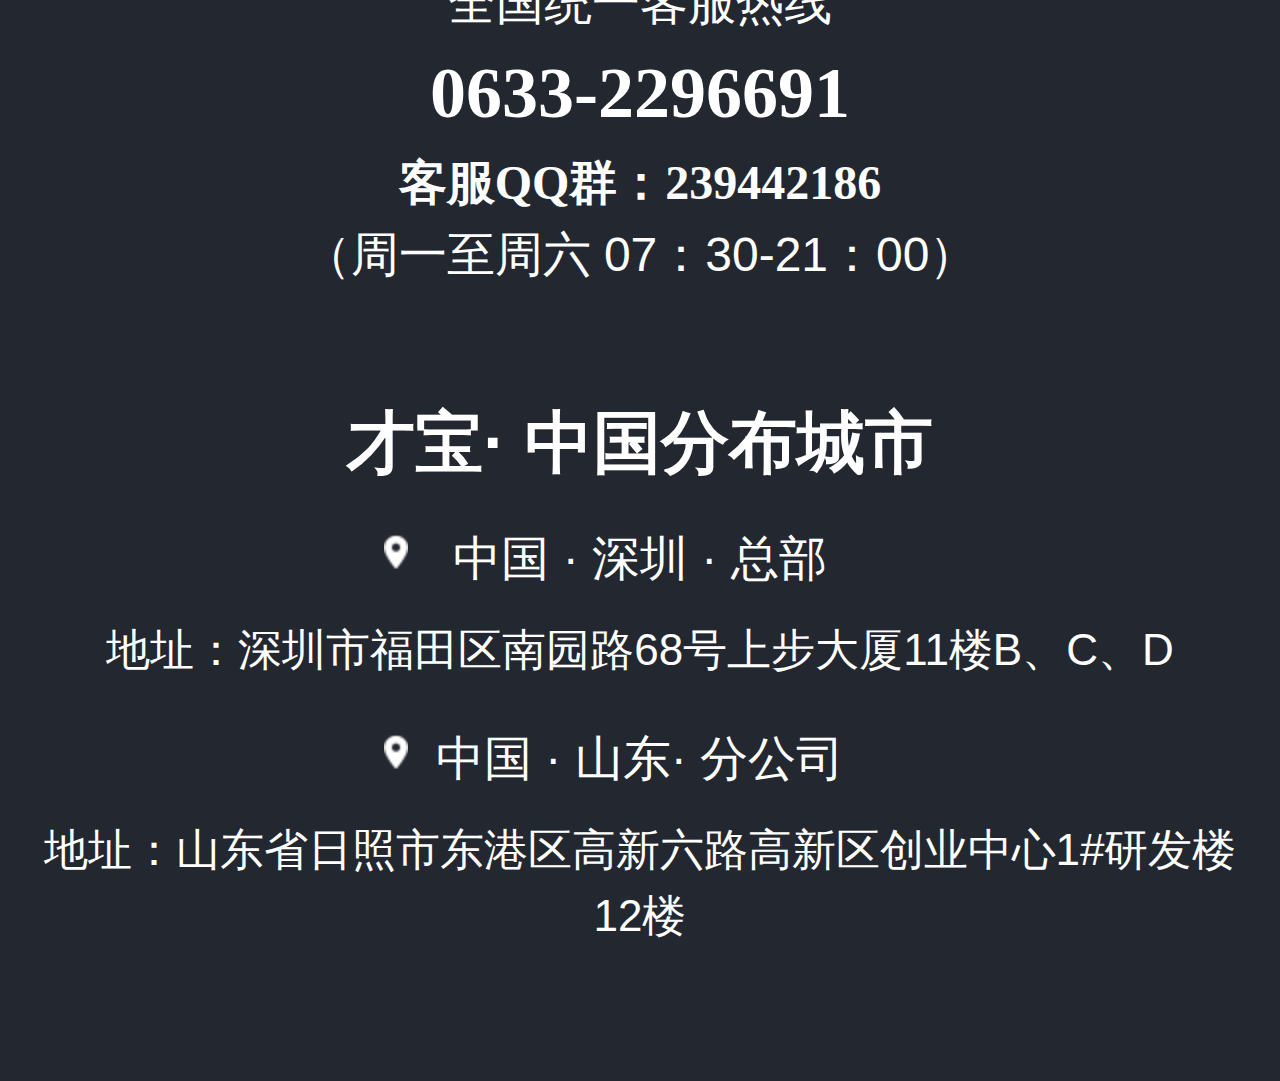
<file: view/product.html>
<!DOCTYPE html>
<html lang="en">

<head>
    <meta charset="UTF-8">
    <meta name="format-detection" content="telephone=no" />
    <meta http-equiv="X-UA-Compatible" content="ie=edge">
    <title>产品及解决方案</title>
    <link rel="shortcut icon" href="../img/favicon.ico" type="image/x-icon" />
    <link rel="stylesheet" href="../css/style.css">
    <link rel="stylesheet" href="../css/product.css">
    <meta name="viewport"
        content="width=device-width, user-scalable=no, initial-scale=1.0, maximum-scale=1.0, minimum-scale=1.0">
    <script>
        var pageWidth = window.innerWidth
        document.write('<style>html{font-size:' + pageWidth / 10 + 'px;}</style>')
    </script>
</head>
<style>
</style>

<body>
    <header id="topNavBar">
        <div class="logoWrap">
            <img src="../img/index/logo.png" alt="logo" class="logoImg fl">
            <img src="../img/index/more_menu_icon.png" alt="open" class="openNav fr">
            <img src="../img/index/shut_menu_icon.png" alt="close" class="closeNav fr">
        </div>
        <ul class="menu">
            <li class="item"><a class="link" href="./index.html">首页</a></li>
            <li class="item"><a class="link" href="./about.html">关于才宝</a></li>
            <li class="item active"><a class="link" href="./product.html">产品及解决方案</a></li>
            <li class="item"><a class="link" href="./case.html">典型案例</a></li>
            <li class="item"><a class="link" href="./cooperation.html">合作共赢</a></li>
            <li class="item"><a class="link" href="./download.html">在线下载</a></li>
        </ul>
    </header>
    <main>
        <div id="scrollTop" class="scrollTop">
        </div>
        <div class="banner">
            <div class="title">
                <p>产品及解决方案</p>
            </div>
        </div>
        <div class="content">
            <div class="mode" id="mode">
                <div class="background">
                    <p class="title">才宝教育信息化模式概述</p>
                </div>
                <div class="text">
                    <p>党的十八大以来，信息成为国家战略，教育信息化正迎来重大历史发展机遇。</p>
                    <p>习近平主席关于“积极推动信息技术与教育融合创新发展”，“通过教育信息化，逐步缩小区域、城乡数字差距，大力促进教育公平，让亿万孩子
                        同在蓝天下共享优质教育、通过知识改变命运”的论述指明了教育信息化今后工作的目标、方向和途径。
                    </p>
                    <p>
                        在基础教育领域，信息化推动教育现代化要解决两个难题，实现三个创新。
                    </p>
                    <p> 两个难题是：教育公平、个性化教育。三个创新是：课堂教学创新、教学科研创新、教育管理创新。
                    </p>
                    <p> 才宝教育立足一线教育主管单位、学校、师生和家长实际需求，以国家和教育部最新政策文件为指导方针，同时结合互联网+技术和发展趋势，自主研发基于硬件、软件及平台应用的区域教育信息化整体解决方案。国内首创以“教育云平台+录播系统+应用终端”的模式，把软件和硬件相结合，通过互联网连接所有师生，连接所有学校和教室，连接所有智能设备；录制一切音视频，录入一切教育教学资料，汇聚融合，互联互动，传播到所有学校和课堂，传播到所有用户；广泛应用于线上、线下所有教学、教研、管理活动。
                    </p>
                </div>
            </div>
            <div class="videoSystem" id="videoSystem">

                <div class="titleWrap">
                    <i></i>
                    <p class="title">高清录播系统</p>
                </div>
                <div class="item">
                    <a href="./system.html?targetid=1">
                        <img src="../img/product/01-system.png" alt="">
                    </a>
                </div>
                <div class="item">
                    <a href="./system.html?targetid=2">
                        <img src="../img/product/02-system.png" alt="">
                    </a>
                </div>
                <div class="item">
                    <a href="./system.html?targetid=3">
                        <img src="../img/product/03-system.png" alt="">
                    </a>
                </div>
                <div class="item">
                    <a href="./system.html?targetid=4">
                        <img src="../img/product/04-system.png" alt="">
                    </a>
                </div>
                <div class="item">
                    <a href="./system.html?targetid=5">
                        <img src="../img/product/05-system.png " alt="">
                    </a>
                </div>
                <div class="item">
                    <a href="./system.html?targetid=6">
                        <img src="../img/product/06-system.png" alt="">
                    </a>
                </div>
                <div class="item">
                    <a href="./system.html?targetid=7">
                        <img src="../img/product/07-system.png" alt="">
                    </a>
                </div>
                <div class="item">
                    <a href="./system.html?targetid=7">
                        <img src="../img/product/07-system.png" alt="">
                    </a>
                </div>
            </div>
            <div class="system" id="system">
                <div class="titleWrap">
                    <i></i>
                    <p class="title">平台与应用</p>
                </div>
                <ul class="systemNav">
                    <li class="active" data-id="1" id="eduYun"><i></i> 区域教育云平台</li>
                    <li data-id="2"><i></i>数字校园平台</li>
                    <li data-id="3"><i></i>网络教研</li>
                </ul>
                <div class="content-first">
                    <p>
                        才宝区域教育云分为市级教育云和区县级教育云平台，实现市、区县、学校、班级和师生五级互联互动，是按照地区教育特色建设的综合的信息化系统，提高教育质量，全面解决区域教育公平和质量问题。
                    </p>
                    <p>
                        区域教育云平台的基本起点是人人通，要把所有相关的设备、课堂和人连起来，人人互联互动。在功能设计上要实现完备的业务系统，以“七横六纵”来概括，即横向实现市、区县、学校、班级、学生、家长、社会一体化；纵向至少包括教育管理、教学科研、课堂教学、教育创新、家庭教育、数字经济六条线。是将云计算、大数据、互联网等信息技术与教育教学深度融合的智慧教育云平台。
                    </p>
                    <p>
                        教育教学活动中伴随式制造资源，通过三层空间汇聚，经过三级平台筛选，利用活动评优，区域优质资源库建设可持续、高效率，实现教育资源“人人创造、人人共享”。
                    </p>
                    <img src="../img/product/背景03.png" alt="">
                </div>
                <div class="content-second" style="display: none">
                    <p>
                        才宝数字校园平台借用计算机和网络技术，实现网上办公、教学、科研、管理、存储和传输资源，使广大师生在任意时间、任意地点、任意方式都能工作、学习和访问，其强大的管理后台还能使学校自主设计个性化管理与栏目内容。同时实现市、区县、学校三级教研互动、课堂评价、资源共享和学校内部的部门、教师、班级、工作分工等管理。以创新教学为主的教学应用，具有多种沟通交流方式的家校共育，实现多种特色的教师、班级、学生空间的应用，大力推进知识教育向素质教育的转变。
                    </p>

                    <img src="../img/product/背景06.png" alt="">
                </div>
                <div class="content-thrid" style="display: none">
                    <p>
                        网络教研以录播教室和云平台为基础，在云平台实现课堂情景再现，进而支持以网络为基础的在线教研、协同教研等应用，实现不同学校教师同时参与教研活动的目标。
                    </p>
                    <p>
                        （1）协作组应用</p>
                    <p>
                        教师在自己的空间建立，可以指定人员、邀请人员或自由加入，按工作分工，学校管理者和教师可以组建年级、班级、学生管理，教学、科研、集体备课、学科教研、在线辅导、互助学习等等各种协作组。组长发布公告、安排工作、提出要求，组员通过PC和手机就可收到消息，组内成员人人都可以按分类、工作内容制作上传视频、写文章等，共同在组内开展研讨、学习活动，极大地提高了教学管理和科研效率。
                    </p>
                    <img class="img-1" src="../img/product/背景07.png" alt="">
                    <p>
                        （2）网上听评课
                    </p>
                    <p>
                        网上听评课系统，学校创建评课活动，被指定参加活动的教师即可收到消息通知，上传视频后，评委在规定时间内，任何地点任意时候都可看课、写评语、打分数，系统会对评课记录、成绩和名次自动做出统计，省时省力又高效，是真正公正、科学评价课堂教学的最佳方式。
                    </p>
                    <p>
                        该系统功能实现三级评课（市、区县、学校）互联互通，可以在网上任选人员评课，评委足不出户就可以深入学校、深入班级，如临其境、如见其人的看课、评课。这对每年一度的“一师一优课、一课一名师”评选活动，节约了大量的人力物力。
                    </p>
                    <img src="../img/product/背景08.png" alt="">
                </div>
            </div>
            <div class="app" id="app">
                <div class="titleWrap">
                    <i></i>
                    <p class="title">终端应用系统</p>
                </div>
                <div class="imgWrap">
                    <img class="img-1" src="../img/product/背景04.png" alt="">
                    <img class="img-2" src="../img/product/背景05.png" alt="">
                </div>
                <p>为方便师生互动、指导学习，做到教师和学生共同成长，电脑、手机端应用，实现群组通信、文件通知、电子作业、微课点播、个人空间、自主学习、网络直播等。</p>
            </div>
        </div>
    </main>
    <footer>
        <div class="companyInfo">
            <p></i> 全国统一客服热线</p>
            <p>0633-2296691</p>
            <p>客服QQ群：239442186</p>
            <p>（周一至周六 07：30-21：00）</p>
            <p>才宝· 中国分布城市</p>
            <p><i class="local"></i>中国 · 深圳 · 总部</p>
            <p>地址：深圳市福田区南园路68号上步大厦11楼B、C、D</p>
            <p><i class="local"></i>中国 · 山东· 分公司</p>
            <p>地址：山东省日照市东港区高新六路高新区创业中心1#研发楼12楼
            </p>
        </div>
    </footer>
</body>
<script src="https://code.jquery.com/jquery-3.4.1.slim.min.js"
    integrity="sha256-pasqAKBDmFT4eHoN2ndd6lN370kFiGUFyTiUHWhU7k8=" crossorigin="anonymous"></script>
<script>
    //打开关闭导航
    $(".openNav").click(function () {
        $(".openNav").hide(2500)
        $(".closeNav").show(2500)
        $(".menu").toggle(2500)
    });
    $(".closeNav").click(function () {
        $(".closeNav").hide(2500)
        $(".openNav").show(2500)
        $(".menu").toggle(2500)
    })

    //滚动至顶部

    window.onload = function () {
        var btn = document.getElementById("scrollTop");
        var timer = null;
        var oScroll = true;
        //滚动条事件,触发时清空定时器
        window.onscroll = function () {
            if (!oScroll) {
                clearInterval(timer);
            }
            oScroll = false;
        }
        btn.onclick = function () {
            //加入定时器让他又快到慢滚动到顶部
            timer = setInterval(function () {
                //获取当前scrollTop的高度位置（兼容ie和chrom浏览器）
                var oTop = document.documentElement.scrollTop || document.body.scrollTop;
                //设置速度由快到慢
                var ispeed = Math.floor(-oTop / 7);
                document.documentElement.scrollTop = document.body.scrollTop = oTop + ispeed;
                oScroll = true;
                if (oTop == 0) {
                    clearInterval(timer);
                }
            }, 30);
        }
    }
</script>
<script>
    $(".item").each(function () {
        $(this).hover(function () {
            $(this).children().children("p").css("color", "#0080FF")
        }, function () {
            $(this).children().children("p").css("color", "#111111")
        })
    })
    $("li").each(function () {
        $(this).click(function () {
            $(this).addClass("active");
            $(this).siblings().removeClass("active");
            let id = $(this).attr("data-id")
            console.log(id);

            if (id == 1) {
                console.log(id);
                $(".content-first").show()
                $(".content-second").hide()
                $(".content-thrid").hide()
            } else if (id == 2) {
                console.log(id);
                $(".content-first").hide()
                $(".content-second").show()
                $(".content-thrid").hide()
            } else {
                console.log(id);
                $(".content-first").hide()
                $(".content-second").hide()
                $(".content-thrid").show()
            }

        })
    })
</script>

</html>
</file>
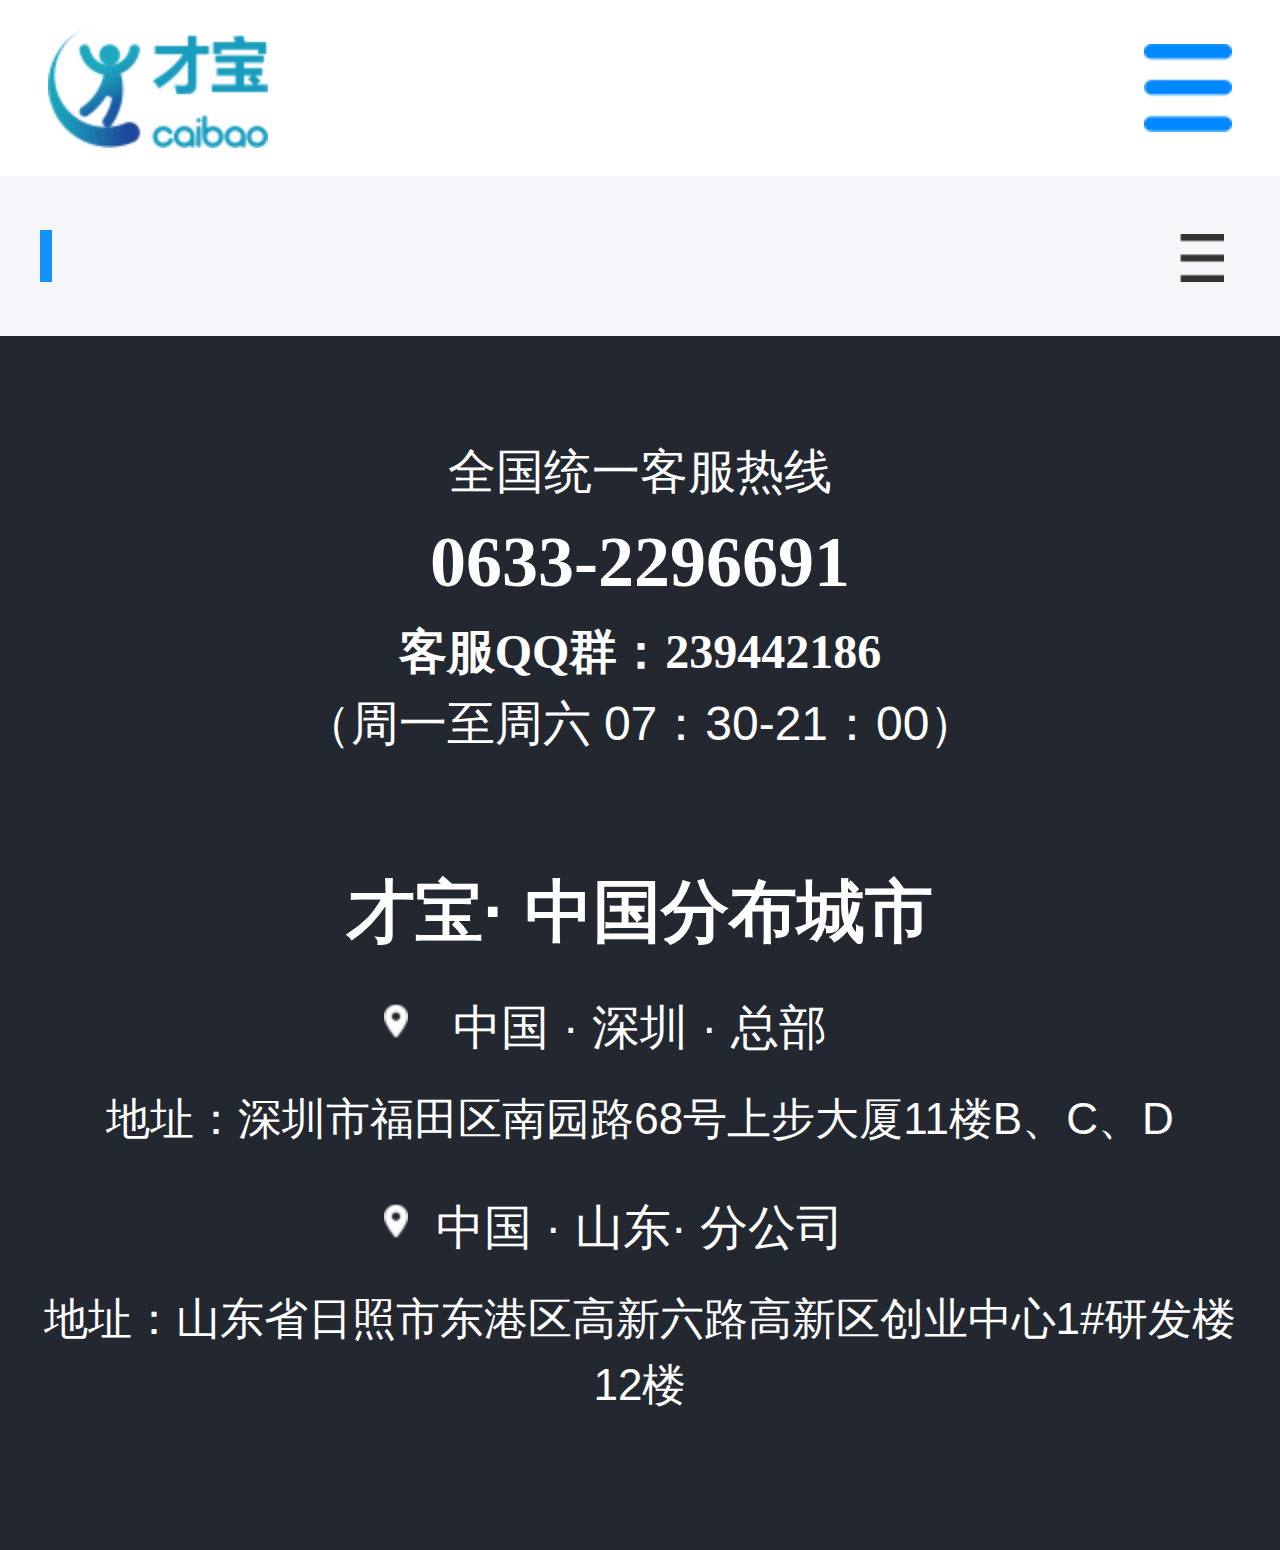
<file: view/system.html>
<!DOCTYPE html>
<html lang="en">

<head>
    <meta charset="UTF-8">
    <meta name="format-detection" content="telephone=no" />
    <meta http-equiv="X-UA-Compatible" content="ie=edge">
    <title>高清录播系统</title>
    <link rel="shortcut icon" href="../img/favicon.ico" type="image/x-icon" />
    <link rel="stylesheet" href="../css/style.css">
    <link rel="stylesheet" href="../css/system.css">
    <meta name="viewport"
        content="width=device-width, user-scalable=no, initial-scale=1.0, maximum-scale=1.0, minimum-scale=1.0">
    <script>
        var pageWidth = window.innerWidth
        document.write('<style>html{font-size:' + pageWidth / 10 + 'px;}</style>')
    </script>
</head>
<style>
</style>

<body>
    <header id="topNavBar">
        <div class="logoWrap">
            <img src="../img/index/logo.png" alt="logo" class="logoImg fl">
            <img src="../img/index/more_menu_icon.png" alt="open" class="openNav fr">
            <img src="../img/index/shut_menu_icon.png" alt="close" class="closeNav fr">
        </div>
        <ul class="menu">
            <li class="item"><a class="link" href="./index.html">首页</a></li>
            <li class="item"><a class="link" href="./about.html">关于才宝</a></li>
            <li class="item active"><a class="link" href="./product.html">产品及解决方案</a></li>
            <li class="item"><a class="link" href="./case.html">典型案例</a></li>
            <li class="item"><a class="link" href="./cooperation.html">合作共赢</a></li>
            <li class="item"><a class="link" href="./download.html">在线下载</a></li>
        </ul>
    </header>
    <main>
        <div class="navWrap">
            <div class="titleWrap">
                <i></i>
                <p class="titleTag"></p>
                <i class="switch"></i>
            </div>
            <div class="systemNavWrap"> 
                <ul class="systemNav">
                    <li class="systemTag" id="systemTag1" data-id="1"> 全自动录播系统</li>
                    <li class="systemTag" id="systemTag2" data-id="2"> 自定义录课系统</li>
                    <li class="systemTag" id="systemTag3" data-id="3"> 同步课堂系统</li>
                    <li class="systemTag" id="systemTag4" data-id="4"> 直播课堂系统</li>
                    <li class="systemTag" id="systemTag5" data-id="5"> 校园电视台系统</li>
                    <li class="systemTag" id="systemTag6" data-id="6"> 视频会议系统</li>
                    <li class="systemTag" id="systemTag7" data-id="7"> 微课录制系统</li>
                </ul>
            </div>
        </div>

        <div class="contentWrap">
            <div class="content" id="system-1">
                <img class="bannerImg" src="../img/system/banner-01.png" alt="">
                <div class="title" id="title-1">全自动录播系统</div>
                <div class="text">
                    <p>
                        才宝全自动录播系统安装便捷，操作简单，实时采集教师、学生摄像机及VGA信号，后台静默编码生成视频文件，不影响正常的上课活动；系统支持三分屏自动录课模式，主画面镜头随师生活动情景实时跟踪、自动切换；亦可人工干预切换主画面或进行电影模式录制。保存的视频自带剪辑工具，可预览、剪辑，一站式完成，即录即传。
                    </p>
                    <p>
                        视频采用H.264编码方式，音频采用AAC高清编码方式。录制出的视频分辨率为1080P高清视频，视频帧率达到25帧/秒及以上，视频体积占用小，40分钟视频，占用大小控制在300MB以内。录制的视频，音画同步，流畅，不卡顿，系统可实现数字混音功能，支持多路通道混音输出，支持对各通道音频信号进行数字降噪处理，实现干净清晰的音频录制效果。该系统便于名师优课录制和优质资源共享。
                    </p>
                </div>
                <img class="mac" src="../img/system/system-01.png" alt="">
            </div>
            <div class="content" id="system-2">
                <img class="bannerImg" src="../img/system/banner-02.png" alt="">
                <div class="title" id="title-2">自定义录课系统</div>
                <div class="text">
                    <p>
                        才宝自定义录课系统可实时采集VGA、教师摄像机、学生摄像机信号进行编码，后台自动静默录制，不影响老师正常上课。支持多种画面录制模式：三分屏模式可实现课件、教师、学生自主轮播切换；电影模式可实现任一画面切换，任意录制，录制体积每节课小于300MB，即录即传，使用方便。该系统多用于教学反思、课堂研究、班级活动、专题讲座、节目演出等。
                    </p>
                </div>
                <img class="mac" src="../img/system/system-02.png" alt="">
            </div>
            <div class="content" id="system-3">
                <img class="bannerImg" src="../img/system/banner-03.png" alt="">
                <div class="title" id="title-3">同步课堂系统</div>
                <div class="text">
                    <p>
                        才宝自定义录课系统可实时采集VGA、教师摄像机、学生摄像机信号进行编码，后台自动静默录制，不影响老师正常上课。支持多种画面录制模式：三分屏模式可实现课件、教师、学生自主轮播切换；电影模式可实现任一画面切换，任意录制，录制体积每节课小于300MB，即录即传，使用方便。该系统多用于教学反思、课堂研究、班级活动、专题讲座、节目演出等。
                    </p>
                </div>
                <img src="../img/system/system-03.png" alt="">
            </div>
            <div class="content" id="system-4">
                <img class="bannerImg" src="../img/system/banner-04.png" alt="">
                <div class="title" id="title-4">直播课堂系统</div>
                <div class="text">
                    <p>
                        才宝同步课堂系统通过互联网，可与本区域网络教研中心、学校进行同步互动，主讲人跟远程学员实时问答，两端学员亦可在线交流讨论。实现了远程音视频交互的全过程录播，包括主讲端及听课端画面的录制和直播，利于优质资源的共享使用。教师可在主讲教室调入异地听课教室的画面实现音视频实时交流，并把交互的画面传送到其它听课教室。该系统多用于网络教研活动、名师送课下乡、联合办学互动、校内教师代课等。
                    </p>
                </div>
                <img src="../img/system/system-04.png" alt="">
            </div>
            <div class="content" id="system-5">
                <img class="bannerImg" src="../img/system/banner-05.png" alt="">
                <div class="title" id="title-5">校园电视台系统</div>
                <div class="text">
                    <p>
                        才宝全自动录播系统安装便捷，操作简单，实时采集教师、学生摄像机及VGA信号，后台静默编码生成视频文件，不影响正常的上课活动；系统支持三分屏自动录课模式，主画面镜头随师生活动情景实时跟踪、自动切换；亦可人工干预切换主画面或进行电影模式录制。保存的视频自带剪辑工具，可预览、剪辑，一站式完成，即录即传。
                    </p>
                    <p>
                        视频采用H.264编码方式，音频采用AAC高清编码方式。录制出的视频分辨率为1080P高清视频，视频帧率达到25帧/秒及以上，视频体积占用小，40分钟视频，占用大小控制在300MB以内。录制的视频，音画同步，流畅，不卡顿，系统可实现数字混音功能，支持多路通道混音输出，支持对各通道音频信号进行数字降噪处理，实现干净清晰的音频录制效果。该系统便于名师优课录制和优质资源共享。
                    </p>
                </div>
                <img src="../img/system/system-05.png" alt="">
            </div>
            <div class="content" id="system-6">
                <img class="bannerImg" src="../img/system/banner-06.png" alt="">
                <div class="title" id="title-6">视频会议系统</div>
                <div class="text">
                    <p>
                        才宝校园电视台系统可进行实际背景校园电台直播，可对现场、讲解内容遥控切换，无需他人导播，通过互联网，在学校平台、pc端、手机即可收看。该系统多用于空中课堂、培训讲座、专题报告、学校活动、家长会等活动。
                    </p>
                    <p>
                        直播课堂系统和校园电视台系统都采用了RTMP协议进行传输。该协议基于TCP，包括RTMP基本协议及RTMPT/RTMPS/RTMPE等多种变种。RTMP是一种设计用来进行实时数据通信的网络协议，主要用来在Flash/AIR平台和支持RTMP协议的流媒体/交互服务器之间进行音视频和数据通信。因为RTMP支持的很完善，所以能做到flash播放RTMP流长时间不断流。
                    </p>
                </div>
                <img class="mac" src="../img/system/system-06.png" alt="">
            </div>
            <div class="content" id="system-7">
                <img class="bannerImg" src="../img/system/banner-07.png" alt="">
                <div class="title" id="title-7">微课录制系统</div>
                <div class="text">
                    <p>
                        才宝微课录制系统安装简单，兼容性强，支持window7及以上所有操作系统，可录制本地一切音视频文件和现场实况，录制过程中可随时切换板书、实验操作、现场活动等，视频窗口任意拖动，可大可小可无，操作非常灵活，后台静默录制，一键结束，即刻预览录制效果。该系统教师自创微课堂、辅导课、精品课、系列课等精品课程。
                    </p>
                </div>
                <img src="../img/system/system-07.png" alt="">
            </div>
        </div>
    </main>
    <footer>
        <div class="companyInfo">
            <p></i> 全国统一客服热线</p>
            <p>0633-2296691</p>
            <p>客服QQ群：239442186</p>
            <p>（周一至周六 07：30-21：00）</p>
            <p>才宝· 中国分布城市</p>
            <p><i class="local"></i>中国 · 深圳 · 总部</p>
            <p>地址：深圳市福田区南园路68号上步大厦11楼B、C、D</p>
            <p><i class="local"></i>中国 · 山东· 分公司</p>
            <p>地址：山东省日照市东港区高新六路高新区创业中心1#研发楼12楼
            </p>
        </div>
    </footer>
</body>
<script src="https://code.jquery.com/jquery-3.4.1.slim.min.js"
    integrity="sha256-pasqAKBDmFT4eHoN2ndd6lN370kFiGUFyTiUHWhU7k8=" crossorigin="anonymous"></script>
<script>
    //打开关闭导航
    $(".openNav").click(function () {
        $(".openNav").hide(2500)
        $(".closeNav").show(2500)
        $(".menu").toggle(2500)
    });
    $(".closeNav").click(function () {
        $(".closeNav").hide(2500)
        $(".openNav").show(2500)
        $(".menu").toggle(2500)
    })
    $(".switch").click(function () {
        $(".systemNavWrap").toggle()
        if ($(".systemNavWrap").css("display") == "block") {
            $(".switch").css("background-image", "url('../img/system/关闭.png')")
        } else if($(".systemNavWrap").css("display") == "none"){
            $(".switch").css("background-image", "url('../img/system/选择.png')")
        }
    });
</script>
<script>
    //初始化获取锚点id
    window.onload = function () {
        var targetId = GetQueryString('targetid');
        changeCent(targetId);
        $('.systemTag').removeClass("active");
        $('#systemTag' + targetId).addClass("active");
        var titleTag = $('#title-' + targetId).text()
        $(".titleTag").text(titleTag)
    }
    //点击切换页面
    $(".systemTag").each(function () {
        $(this).click(function () {
            $(".systemNavWrap").hide()
            $(".switch").css("background-image", "url('../img/system/选择.png')")
            $(this).addClass("active");
            $(this).siblings().removeClass("active");
            let id = $(this).attr("data-id")
            let tag = $(this).text()
            changeCent(id, tag);
        })
    })

    function GetQueryString(name) {
        var reg = new RegExp("(^|&)" + name + "=([^&]*)(&|$)");
        var r = window.location.search.substr(1).match(reg);
        if (r != null) return unescape(r[2]);
        return null;
    }

    function changeCent(id, tag) {
        if (id == 1) {
            $("#system-1").show()
            $("#system-1").siblings().hide()
            $(".titleTag").text(tag)
        } else if (id == 2) {
            $("#system-2").show()
            $("#system-2").siblings().hide()
            $(".titleTag").text(tag)
        } else if (id == 3) {
            $("#system-3").show()
            $("#system-3").siblings().hide()
            $(".titleTag").text(tag)
        } else if (id == 4) {
            $("#system-4").show()
            $("#system-4").siblings().hide()
            $(".titleTag").text(tag)
        } else if (id == 5) {
            $("#system-5").show()
            $("#system-5").siblings().hide()
            $(".titleTag").text(tag)
        } else if (id == 6) {
            $("#system-6").show()
            $("#system-6").siblings().hide()
            $(".titleTag").text(tag)
        } else if (id == 7) {
            $("#system-7").show()
            $("#system-7").siblings().hide()
            $(".titleTag").text(tag)
        }
    }
</script>
<script>


</script>

</html>
</file>
<file: css/style.css>
* {
  margin: 0; }

html,
body {
  position: relative;
  height: 100%;
  margin: 0; }

body {
  background: #fff;
  font-family: Helvetica Neue, Helvetica, Arial, sans-serif;
  font-size: 0.21875rem;
  color: #000;
  margin: 0;
  padding: 0; }

.fr {
  float: right; }

.fl {
  float: left; }

.clearfix {
  z-index: 1; }

.scrollTop {
  background-image: url("../img/index/selected_top.png");
  position: fixed;
  top: 38%;
  right: 0%;
  width: 0.875rem;
  height: 0.875rem;
  cursor: pointer;
  background-size: cover;
  background-repeat: no-repeat;
  z-index: 1; }

#topNavBar .logoWrap {
  height: 1.375rem;
  width: 100%; }

#topNavBar .logoImg {
  width: 1.71875rem;
  height: 0.9375rem;
  padding: 0.21875rem 0.375rem; }

#topNavBar .openNav {
  width: 0.6875rem;
  height: 0.6875rem;
  padding: 0.34375rem 0.375rem; }

#topNavBar .closeNav {
  width: 0.6875rem;
  height: 0.6875rem;
  padding: 0.34375rem 0.375rem;
  display: none; }

#topNavBar .menu {
  display: none;
  list-style: none;
  margin: 0;
  margin-right: -px(15);
  padding: 0;
  position: absolute;
  top: 1.375rem;
  left: 0;
  z-index: 999;
  background: #fff;
  width: 10rem; }

#topNavBar .menu li {
  border-bottom: 1px #ddeeff solid; }

#topNavBar .menu li a {
  font-size: 0.375rem;
  height: 0.9375rem;
  color: #323A40;
  text-decoration: none;
  display: inline-block;
  width: 10rem;
  line-height: 0.9375rem;
  text-indent: 1em; }

#topNavBar .menu .item.active {
  background: #E8F4FF; }

#topNavBar .menu .active > .link {
  color: #1190FF !important; }

footer {
  background: #232730;
  color: #fff;
  line-height: 0.32813rem;
  position: relative;
  width: 100%; }

footer .companyInfo {
  margin: 0 auto;
  width: 9.375rem;
  padding: 0.78125rem 0 0.71875rem; }

footer .companyInfo .local {
  background: url("../img/index/location.png");
  height: 0.26563rem;
  width: 0.1875rem;
  background-position: center center;
  background-size: cover;
  background-repeat: no-repeat;
  position: absolute;
  top: 0.09375rem;
  left: 2.6875rem; }

footer .companyInfo p {
  text-align: center;
  margin: 0;
  line-height: 1;
  font-size: 0.375rem;
  line-height: 1.5em;
  position: relative; }

footer .companyInfo p:nth-child(2) {
  font-size: 0.5625rem;
  font-family: FZLTTHK--GBK1-0;
  font-weight: bold; }

footer .companyInfo p:nth-child(3) {
  font-size: 0.375rem;
  font-family: FZLTTHK--GBK1-0;
  font-weight: bold; }

footer .companyInfo p:nth-child(5) {
  font-size: 0.53125rem;
  padding-bottom: 0.0625rem;
  font-weight: bold;
  margin-top: 0.78125rem;
  margin-bottom: 0.17188rem; }

footer .companyInfo p:nth-child(7),
footer .companyInfo p:nth-child(9) {
  font-size: 0.34375rem;
  margin-top: 0.17188rem;
  margin-bottom: 0.3125rem; }

footer .filing {
  position: absolute;
  bottom: 0px;
  left: 18%;
  color: #707980; }
</file>
<file: css/about.css>
* {
  margin: 0; }

main {
  position: relative; }

main .banner {
  position: relative;
  background: url("../img/about/about_the_only_treasure_banner.png") center center no-repeat;
  background-size: cover;
  height: 6.25rem;
  z-index: 2; }

main .banner .title {
  text-align: center;
  padding-top: 2.04688rem;
  font-size: 0.75rem;
  color: #fff; }

main .introduction {
  padding: 0.89063rem 0.375rem 1.5625rem; }

main .introduction p:first-child {
  font-size: 0.375rem;
  text-align: center; }

main .introduction p:nth-child(2) {
  font-size: 0.5rem;
  font-weight: bold;
  line-height: 1.5em;
  text-align: center;
  margin-top: 0.26563rem;
  margin-bottom: 0.6875rem; }

main .introduction p:last-child {
  font-size: 0.375rem;
  color: #707980;
  text-indent: 2em;
  line-height: 1.5em; }

main .honor {
  display: flex;
  justify-content: center;
  flex-flow: row wrap; }

main .honor .title {
  font-size: 0.5rem;
  line-height: 2em;
  text-align: center;
  font-weight: bold;
  margin-bottom: 1.03125rem; }

main .honor .item {
  margin: 0 2.14063rem 1.09375rem;
  position: relative;
  border: 1px solid #F2F6F9; }

main .honor .item img {
  width: 4.32813rem;
  height: 5.1875rem;
  margin: 0.625rem 0.6875rem 0.54688rem; }

main .honor .item .smallImg {
  height: 3.17188rem;
  margin: 1.71875rem 0.6875rem 1.64063rem; }

main .honor .item p {
  font-size: 0.375rem;
  text-align: center;
  margin-bottom: 0.46875rem;
  line-height: 1; }

main .history {
  height: 7.96875rem;
  background: #E8F4FF; }

main .history .title {
  font-size: 0.5rem;
  font-weight: bold;
  line-height: 1;
  margin: 0.92188rem auto 0.78125rem;
  display: inline-block;
  width: 100%;
  text-align: center; }

main .history img {
  width: 9.26563rem;
  height: 4.875rem;
  margin-left: 0.35938rem; }
</file>
<file: css/case.css>
@charset "UTF-8";
main .navWrap {
  background: #F5F6F9; }

main .navWrap .titleWrap {
  width: 10rem;
  height: 1.25rem;
  position: relative;
  line-height: 1.25rem;
  padding-left: 0.57813rem; }

main .navWrap .titleWrap i:not(.switch) {
  background: #1190FF;
  width: 0.09375rem;
  height: 0.40625rem;
  position: absolute;
  top: 0.42188rem;
  left: 0.3125rem; }

main .navWrap .titleWrap .switch {
  background: url("../img/system/选择.png") center center no-repeat;
  background-size: cover;
  height: 0.375rem;
  width: 0.375rem;
  position: absolute;
  top: 0.45313rem;
  right: 1.01563rem; }

main .navWrap .titleWrap .titleTag {
  font-size: 0.375rem;
  color: #333333;
  font-weight: bold; }

main .caseNav {
  position: absolute;
  top: 2.625rem;
  left: 0;
  z-index: 999;
  padding: 0;
  background: #F5F6F9;
  width: 100%;
  list-style: none;
  font-size: 0.375rem;
  margin: 0;
  padding: 0;
  z-index: 11;
  display: none; }

main .caseNav .caseTag {
  height: 0.9375rem;
  width: 100%;
  line-height: 0.9375rem;
  color: #333;
  background: inherit;
  border-bottom: 1px solid #DDDEE2;
  font-size: 0.3125rem;
  line-height: 0.9375rem;
  text-indent: 1.5em;
  z-index: 9; }

main .caseNav .caseTag.active {
  color: #fff;
  background: #108FFF;
  border-bottom: 1px solid #108FFF; }

main .banner {
  position: relative;
  background: url("../img/case/typical_case_banner.png") center center no-repeat;
  background-size: cover;
  height: 6.25rem;
  width: 10rem;
  z-index: 10; }

main .banner .title {
  font-size: 0.75rem;
  font-weight: bold;
  color: white;
  text-align: center;
  padding: 2.04688rem 0 3.48438rem;
  margin: 0; }

main .content {
  list-style: none;
  padding: 0 0.375rem 1.04688rem; }

main .content li .title {
  font-size: 0.5rem;
  font-weight: bold;
  color: #323a40;
  margin: 0.95313rem 0 0.57813rem;
  text-align: center; }

main .content li .scondTitle {
  color: #323A40;
  font-size: 0.4375rem;
  text-indent: 2em;
  line-height: 1.5em; }

main .content li p:not(.title) {
  text-indent: 2em;
  color: #707980;
  font-size: 0.375rem;
  line-height: 1.5em;
  margin: 0; }

main .content img {
  display: block;
  margin: 0.625rem auto; }

main .content .first .img-1-1 {
  width: 9.26563rem;
  height: 7.32813rem; }

main .content .first .img-1-2 {
  width: 6.71875rem;
  height: 4.20313rem;
  margin: 0 auto 0.625rem; }

main .content .first .img-1-3 {
  width: 7.65625rem;
  height: 5.07813rem;
  margin: 0 auto 0.625rem; }

main .content .second .img-2-1 {
  width: 9.25rem;
  height: 5.42188rem; }

main .content .third .img-3-1 {
  width: 9.25rem;
  height: 6.32813rem; }

main .content .fourth .img-4-1 {
  width: 9.25rem;
  height: 5.20313rem; }

main .content .fourth .img-4-2 {
  width: 9.25rem;
  height: 7.15625rem; }

main .content .fourth .img-4-3 {
  width: 9.25rem;
  height: 4.29688rem;
  margin: 0 auto 0.625rem; }
</file>
<file: css/cooperation.css>
main .banner {
  position: relative;
  background: url("../img/cooperation/partner_banner.png") center center no-repeat;
  background-size: cover;
  height: 6.25rem;
  margin: 0;
  z-index: 10; }

main .banner .title {
  font-size: 0.75rem;
  font-weight: bold;
  color: white;
  text-align: center;
  padding-top: 2.04688rem; }

main .banner .title p {
  margin: 0; }

main .content {
  line-height: 1.5;
  margin: 0 auto;
  list-style: none;
  padding: 0; }

main .content .text {
  margin: 0 0.39063rem; }

main .content .title {
  font-size: 0.5rem;
  font-weight: bold;
  color: #323a40;
  text-align: center;
  margin: 0.9375rem 0 0.625rem; }

main .content .secondTitle {
  font-size: 0.4375rem;
  color: #323A40;
  margin: 0.23438rem 0; }

main .content img {
  display: block;
  margin: 0.625rem auto; }

main .content .img-1 {
  width: 6.34375rem;
  height: 9.09375rem; }

main .content .img-2 {
  width: 5.39063rem;
  height: 8.65625rem;
  margin: 0 auto 0.9375rem; }

main .content .img-3 {
  width: 3.76563rem;
  height: 9.32813rem; }

main .content .img-4 {
  width: 9.25rem;
  height: 5.59375rem; }

main .content .proxyImg {
  background: #E8F4FF;
  height: 15.48438rem; }

main .content .proxyImg .img-5 {
  padding-top: 0.625rem;
  margin: 0 auto;
  width: 4.51563rem;
  height: 13.875rem; }

main .content .img-6 {
  width: 9.25rem;
  height: 3.92188rem; }

main .contactWrap {
  position: relative;
  background: #E8F4FF;
  padding: 0.625rem 0.39063rem 0.78125rem; }

main .contactWrap .center {
  font-size: 0.375rem;
  font-weight: bold;
  color: #323A40;
  line-height: 21px;
  margin: 0;
  text-align: center; }

main .contactWrap .contact {
  margin: 0px auto;
  margin-top: 0.90625rem;
  display: flex;
  justify-content: space-between; }

main .contactWrap .contact ul {
  list-style: none;
  padding: 0;
  margin: 0; }

main .contactWrap .contact ul li {
  font-size: 0.375rem;
  font-family: MicrosoftYaHei;
  font-weight: 400;
  color: #707980; }

main .contactWrap .contact .tel {
  position: absolute;
  top: 1.5625rem;
  left: 2.26563rem;
  height: 0.59375rem;
  width: 0.59375rem;
  margin: 0; }

main .contactWrap .contact .mail {
  position: absolute;
  top: 1.5625rem;
  right: 2.3125rem;
  height: 0.59375rem;
  width: 0.59375rem;
  margin: 0; }

/* .duigegui {
  display: inline-block;
  float: left;
  width: 3em;
  text-align: justify;
  line-height: 18px;
  height: 18px; }

.duigegui::after {
  content: '';
  display: inline-block;
  width: 100%; } */
</file>
<file: css/download.css>
main .download {
  background: #E8F4FF;
  padding: 1.5625rem 0.78125rem 1.01563rem; }

main .download .title {
  color: #323A40;
  font-size: 0.59375rem;
  text-align: center; }

main .download .prompt {
  font-size: 0.375rem; }

main .download .teacher,
main .download .student {
  font-size: 0.375rem;
  color: #323A40;
  text-align: center;
  margin: 0.78125rem 0 0.5rem; }

main .download .teacher img,
main .download .student img {
  height: 3.75rem; }
</file>
<file: css/product.css>
@charset "UTF-8";
main {
  position: relative; }

main .banner {
  position: relative;
  background: url("../img/product/背景01.png") center center no-repeat;
  background-size: cover;
  height: 6.25rem;
  z-index: 2; }

main .banner .title {
  text-align: center;
  padding-top: 2.04688rem;
  font-size: 0.5rem;
  color: #fff;
  font-weight: bold; }

main .content .mode {
  padding: 0.3125rem 0.3125rem 1.82813rem; }

main .content .mode .background {
  background: url("../img/product/背景02.png") center center no-repeat;
  background-size: cover;
  height: 5.46875rem;
  width: 9.375rem;
  z-index: 2; }

main .content .mode .background .title {
  font-size: 0.4375rem;
  font-weight: bold;
  color: #fff;
  padding-top: 4.59375rem;
  padding-left: 0.54688rem; }

main .content .mode .text {
  font-size: 0.25rem;
  color: #333;
  text-indent: 2em;
  padding-top: 0.34375rem; }

main .videoSystem {
  background: #F5F6F9;
  display: flex;
  flex-flow: row wrap; }

main .videoSystem .titleWrap {
  width: 10rem;
  height: 1.25rem;
  position: relative;
  line-height: 1.25rem;
  padding-left: 0.57813rem; }

main .videoSystem .titleWrap i {
  background: #1190FF;
  width: 0.09375rem;
  height: 0.40625rem;
  position: absolute;
  top: 0.42188rem;
  left: 0.3125rem; }

main .videoSystem .titleWrap .title {
  font-size: 0.375rem;
  color: #333333;
  font-weight: bold; }

main .videoSystem .item:nth-child(2n) {
  width: 4.53125rem;
  height: 4.03125rem;
  margin: 0 0 0.3125rem 0.3125rem; }

main .videoSystem .item {
  width: 4.53125rem;
  height: 4.03125rem;
  margin: 0 0.3125rem 0.3125rem 0.3125rem; }

main .videoSystem .item a img {
  width: 4.53125rem;
  height: 4.03125rem; }

main .system .titleWrap {
  width: 10rem;
  height: 1.25rem;
  position: relative;
  line-height: 1.25rem;
  padding-left: 0.57813rem; }

main .system .titleWrap i {
  background: #1190FF;
  width: 0.09375rem;
  height: 0.40625rem;
  position: absolute;
  top: 0.42188rem;
  left: 0.3125rem; }

main .system .titleWrap .title {
  font-size: 0.375rem;
  color: #333333;
  font-weight: bold; }

main .system .systemNav {
  list-style: none;
  display: flex;
  height: 1.375rem;
  padding: 0;
  line-height: 1.375rem;
  justify-content: space-around; }

main .system .systemNav li {
  position: relative;
  color: #333;
  font-size: 0.375rem;
  font-weight: bold; }

main .system .systemNav li.active i {
  position: absolute;
  bottom: 0;
  left: 50%;
  transform: translate(-50%, 0);
  height: 0.09375rem;
  width: 1.09375rem;
  background: #1190FF; }

main .system .content-first,
main .system .content-second,
main .system .content-thrid {
  font-size: 0.375rem;
  color: #fff;
  text-indent: 2em;
  padding: 0.40625rem 0.3125rem 0.875rem;
  background: #1190FF; }

main .system .content-first img {
  width: 9.375rem;
  height: 5.82813rem;
  padding-top: 0.39063rem; }

main .system .content-second img {
  width: 9.375rem;
  height: 6.25rem;
  padding-top: 0.39063rem; }

main .system .content-thrid img {
  width: 9.375rem;
  height: 3.8125rem;
  padding-top: 0.39063rem; }

main .system .content-thrid .img-1 {
  width: 9.375rem;
  height: 4.23438rem;
  padding-top: 0.39063rem; }

main .app .titleWrap {
  width: 10rem;
  height: 1.25rem;
  position: relative;
  line-height: 1.25rem;
  padding-left: 0.57813rem; }

main .app .titleWrap i {
  background: #1190FF;
  width: 0.09375rem;
  height: 0.40625rem;
  position: absolute;
  top: 0.42188rem;
  left: 0.3125rem; }

main .app .titleWrap .title {
  font-size: 0.375rem;
  color: #333333;
  font-weight: bold; }

main .app p:not(.title) {
  font-size: 0.375rem;
  color: #333333;
  font-weight: bold;
  text-indent: 2em;
  padding: 0 0.3125rem 1.01563rem; }

main .app .imgWrap {
  display: flex;
  flex-flow: row wrap;
  justify-content: center; }

main .app .imgWrap .img-1 {
  width: 8.96875rem;
  height: 5.9375rem;
  margin-top: 1.03125rem; }

main .app .imgWrap .img-2 {
  width: 6.29688rem;
  height: 5.76563rem;
  margin-bottom: 0.73438rem; }
</file>
<file: css/system.css>
@charset "UTF-8";
main .navWrap {
  background: #F5F6F9; }

main .navWrap .titleWrap {
  width: 10rem;
  height: 1.25rem;
  position: relative;
  line-height: 1.25rem;
  padding-left: 0.57813rem; }

main .navWrap .titleWrap i:not(.switch) {
  background: #1190FF;
  width: 0.09375rem;
  height: 0.40625rem;
  position: absolute;
  top: 0.42188rem;
  left: 0.3125rem; }

main .navWrap .titleWrap .switch {
  background: url("../img/system/选择.png") center center no-repeat;
  background-size: cover;
  height: 0.375rem;
  width: 0.375rem;
  position: absolute;
  top: 0.45313rem;
  right: 1.01563rem; }

main .navWrap .titleWrap .titleTag {
  font-size: 0.375rem;
  color: #333333;
  font-weight: bold; }

main .systemNavWrap {
  display: none; }

main .systemNavWrap .systemNav {
  position: absolute;
  top: 2.625rem;
  left: 0;
  z-index: 999;
  display: flex;
  flex-flow: row wrap;
  list-style: none;
  padding: 0;
  background: #F5F6F9;
  padding: 0.20313rem 0.3125rem; }

main .systemNavWrap .systemNav .systemTag {
  height: 0.9375rem;
  width: 2.95313rem;
  color: #333;
  background: inherit;
  border: 1px solid #DDDEE2;
  font-size: 0.3125rem;
  margin: 0 0.15625rem 0.15625rem 0;
  text-align: center;
  line-height: 0.9375rem; }

main .systemNavWrap .systemNav .systemTag:nth-child(3n) {
  margin: 0 0 0.15625rem 0; }

main .systemNavWrap .systemNav .systemTag.active {
  color: #fff;
  background: #108FFF;
  border: 1px solid #108FFF; }

main .contentWrap .content {
  display: none; }

main .contentWrap .content img {
  width: 10rem;
  height: 6.25rem; }

main .contentWrap #system-1 img:last-child,
main .contentWrap #system-1 img:last-child,
main .contentWrap #system-1 img:last-child {
  height: 7.5rem;
  margin-bottom: 0.6875rem; }

main .contentWrap .content .title {
  font-size: 0.46875rem;
  color: #333;
  text-align: center;
  margin: 0.46875rem 0; }

main .contentWrap .content .text {
  font-size: 0.375rem;
  text-indent: 2em;
  line-height: 1.5;
  margin-bottom: 0.6875rem; }

main .contentWrap .content .mac {
  width: 9.375rem;
  height: 7.59375rem;
  display: inline-block;
  margin: 0 0.3125rem 0.3125rem; }

#mac3 {
  width: 9.375rem;
  height: 7.59375rem; }
</file>
